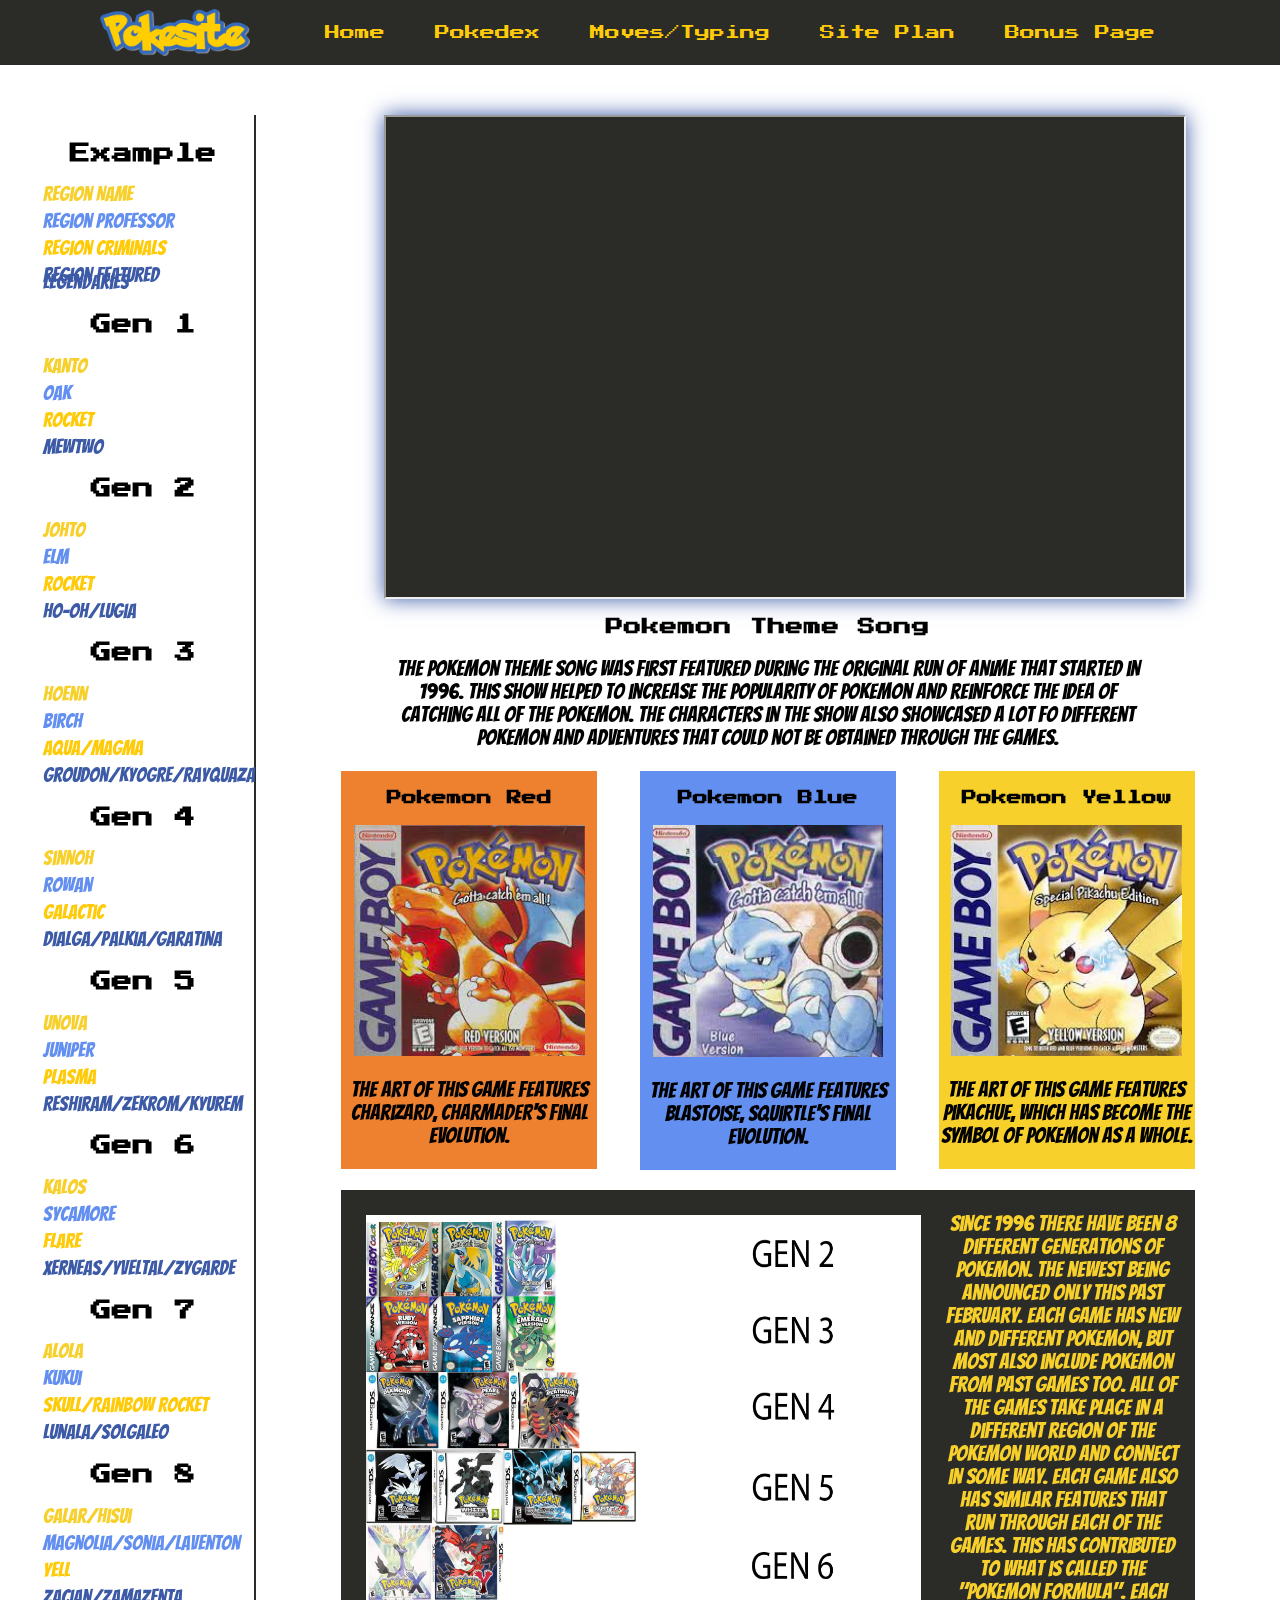
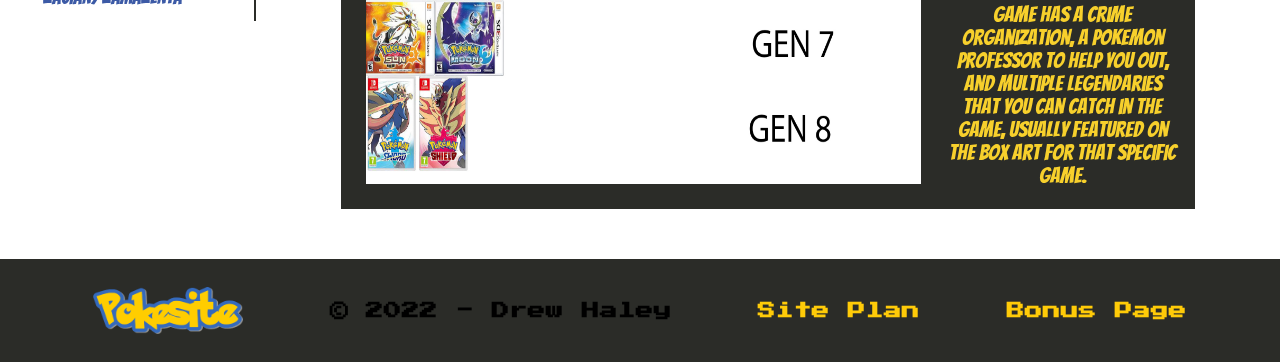
<file: personalSite/index.html>
<!DOCTYPE html>
<html lang="en">
<head>
    <meta charset="UTF-8">
    <meta http-equiv="X-UA-Compatible" content="IE=edge">
    <meta name="viewport" content="width=device-width, initial-scale=1.0">
    <title>POKESITE HOME PAGE</title>
    <link rel="stylesheet" href="styles/homepage.css">
    <link rel="icon" type="image/x-icon" href="images/favicon.png">
</head>
<body>
    <div id="content">
        <header>
            <a id="logoLink" href="index.html">
                <img class="logo" src="images/pokesitelogo.png" alt="Pokesite Logo">
            </a>
            <nav>
                <a href="index.html">Home</a>
                <a href="pokedex.html">Pokedex</a>
                <a href="movesandtyping.html">Moves/Typing</a>
                <a href="sitePlan.html">Site Plan</a>
                <a href="https://youtu.be/dQw4w9WgXcQ">Bonus Page</a>
            </nav>
        </header>
        <main class="homeGrid">
            <div id="spacer"></div>
            <iframe width="560" height="315" src="https://www.youtube-nocookie.com/embed/rg6CiPI6h2g" allowfullscreen></iframe>
            <section class="themeSong">
                <h3>Pokemon Theme Song</h3>
                <p>The pokemon theme song was first featured during the original run of anime that started in 1996. This show helped to increase the popularity of pokemon and reinforce the idea of catching all of the pokemon. The characters in the show also showcased a lot fo different pokemon and adventures that could not be obtained through the games.</p>
            </section>
            <section class="pokemonRed">
                <h4>Pokemon Red</h4>
                <img class="redImg" src="images/pokemonred.jfif" alt="Image of pokemon Red">
                <p>The art of this game features Charizard, Charmader's final evolution.</p>
            </section>
            <section class="pokemonBlue">
                <h4>Pokemon Blue</h4>
                <img class="blueImg" src="images/pokemonblue.jfif" alt="Image of pokemon Blue">
                <p>The art of this game features Blastoise, Squirtle's final evolution.</p>
            </section>
            <section class="pokemonYellow">
                <h4>Pokemon Yellow</h4>
                <img class="yellowImg" src="images/pokemonyellow.jfif" alt="Image of pokemon Yellow">
                <p>The art of this game features Pikachue, which has become the symbol of pokemon as a whole.</p>
            </section>
            <section class="pokemonGames">
                <!-- <h2 class="pokemonGamesTitle">Other pokemon game art</h2> -->
                <img class="pokemonImg" src="images/pokemongames.jpg" alt="Image of all the other pokemon games">
                <section class="msg">
                    <p>Since 1996 there have been 8 different generations of pokemon. The newest being announced only this past February. Each game has new and different pokemon, but most also include pokemon from past games too. All of the games take place in a different region of the pokemon world and connect in some way. Each game also has similar features that run through each of the games. This has contributed to what is called the "Pokemon Formula". Each game has a crime organization, a pokemon professor to help you out, and multiple legendaries that you can catch in the game, usually featured on the box art for that specific game.</p>
                </section>
            </section>  
            <section class="sidebar">
                <h5>Example</h5>
                <p class="region">Region Name<br></p>
                <p class="professor">Region Professor<br></p>
                <p class="criminal">Region Criminals<br></p>
                <p class="legendary">Region Featured Legendaries<br></p>
                <h5>Gen 1</h5>
                <p class="region">Kanto<br></p>
                <p class="professor">Oak<br></p>
                <p class="criminal">Rocket<br></p>
                <p class="legendary">MewTwo<br></p>
                <h5>Gen 2</h5>
                <p class="region">Johto<br></p>
                <p class="professor">Elm<br></p>
                <p class="criminal">Rocket<br></p>
                <p class="legendary">Ho-Oh/Lugia<br></p>
                <h5>Gen 3</h5>
                <p class="region">Hoenn<br></p>
                <p class="professor">Birch<br></p>
                <p class="criminal">Aqua/Magma<br></p>
                <p class="legendary">Groudon/Kyogre/Rayquaza<br></p>
                <h5>Gen 4</h5>
                <p class="region">Sinnoh<br></p>
                <p class="professor">Rowan<br></p>
                <p class="criminal">Galactic<br></p>
                <p class="legendary">Dialga/Palkia/Garatina<br></p>
                <h5>Gen 5</h5>
                <p class="region">Unova<br></p>
                <p class="professor">Juniper<br></p>
                <p class="criminal">Plasma<br></p>
                <p class="legendary">Reshiram/Zekrom/Kyurem<br></p>
                <h5>Gen 6</h5>
                <p class="region">Kalos<br></p>
                <p class="professor">Sycamore<br></p>
                <p class="criminal">Flare<br></p>
                <p class="legendary">Xerneas/Yveltal/Zygarde<br></p>
                <h5>Gen 7</h5>
                <p class="region">Alola<br></p>
                <p class="professor">Kukui<br></p>
                <p class="criminal">Skull/Rainbow Rocket<br></p>
                <p class="legendary">Lunala/Solgaleo<br></p>
                <h5>Gen 8</h5>
                <p class="region">Galar/Hisui<br></p>
                <p class="professor">Magnolia/Sonia/Laventon<br></p>
                <p class="criminal">Yell<br></p>
                <p class="legendary">Zacian/Zamazenta<br></p>
            </section>
        </main>
        <footer>
            <img class="logoFooter" src="images/pokesitelogo.png" alt="pokesite logo">
            <h3>  &copy; 2022 - Drew Haley</h3>
            <h3><a href="sitePlan.html">Site Plan</a></h3>
            <h3><a href="https://youtu.be/dQw4w9WgXcQ">Bonus Page</a></h3>
            <!-- <div class="social">
                <a href="https://www.twitch.tv/caesar_yeet">
                    <img src="images/twitch.png" alt="twitch icon" class = "socialIcon">
                </a>
                <a href="https://twitter.com/drewhaley01">
                    <img src="images/twitter.png" alt="twitter icon" class = "socialIcon">
                </a>
                <a href="https://www.instagram.com/drewhaley5136/?hl=en">
                    <img src="images/instagram.png" alt="instagram icon" class = "socialIcon">
                </a>
            </div> -->
        </footer>
    </div>
</body>
</html>
</file>
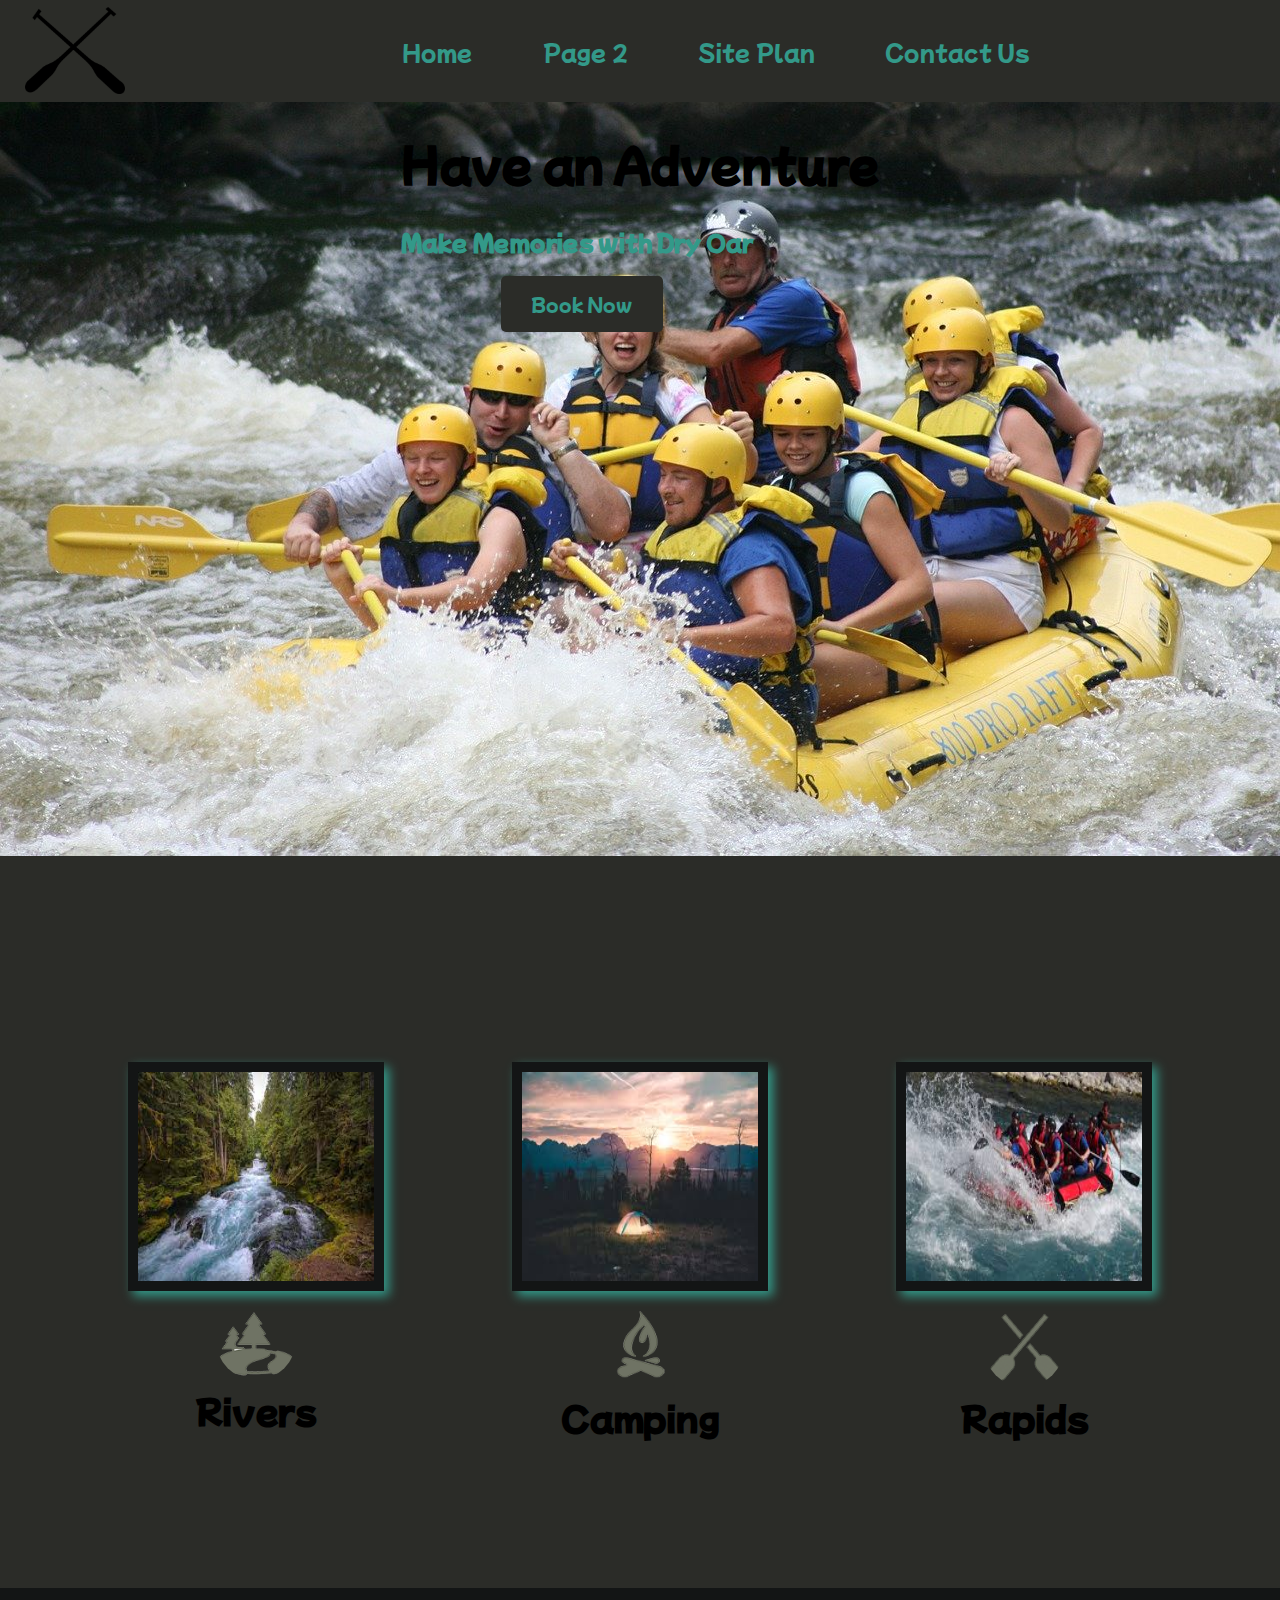
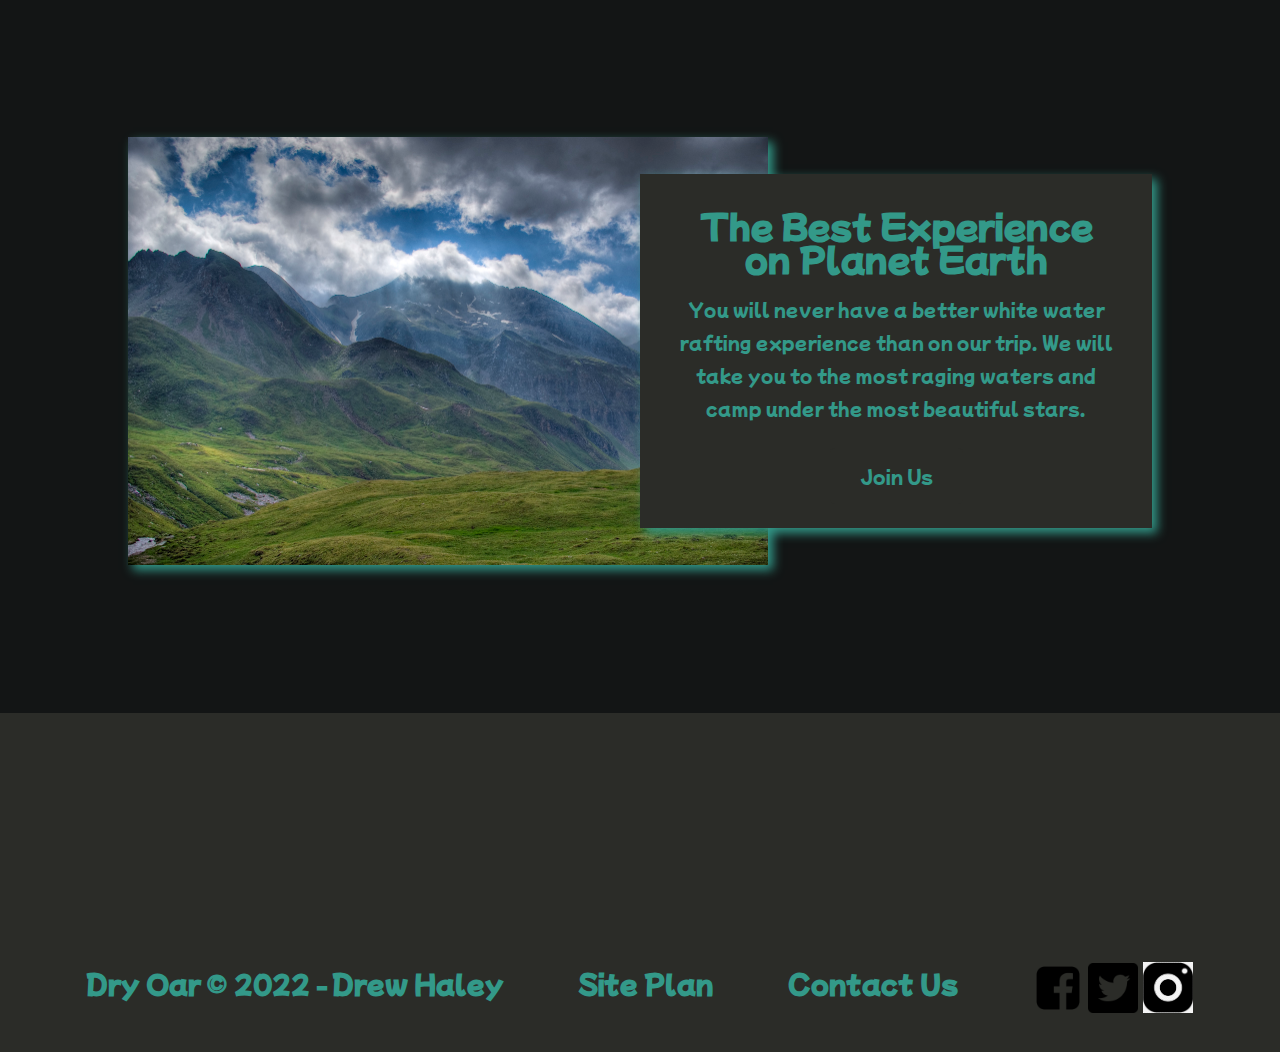
<file: WWR/index.html>
<!DOCTYPE html>
<html lang="en">
<head>
    <meta charset="UTF-8">
    <meta http-equiv="X-UA-Compatible" content="IE=edge">
    <meta name="viewport" content="width=device-width, initial-scale=1.0">
    <title>Hardcore Mega Cool Rafting Trips | Dry Oar Rafting | Home</title>
    <link rel="stylesheet" href="Styles/style.css">
</head>
<body>
    <div id="content">
        <header>
            <a id="logoLink" href="index.html">
                <img class="logo" src="images/logo.png" alt="Dry Oar Logo">
            </a>
            <nav>
                <a href="index.html">Home</a>
                <a href="page2.html">Page 2</a>
                <a href="sitePlanRafting.html">Site Plan</a>
                <a href="contactus.html">Contact Us</a>
            </nav>
        </header>
        <div id="hero">
            <div id="heroBox">
                <img id="heroImg" src="images/hero.jpg" alt="People enjoying white water rafting">
            </div>
            <section id="heroMsg">
                <h1 class="homeTitle">Have an Adventure</h1>
                <h4>Make Memories with Dry Oar</h4>
                <div class='buttonBox'>
                    <a class='book' href="rates.html">Book Now</a>
                </div>
            </section>
        </div>
        <main class="homeGrid">
            <section class="riversCard">
                <img class="cardImg" src="images/rivers.jpg" alt="river in forest">
                <img class="icon" src="images/riverIcon.png" alt="river icon">
                <h2>Rivers</h2>
            </section>
            <section class="campingCard">
                <img class="cardImg" src="images/camping.jpg" alt="tent in mountains">
                <img class="icon" src="images/fireIcon.png" alt="fire icon">
                <h2>Camping</h2>
            </section>
            <section class="rapidsCard">
                <img class="cardImg" src="images/rapids.jpg" alt="rafting boat">
                <img class="icon" src="images/oarsIcon.png" alt="oars icon">
                <h2>Rapids</h2>
            </section>
            <div id="background"></div>
            <img class="mountains" src="images/mountains.jpg" alt="Misty Mountains">
            <section class="msg">
                <h2>The Best Experience on Planet Earth</h2>
                <p>You will never have a better white water rafting experience than on our trip. We will take you to the most raging waters and camp under the most beautiful stars.</p>
                <a class='join' href="rivers.html">Join Us</a>
            </section>
        </main>
        <footer>
            <h3>Dry Oar &copy; 2022 - Drew Haley</h3>
            <h3><a href="sitePlanRafting.html">Site Plan</a></h3>
            <h3><a href="contactus.html">Contact Us</a></h3>
            <div class="social">
                <a href="https://facebook.com">
                    <img src="images/facebook.png" alt="fb icon" class = "socialIcon">
                </a>
                <a href="https://twitter.com">
                    <img src="images/twitter.png" alt="twitter icon" class = "socialIcon">
                </a>
                <a href="https://instagram.com">
                    <img src="images/instagram.png" alt="instagram icon" class = "socialIcon">
                </a>
            </div>
        </footer>
    </div>
</body>
</html>
</file>
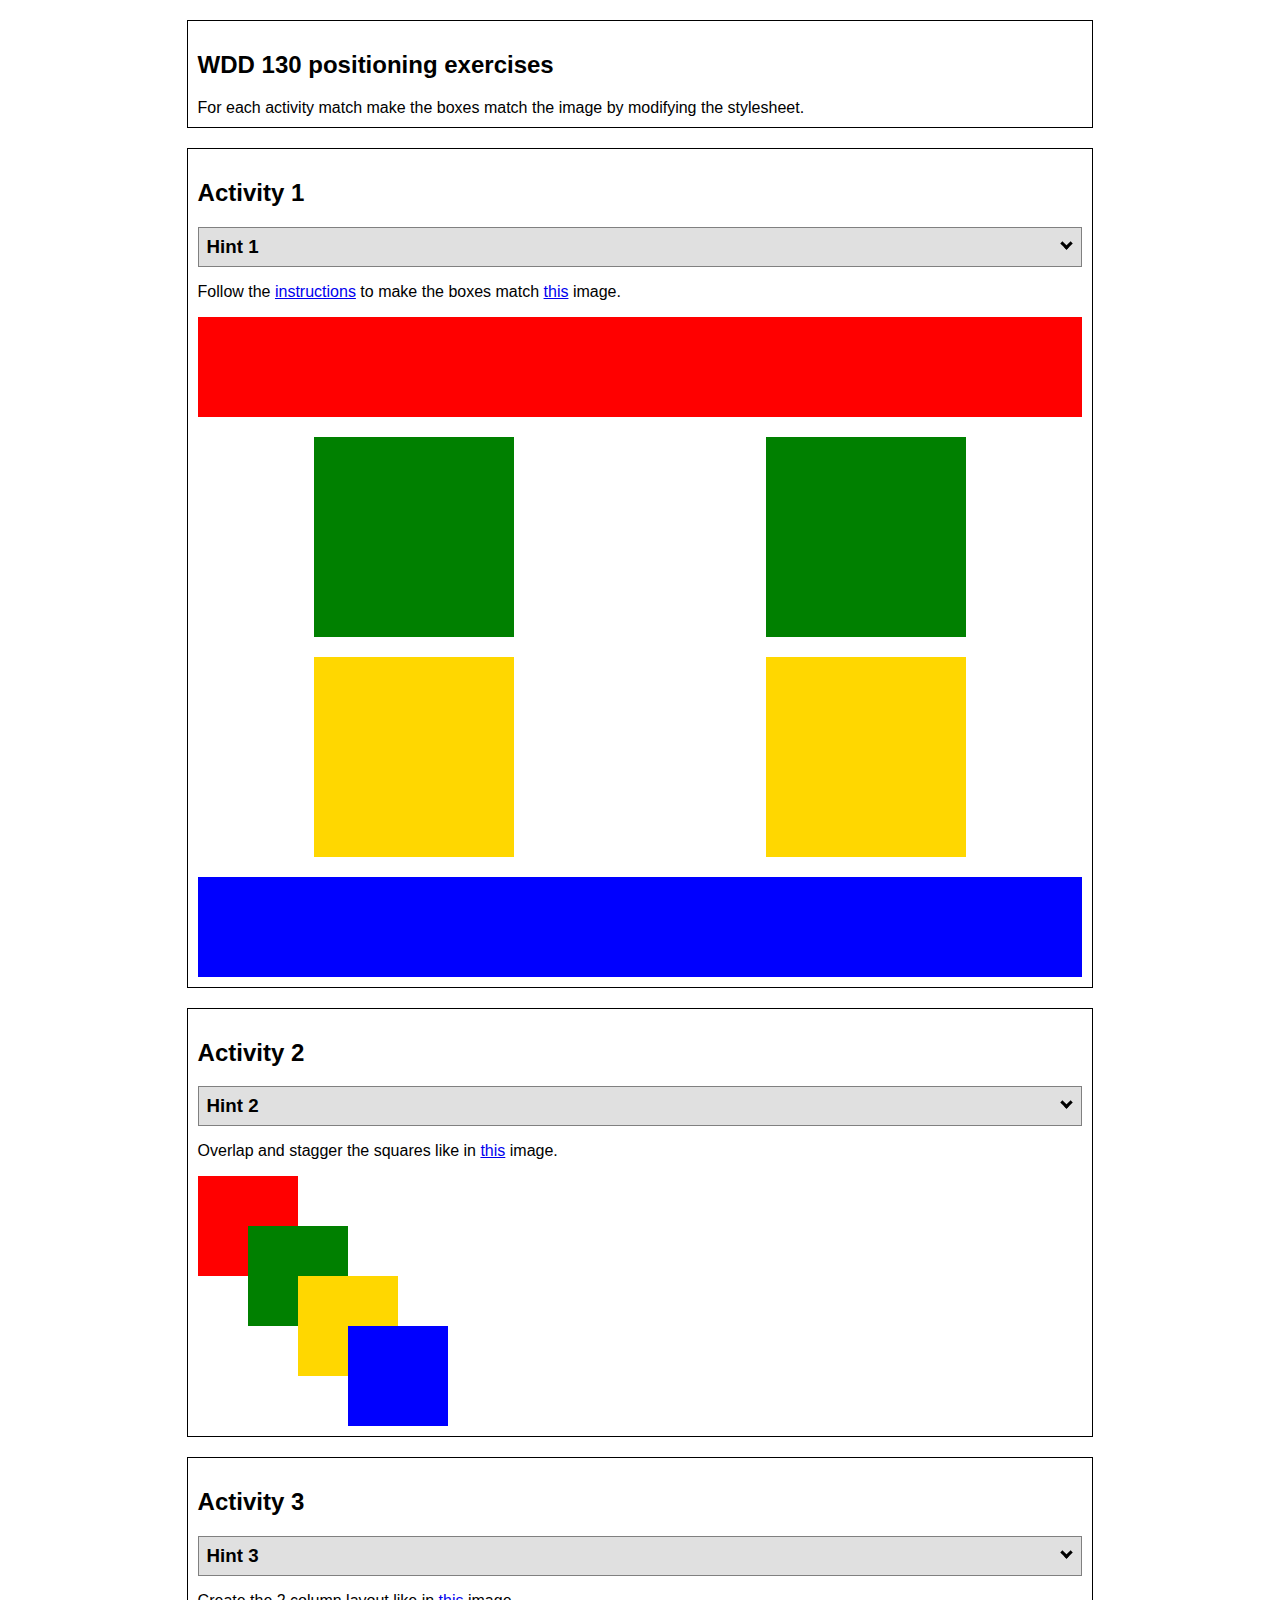
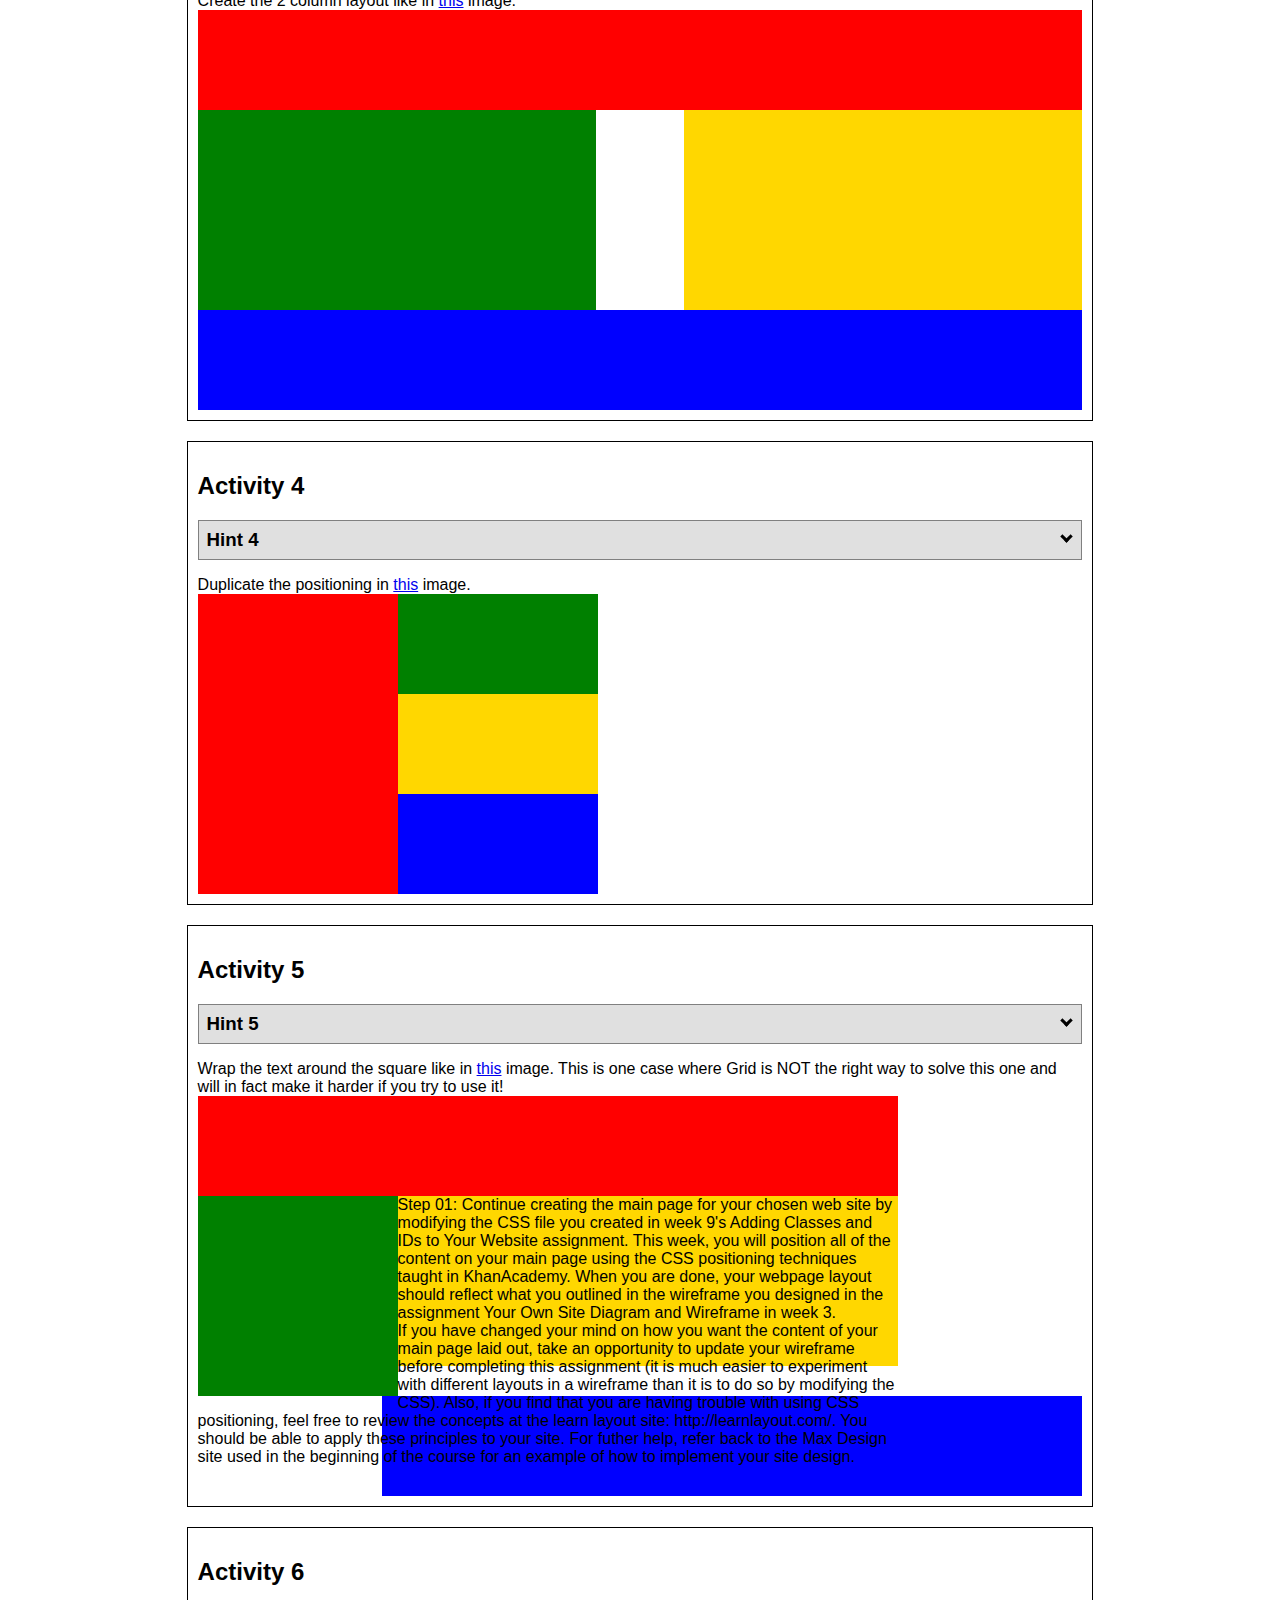
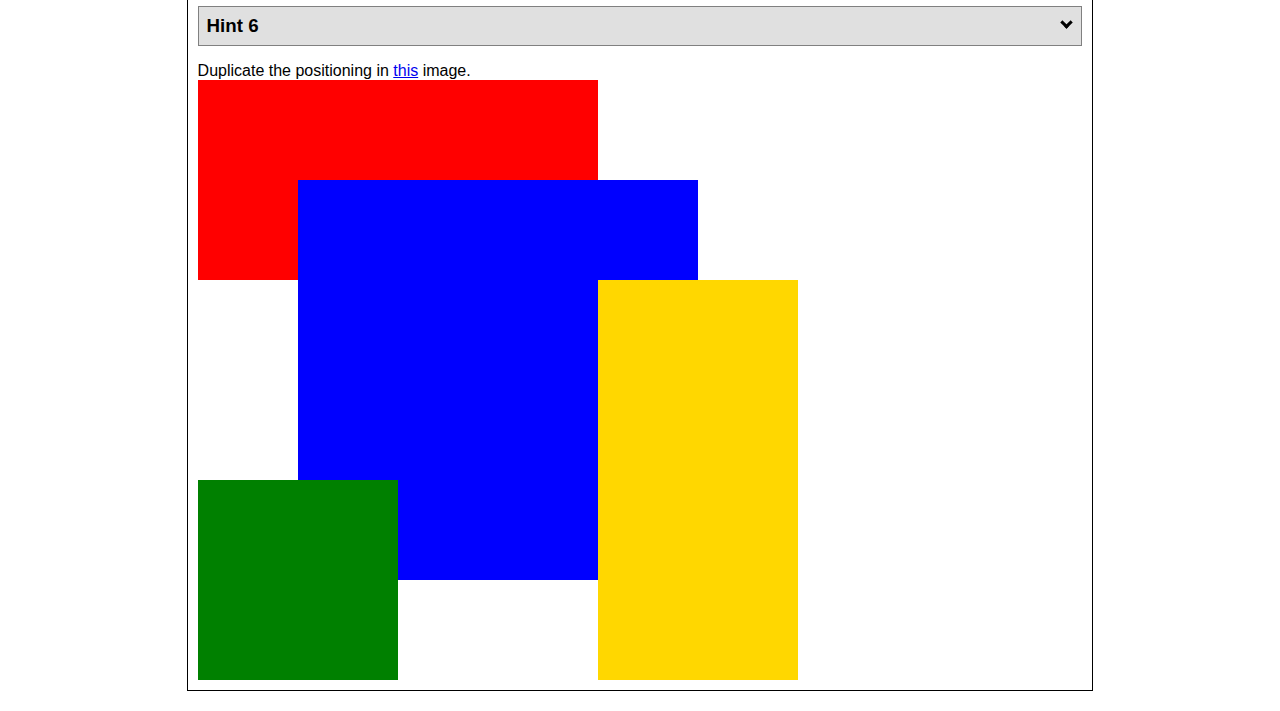
<file: positioning.html>
<!DOCTYPE html>
<html lang="en">
  <head>
    <!-- HTML - Name: positioning.html -->
    <title>Positioning Activity</title>
    <link rel="stylesheet" type="text/css" href="positionstyles.css" />
  </head>
  <body>
    <div class="activity">
      <h2>WDD 130 positioning exercises</h2>
      For each activity match make the boxes match the image by modifying the stylesheet.</div>
    <div class="activity">
      <h2>Activity 1</h2>
      <section class="hint"><input type="checkbox" ><i></i> <h3>Hint 1</h3><div><p>Check out the <a href="https://byui-wdd.github.io/wdd130/activities/w06-css-positioning.html" target="_blank">activity instructions</a> in Ilearn!</p></div></section>
      <p>Follow the <a href="https://byui-wdd.github.io/wdd130/activities/w06-css-positioning.html" target="_blank">instructions</a> to make the boxes match  <a href="https://byui-wdd.github.io/wdd130/images/example1.png" target="_blank">this</a> image.</p>
      <div class="content1" >
        <div class="red1" ></div>
        <div class="green1" ></div>
        <div class="green1" ></div>
        <div class="yellow1"></div>
        <div class="yellow1"></div>
        <div class="blue1"></div>
      </div>
    </div>
    <div class="activity">
      <h2>Activity 2</h2>
      <section class="hint"><input type="checkbox" > <h3>Hint 2</h3><i></i><div><p>Remember that the best way to shift elements around slightly on the page is with Margins.  You could also use Grid.  Either would work for this. If you choose margin, you can use a <em>negative</em> margin. (ie margin-top: -20px;)</p><h4>Properties used:</h4><ul><li>margin-top, margin-left</li><li>...or...</li><li>grid-template-columns: 50px 50px 50px 50px 50px </li></ul></div></section>
      <p>Overlap and stagger the squares like in <a href="https://byui-wdd.github.io/wdd130/images/example2.png" target="_blank">this</a> image.</p>
      <div class="content2" >
        <div class="red2" ></div>
        <div class="green2" ></div>
        <div class="yellow2"></div>
        <div class="blue2"></div>
      </div>
    </div>
    <div class="activity">
      <h2>Activity 3</h2>
      <section class="hint"><input type="checkbox" > <h3>Hint 3</h3><i></i><div><p>This one is going to be best solved with CSS Grid. Remember to make the boxes the right width first...then start moving them around. </p><h4>Properties used:</h4><ul><li>display:grid;</li><li>grid-template-columns:</li><li>grid-column-gap:</li>
        <li>grid-column:</li>  </ul></div></section>
      Create the 2 column layout like in <a href="https://byui-wdd.github.io/wdd130/images/example3.png" target="_blank">this</a>  image.
      <div class="content3" >
        <div class="red3" ></div>
        <div class="green3" ></div>
        <div class="yellow3"></div>
        <div class="blue3"></div>
      </div>
    </div>
    <div class="activity">
      <h2>Activity 4</h2>
      <section class="hint"><input type="checkbox" > <h3>Hint 4</h3><i></i><div><p>For the others we have been primarily concerned with width. For this one you will need to adjust height as well. </p><h4>Properties used:</h4><ul><li>display:grid;</li><li>grid-template-columns:</li><li>grid-row:</li></ul></div></section>
      Duplicate the positioning in <a href="https://byui-wdd.github.io/wdd130/images/example4.png" target="_blank">this</a> image. 
      <div class="content4" >
        <div class="red4" ></div>
        <div class="green4" ></div>
        <div class="yellow4"></div>
        <div class="blue4"></div>
      </div>
    </div>

    <div class="activity">
      <h2>Activity 5</h2>
      <section class="hint"><input type="checkbox" > <h3>Hint 5</h3><i></i><div><p>Grid is <strong>not</strong> the right way to do this.  In fact there is only one way to really do that...and that is with float. Remember that we float the thing we want the text to wrap around.  Also remember to start by making all the shapes the right size and shape.</p><h4>Properties used:</h4><ul><li>float: left;</li></ul></div></section>
      Wrap the text around the square like in <a href="https://byui-wdd.github.io/wdd130/images/example5.png" target="_blank">this</a> image. This is one case where Grid is NOT the right way to solve this one and will in fact make it harder if you try to use it!
      <div class="content5" >
        <div class="red5" ></div>
        <div class="green5" ></div>
        <div class="yellow5">Step 01: Continue creating the main page for your chosen web site by modifying the CSS file you created in week 9's Adding Classes and IDs to Your Website assignment. This week, you will position all of the content on your main page using the CSS positioning techniques taught in KhanAcademy. When you are done, your webpage layout should reflect what you outlined in the wireframe you designed in the assignment Your Own Site Diagram and Wireframe in week 3. <br />
          If you have changed your mind on how you want the content of your main page laid out, take an opportunity to update your wireframe before completing this assignment (it is much easier to experiment with different layouts in a wireframe than it is to do so by modifying the CSS). Also, if you find that you are having trouble with using CSS positioning, feel free to review the concepts at the learn layout site: http://learnlayout.com/. You should be able to apply these principles to your site. For futher help, refer back to the Max Design site used in the beginning of the course for an example of how to implement your site design.</div>
        <div class="blue5"></div>
      </div>
    </div>
    <div class="activity">
      <h2>Activity 6</h2>
      <section class="hint"><input type="checkbox" > <h3>Hint 6</h3><i></i><div><p>This one is all about visualizing the grid behind the layout. If you are having a hard time doing that first: all the sizes are even multiples of 100, and second here is another example with the lines drawn: <a href="https://byui-wdd.github.io/wdd130/images/example6-hint.png" target="_blank">example 6 with lines</a>. For this one you will find it easiest if you use px for the column width. You can also use <kbd>z-index</kbd> to control the element layering.    </p><h4>Properties used:</h4><ul><li>display:grid;</li><li>grid-template-columns:</li><li>grid-column:</li><li>grid-row:</li><li><a href="https://www.w3schools.com/cssref/pr_pos_z-index.asp" target="_blank">z-index:</a></li></ul></div></section>
      Duplicate the positioning in <a href="https://byui-wdd.github.io/wdd130/images/example6.png" target="_blank">this</a> image.
      <div class="content6" >
        <div class="red6" ></div>
        <div class="green6" ></div>
        <div class="yellow6"></div>
        <div class="blue6"></div>
      </div>
    </div>
  </body>
</html>
</file>
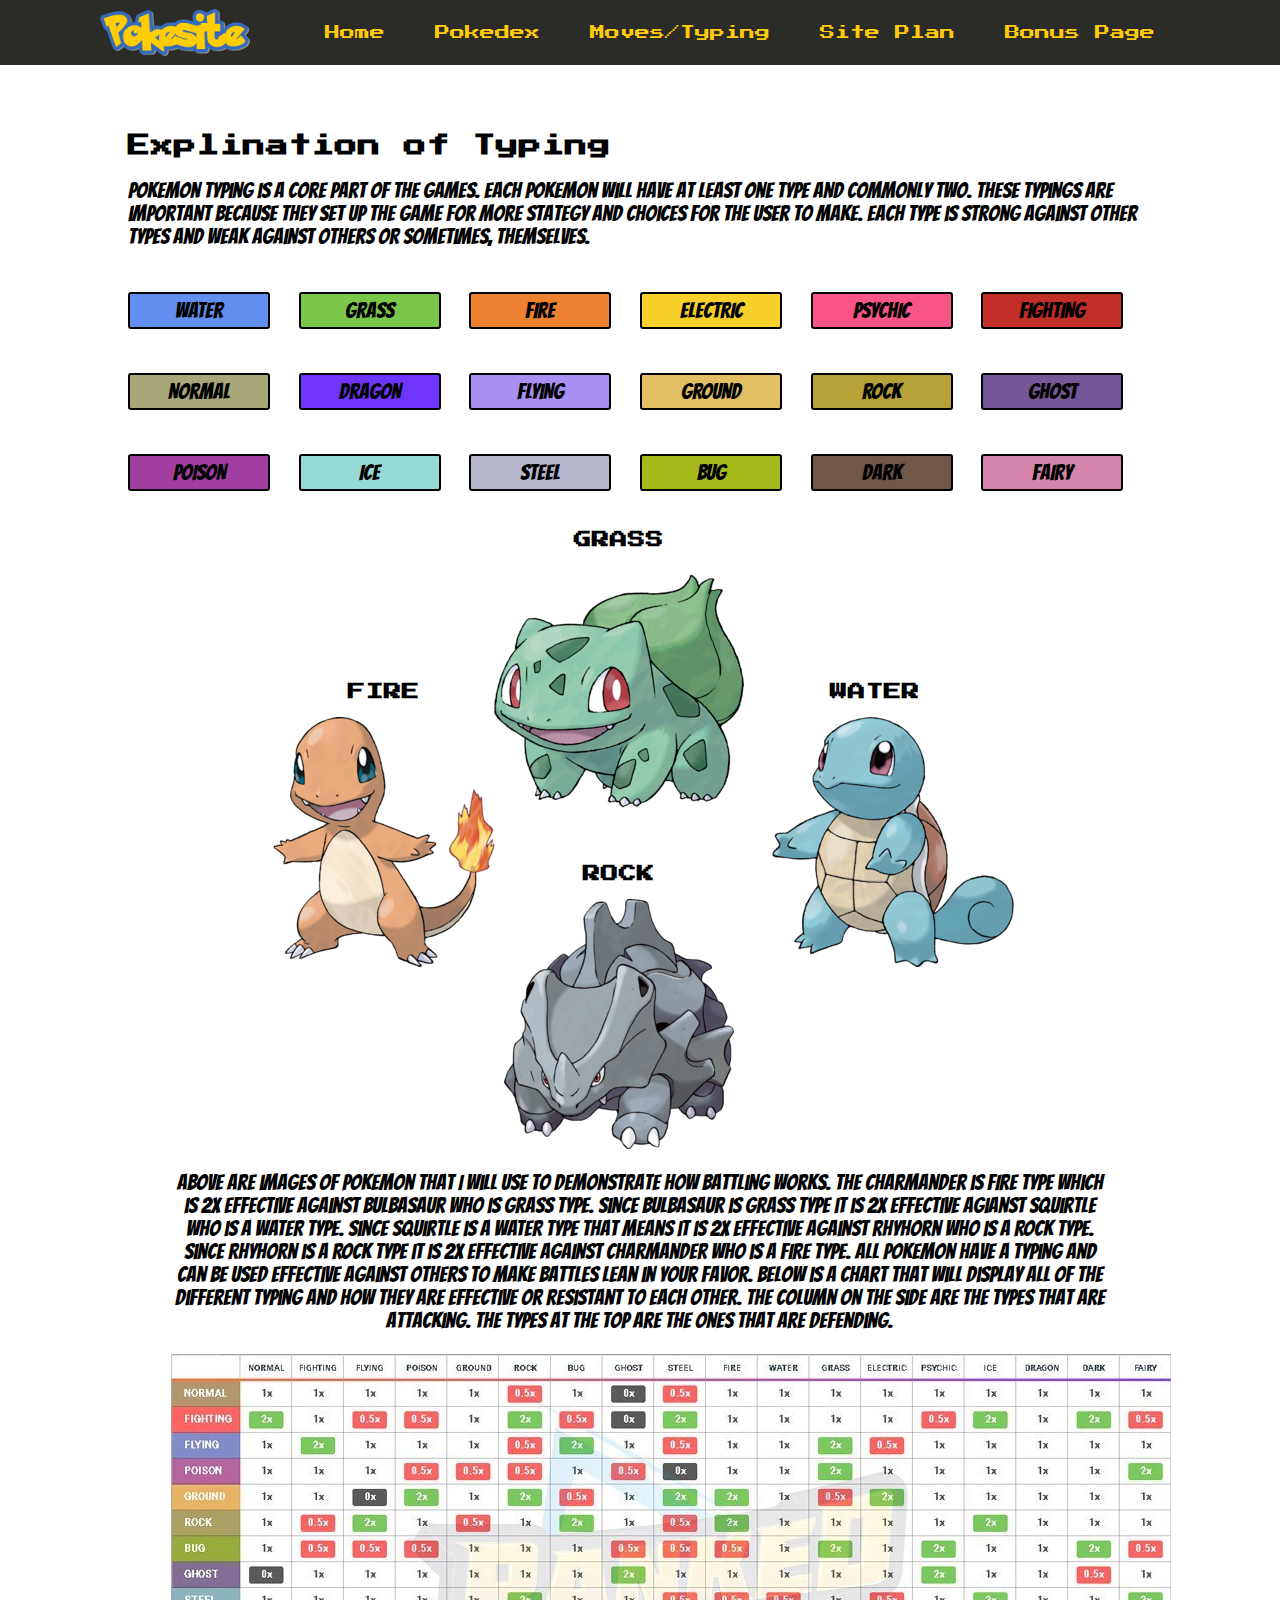
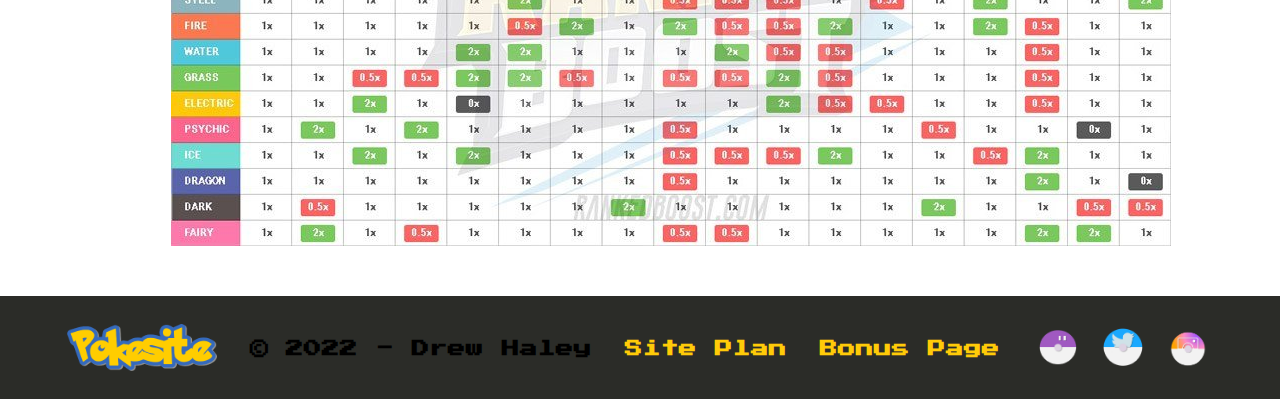
<file: personalSite/movesandtyping.html>
<!DOCTYPE html>
<html lang="en">
<head>
    <meta charset="UTF-8">
    <meta http-equiv="X-UA-Compatible" content="IE=edge">
    <meta name="viewport" content="width=device-width, initial-scale=1.0">
    <title>POKESITE Moves and Typing</title>
    <link rel="stylesheet" href="styles/movesandtyping.css">
</head>
<body>
    <div id="content">
        <header>
            <a id="logoLink" href="index.html">
                <img class="logo" src="images/pokesitelogo.png" alt="Pokesite Logo">
            </a>
            <nav>
                <a href="index.html">Home</a>
                <a href="pokedex.html">Pokedex</a>
                <a href="movesandtyping.html">Moves/Typing</a>
                <a href="sitePlan.html">Site Plan</a>
                <a href="https://youtu.be/dQw4w9WgXcQ">Bonus Page</a>
            </nav>
        </header>
        <main id="homeGrid">
            <div id="spacer"></div>
            <section class="typingMsg">
                <h2>Explination of Typing</h2>
                <p>Pokemon typing is a core part of the games. Each pokemon will have at least one type and commonly two. These typings are important because they set up the game for more stategy and choices for the user to make. Each type is strong against other types and weak against others or sometimes, themselves. </p>
            </section>
            <p class="water">WATER</p>
            <p class="grass">GRASS</p>
            <p class="fire">FIRE</p>
            <p class="electric">ELECTRIC</p>
            <p class="psychic">PSYCHIC</p>
            <p class="fighting">FIGHTING</p>
            <p class="normal">NORMAL</p>
            <p class="dragon">DRAGON</p>
            <p class="flying">FLYING</p>
            <p class="ghost">GHOST</p>
            <p class="rock">ROCK</p>
            <p class="ground">GROUND</p>
            <p class="ice">ICE</p>
            <p class="poison">POISON</p>
            <p class="steel">STEEL</p>
            <p class="bug">BUG</p>
            <p class="dark">DARK</p>
            <p class="fairy">FAIRY</p>
            <section class="charmander">
                <h3>FIRE</h3>
                <img src="images/charmander.webp" alt="image of charmander">
            </section>
            <section class="bulbasaur">
                <h3>GRASS</h3>
                <img src="images/bulbasaur.png" alt="image of bulbasaur">
            </section>
            <section class="squirtle">
                <h3>WATER</h3>
                <img src="images/squirtle.webp" alt="image of squirtle">
            </section>
            <section class="rhyhorn">
                <h3>ROCK</h3>
                <img src="images/rhyhorn.webp" alt="image of rhyhorn">
            </section>
            <div class="msg">
                <p>Above are images of pokemon that I will use to demonstrate how battling works. The Charmander is FIRE type which is 2x effective against Bulbasaur who is GRASS type. Since Bulbasaur is GRASS type it is 2x effective agianst Squirtle who is a WATER type. Since Squirtle is a WATER type that means it is 2x effective against Rhyhorn who is a ROCK type. Since Rhyhorn is a ROCK type it is 2x effective against Charmander who is a FIRE type. All pokemon have a typing and can be used effective against others to make battles lean in your favor. Below is a chart that will display all of the different typing and how they are effective or resistant to each other. The column on the side are the types that are attacking. The types at the top are the ones that are defending. </p>
            </div>
            <div class="typingchart">
                <img src="images/pokemontypingchart.jpg" alt="image of pokemon typing chart">
            </div>

        </main>    
        <footer>
            <img class="logoFooter" src="images/pokesitelogo.png" alt="pokesite logo">
            <h3>  &copy; 2022 - Drew Haley</h3>
            <h3><a href="sitePlan.html">Site Plan</a></h3>
            <h3><a href="https://youtu.be/dQw4w9WgXcQ">Bonus Page</a></h3>
            <div class="social">
                <a href="https://www.twitch.tv/caesar_yeet">
                    <img src="images/twitch.png" alt="twitch icon" class = "socialIcon">
                </a>
                <a href="https://twitter.com/drewhaley01">
                    <img src="images/twitter.png" alt="twitter icon" class = "socialIcon">
                </a>
                <a href="https://www.instagram.com/drewhaley5136/?hl=en">
                    <img src="images/instagram.png" alt="instagram icon" class = "socialIcon">
                </a>
            </div>
        </footer>
    </div>
</body>
</html>
</file>
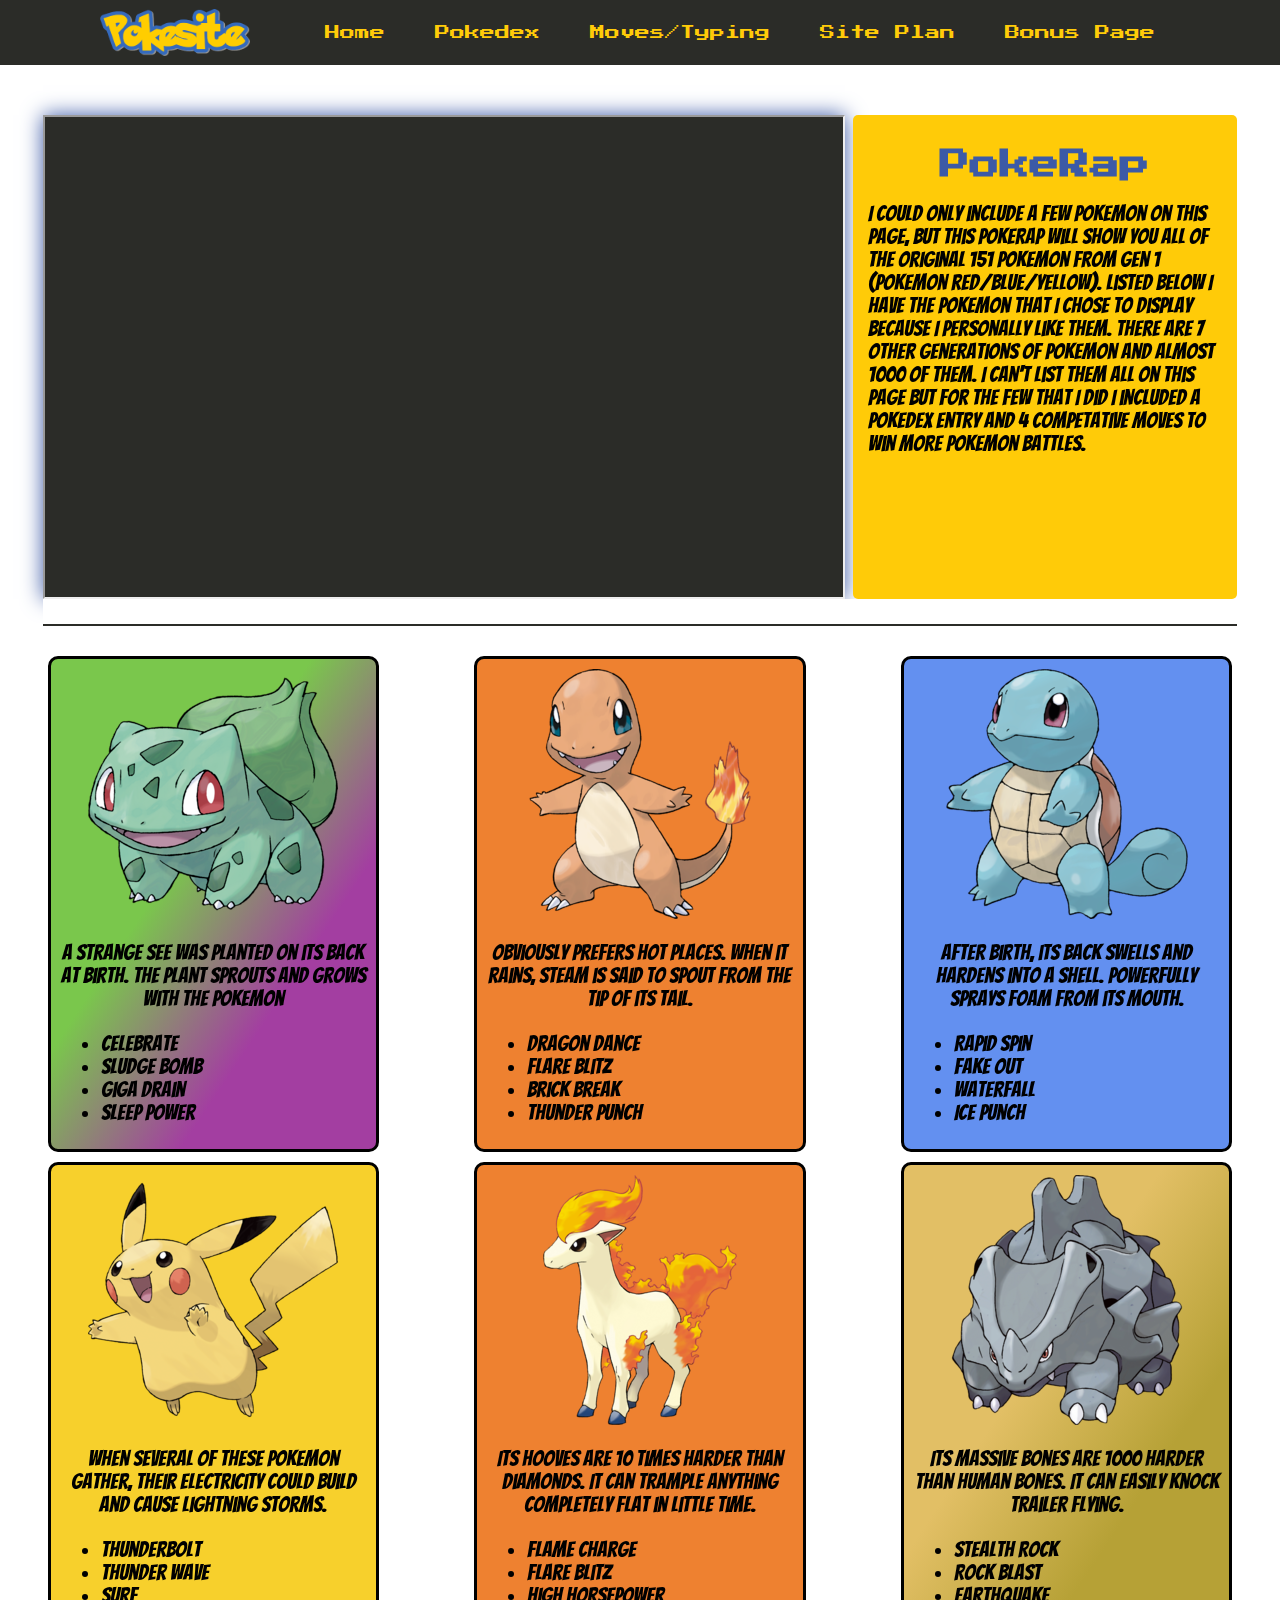
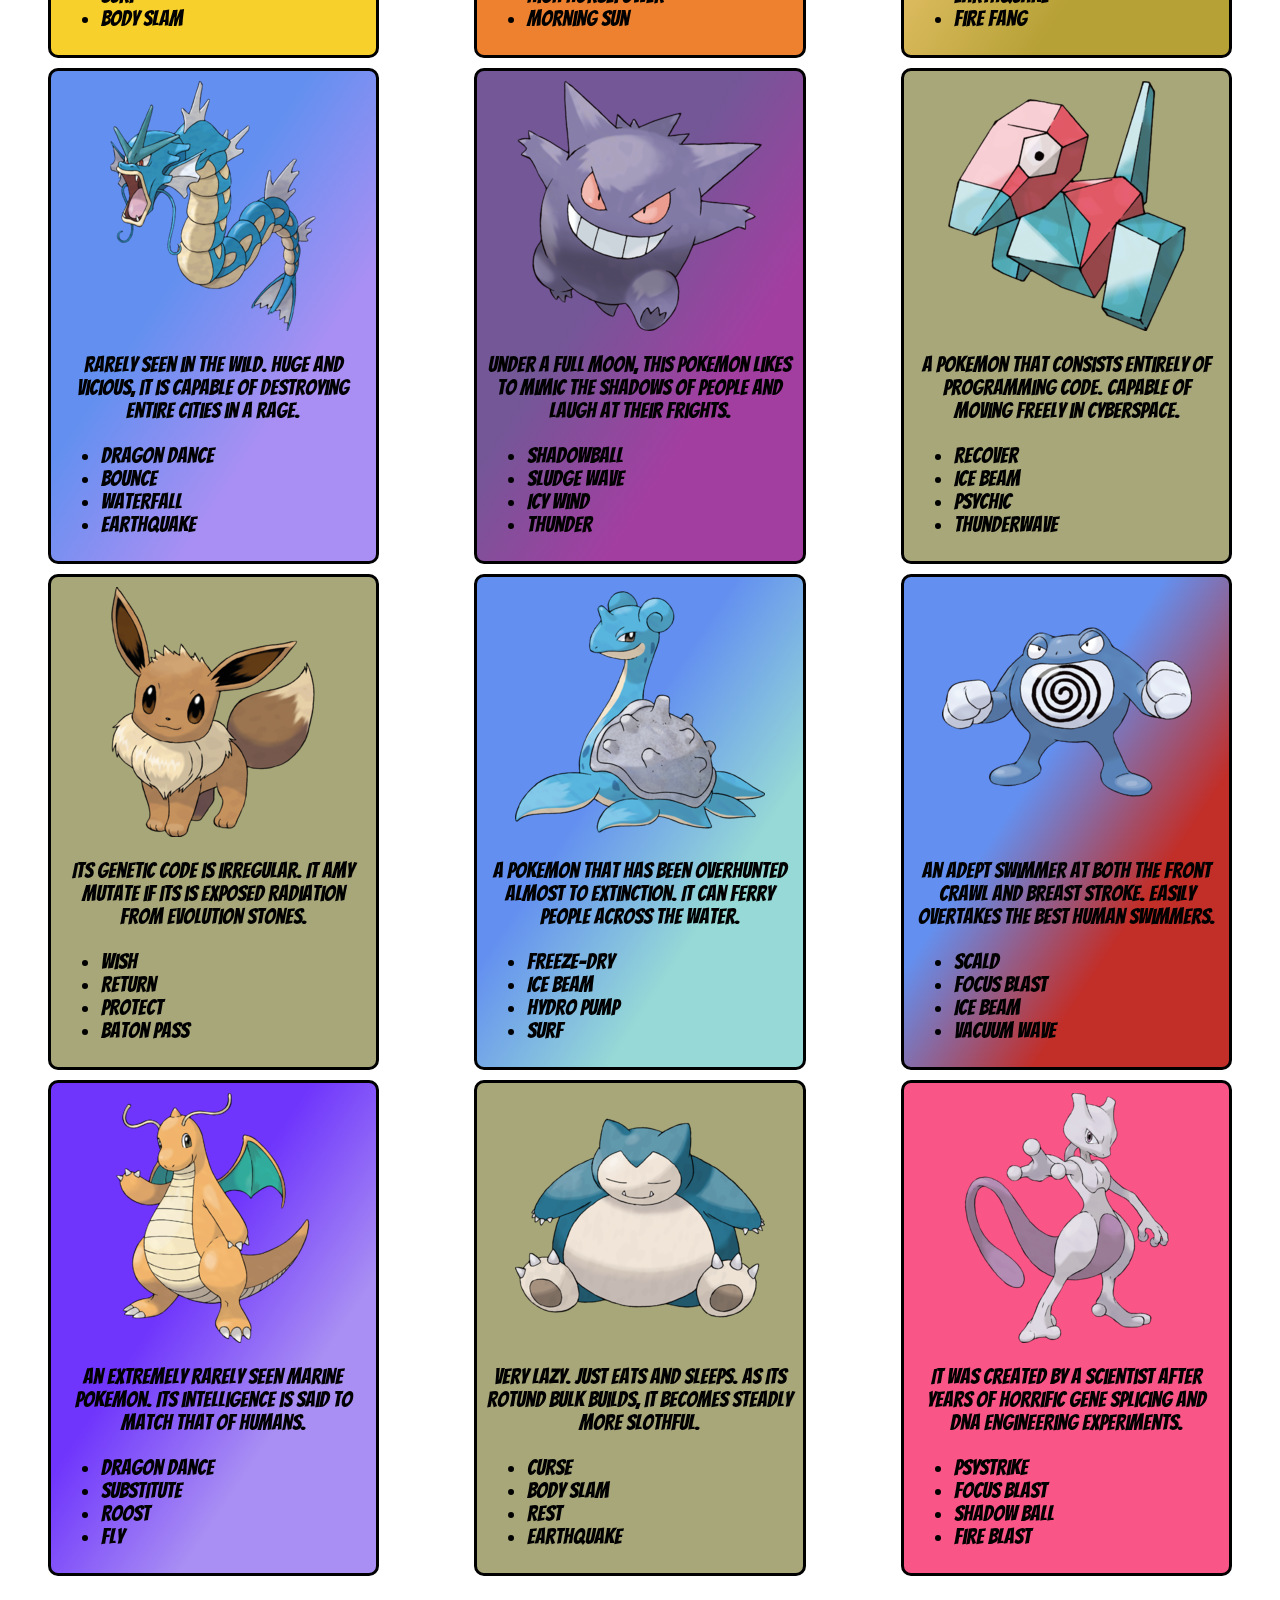
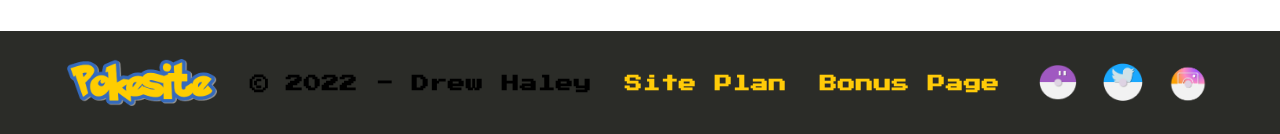
<file: personalSite/pokedex.html>
<!DOCTYPE html>
<html lang="en">
<head>
    <meta charset="UTF-8">
    <meta http-equiv="X-UA-Compatible" content="IE=edge">
    <meta name="viewport" content="width=device-width, initial-scale=1.0">
    <title>POKESITE Pokedex</title>
    <link rel="stylesheet" href="styles/pokedex.css">
</head>
<body>
    <div id="content">
        <header>
            <a id="logoLink" href="index.html">
                <img class="logo" src="images/pokesitelogo.png" alt="Pokesite Logo">
            </a>
            <nav>
                <a href="index.html">Home</a>
                <a href="pokedex.html">Pokedex</a>
                <a href="movesandtyping.html">Moves/Typing</a>
                <a href="sitePlan.html">Site Plan</a>
                <a href="https://youtu.be/dQw4w9WgXcQ">Bonus Page</a>
            </nav>
        </header>
        <main id="homeGrid">
            <div id="spacer"></div>
            <iframe width="560" height="315" src="https://www.youtube.com/embed/xMk8wuw7nek" allowfullscreen></iframe>
            <section class="pokeRap">
                <h1>PokeRap</h1>
                <div class="msg">
                    <p>I could only include a few pokemon on this page, but this PokeRap will show you all of the original 151 pokemon from Gen 1 (pokemon red/blue/yellow). Listed below I have the pokemon that I chose to display because I personally like them. There are 7 other generations of Pokemon and almost 1000 of them. I can't list them all on this page but for the few that I did I included a Pokedex entry and 4 competative moves to win more Pokemon battles.</p>
                </div>
            </section>
            <div id="spacer2"></div>
            <div id="spacer3"></div>
            <div class="bulbasaur">
                <div class="pokemonImg">
                    <img class="bulbasaurImg" src="images/bulbasaur.png" alt="image of bulbasaur">
                </div>                
                <div class="description">
                    <p>A strange see was planted on its back at birth. The plant sprouts and grows with the Pokemon</p>
                </div>
                <ul>
                    <li>Celebrate</li>
                    <li>Sludge Bomb</li>
                    <li>Giga Drain</li>
                    <li>Sleep Power</li>
                </ul>
                <div class="bulbasaurBackground"></div>
            </div>
            <div class="charmander">
                <div class="pokemonImg">
                    <img class="bulbasaurImg" src="images/charmander.webp" alt="image of charmander">
                </div>                
                <div class="description">
                    <p>Obviously prefers hot places. When it rains, steam is said to spout from the tip of its tail.</p>
                </div>
                <ul>
                    <li>Dragon Dance</li>
                    <li>Flare Blitz</li>
                    <li>Brick Break</li>
                    <li>Thunder Punch</li>
                </ul>
            </div>
            <div class="squirtle">
                <div class="pokemonImg">
                    <img class="bulbasaurImg" src="images/squirtle.webp" alt="image of squirtle">
                </div>                
                <div class="description">
                    <p>After birth, its back swells and hardens into a shell. Powerfully sprays foam from its mouth.</p>
                </div>
                <ul>
                    <li>Rapid Spin</li>
                    <li>Fake Out</li>
                    <li>Waterfall</li>
                    <li>Ice Punch</li>
                </ul>
            </div>
            <div class="pikachu">
                <div class="pokemonImg">
                    <img class="bulbasaurImg" src="images/pikachu.webp" alt="image of pickachu">
                </div>                
                <div class="description">
                    <p>When several of these pokemon gather, their electricity could build and cause lightning storms.</p>
                </div>
                <ul>
                    <li>Thunderbolt</li>
                    <li>Thunder Wave</li>
                    <li>Surf</li>
                    <li>Body Slam</li>
                </ul>
            </div>
            <div class="ponyta">
                <div class="pokemonImg">
                    <img class="bulbasaurImg" src="images/ponyta.webp" alt="image of ponyta">
                </div>                
                <div class="description">
                    <p>Its hooves are 10 times harder than diamonds. It can trample anything completely flat in little time.</p>
                </div>
                <ul>
                    <li>Flame Charge</li>
                    <li>Flare Blitz</li>
                    <li>High Horsepower</li>
                    <li>Morning Sun</li>
                </ul>
            </div>
            <div class="rhyhorn">
                <div class="pokemonImg">
                    <img class="bulbasaurImg" src="images/rhyhorn.webp" alt="image of rhyhorn">
                </div>                
                <div class="description">
                    <p>Its massive bones are 1000 harder than human bones. It can easily knock trailer flying.</p>
                </div>
                <ul>
                    <li>Stealth Rock</li>
                    <li>Rock Blast</li>
                    <li>Earthquake</li>
                    <li>Fire Fang</li>
                </ul>
            </div>
            <div class="gyarados">
                <div class="pokemonImg">
                    <img class="bulbasaurImg" src="images/gyarados.webp" alt="image of gyarados">
                </div>                
                <div class="description">
                    <p>Rarely seen in the wild. Huge and vicious, it is capable of destroying entire cities in a rage.</p>
                </div>
                <ul>
                    <li>Dragon Dance</li>
                    <li>Bounce</li>
                    <li>Waterfall</li>
                    <li>Earthquake</li>
                </ul>
            </div>
            <div class="gengar">
                <div class="pokemonImg">
                    <img class="bulbasaurImg" src="images/gengar.webp" alt="image of gengar">
                </div>                
                <div class="description">
                    <p>Under a full moon, this Pokemon likes to mimic the shadows of people and laugh at their frights.</p>
                </div>
                <ul>
                    <li>Shadowball</li>
                    <li>Sludge Wave</li>
                    <li>Icy Wind</li>
                    <li>Thunder</li>
                </ul>
            </div>
            <div class="porygon">
                <div class="pokemonImg">
                    <img class="bulbasaurImg" src="images/porygon.webp" alt="porygon">
                </div>                
                <div class="description">
                    <p>A Pokemon that consists entirely of programming code. Capable of moving freely in cyberspace.</p>
                </div>
                <ul>
                    <li>Recover</li>
                    <li>Ice Beam</li>
                    <li>Psychic</li>
                    <li>Thunderwave</li>
                </ul>
            </div>
            <div class="eevee">
                <div class="pokemonImg">
                    <img class="bulbasaurImg" src="images/eevee.webp" alt="image of eevee">
                </div>                
                <div class="description">
                    <p>Its genetic code is irregular. It amy mutate if its is exposed radiation from Evolution stones.</p>
                </div>
                <ul>
                    <li>Wish</li>
                    <li>Return</li>
                    <li>Protect</li>
                    <li>Baton Pass</li>
                </ul>
            </div>
            <div class="lapras">
                <div class="pokemonImg">
                    <img class="bulbasaurImg" src="images/lapras.webp" alt="image of lapras">
                </div>                
                <div class="description">
                    <p>A Pokemon that has been overhunted almost to extinction. It can ferry people across the water.</p>
                </div>
                <ul>
                    <li>Freeze-Dry</li>
                    <li>Ice Beam</li>
                    <li>Hydro Pump</li>
                    <li>Surf</li>
                </ul>
            </div>
            <div class="poliwrath">
                <div class="pokemonImg">
                    <img class="bulbasaurImg" src="images/poliwrath.webp" alt="image of poliwrath">
                </div>
                <div class="description">
                    <p>An adept swimmer at both the front crawl and breast stroke. Easily overtakes the best human swimmers.</p>
                </div>
                <ul>
                    <li>Scald</li>
                    <li>Focus Blast</li>
                    <li>Ice Beam</li>
                    <li>Vacuum Wave</li>
                </ul>
            </div>
            <div class="dragonite">
                <div class="pokemonImg">
                    <img class="bulbasaurImg" src="images/dragonite.webp" alt="image of dragonite">
                </div>
                <div class="description">
                    <p>An extremely rarely seen marine Pokemon. Its intelligence is said to match that of humans.</p>
                </div>
                <ul>
                    <li>Dragon Dance</li>
                    <li>Substitute</li>
                    <li>Roost</li>
                    <li>Fly</li>
                </ul>
            </div>
            <div class="snorlax">
                <div class="pokemonImg">
                    <img class="bulbasaurImg" src="images/snorlax.webp" alt="image of snorlax">
                </div>
                <div class="description">
                    <p>Very lazy. Just eats and sleeps. As its rotund bulk builds, it becomes steadly more slothful.</p>
                </div>
                <ul>
                    <li>Curse</li>
                    <li>Body Slam</li>
                    <li>Rest</li>
                    <li>Earthquake</li>
                </ul>
            </div>
            <div class="mewtwo">
                <div class="pokemonImg">
                    <img class="bulbasaurImg" src="images/mewtwo.webp" alt="image of mewtwo">
                </div>
                <div class="description">
                    <p>It was created by a scientist after years of horrific gene splicing and DNA engineering experiments.</p>
                </div>
                <ul>
                    <li>Psystrike</li>
                    <li>Focus Blast</li>
                    <li>Shadow Ball</li>
                    <li>Fire Blast</li>
                </ul>
            </div>
        </main>
        <footer>
            <img class="logo" src="images/pokesitelogo.png" alt="pokesite logo">
            <h3>  &copy; 2022 - Drew Haley</h3>
            <h3><a href="sitePlan.html">Site Plan</a></h3>
            <h3><a href="https://youtu.be/dQw4w9WgXcQ">Bonus Page</a></h3>
            <div class="social">
                <a href="https://www.twitch.tv/caesar_yeet">
                    <img src="images/twitch.png" alt="twitch icon" class = "socialIcon">
                </a>
                <a href="https://twitter.com/drewhaley01">
                    <img src="images/twitter.png" alt="twitter icon" class = "socialIcon">
                </a>
                <a href="https://www.instagram.com/drewhaley5136/?hl=en">
                    <img src="images/instagram.png" alt="instagram icon" class = "socialIcon">
                </a>
            </div>
        </footer>
    </div>
</body>
</html>
</file>
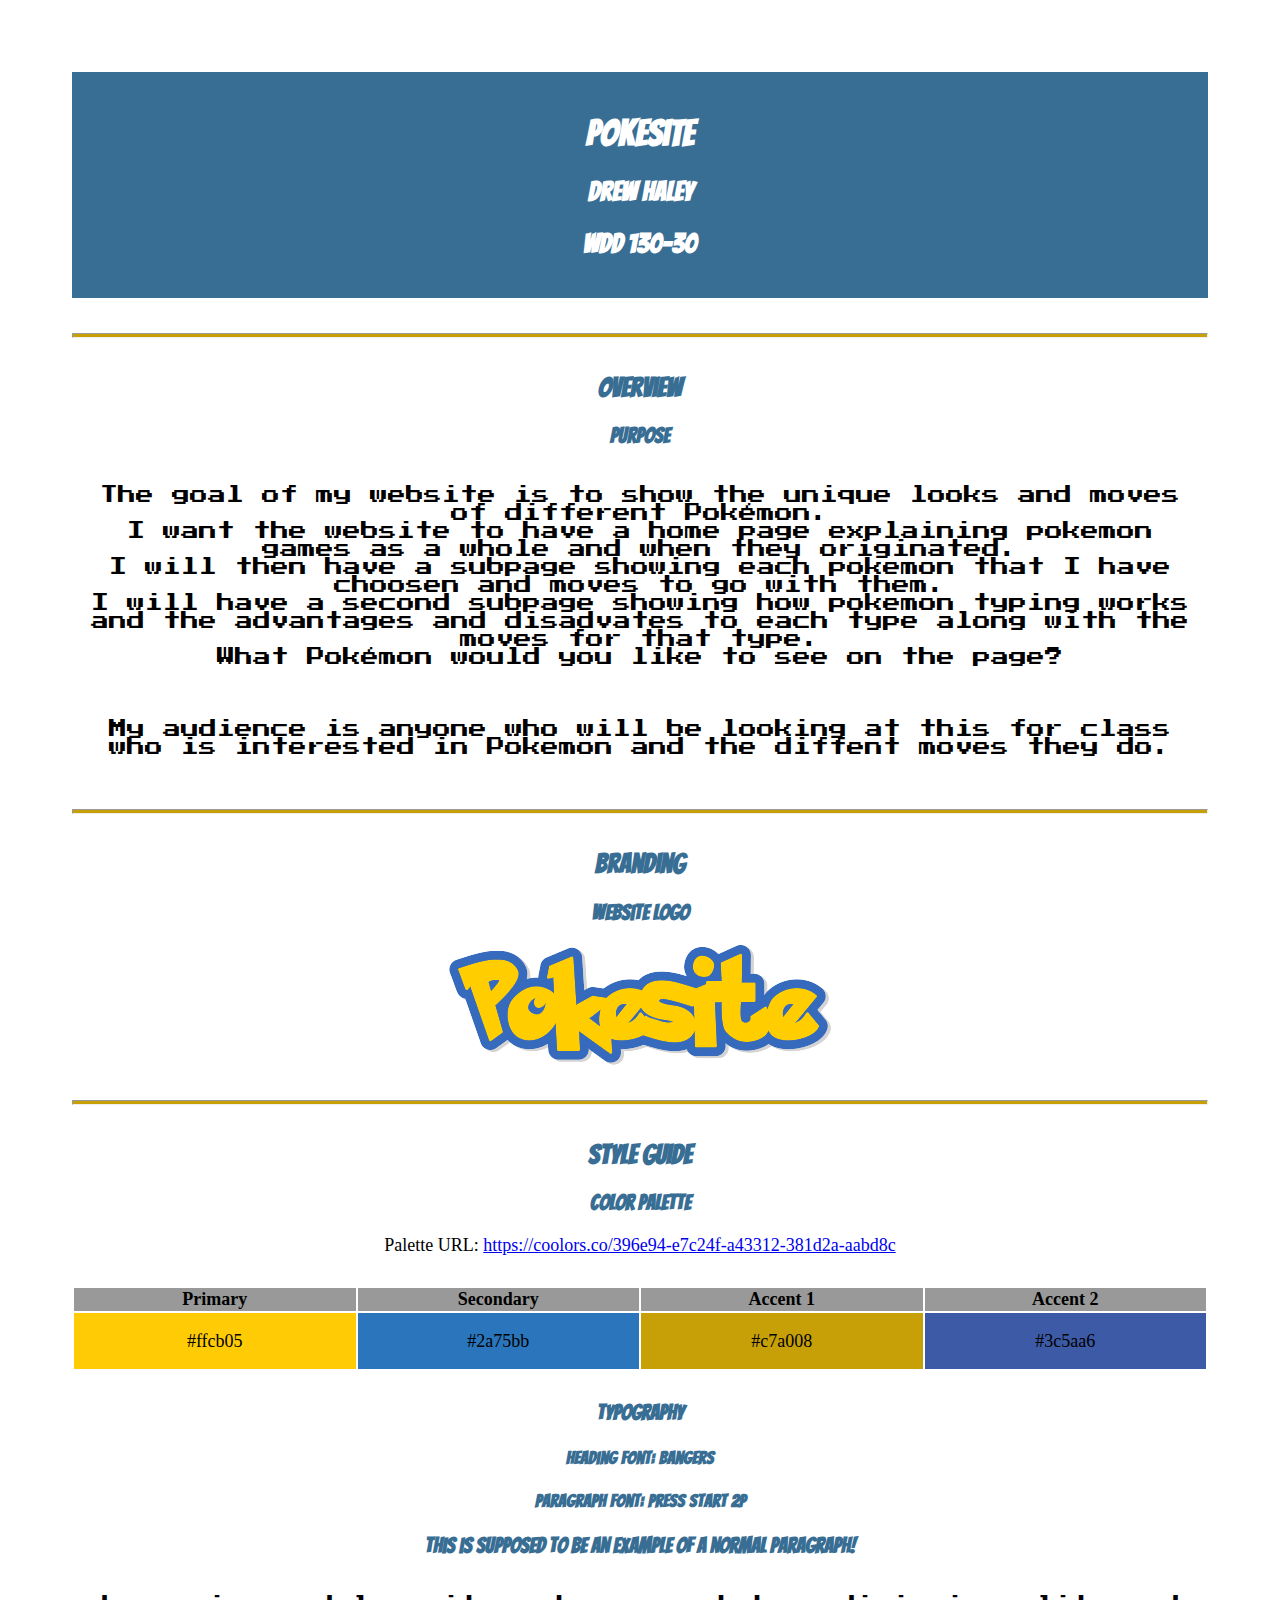
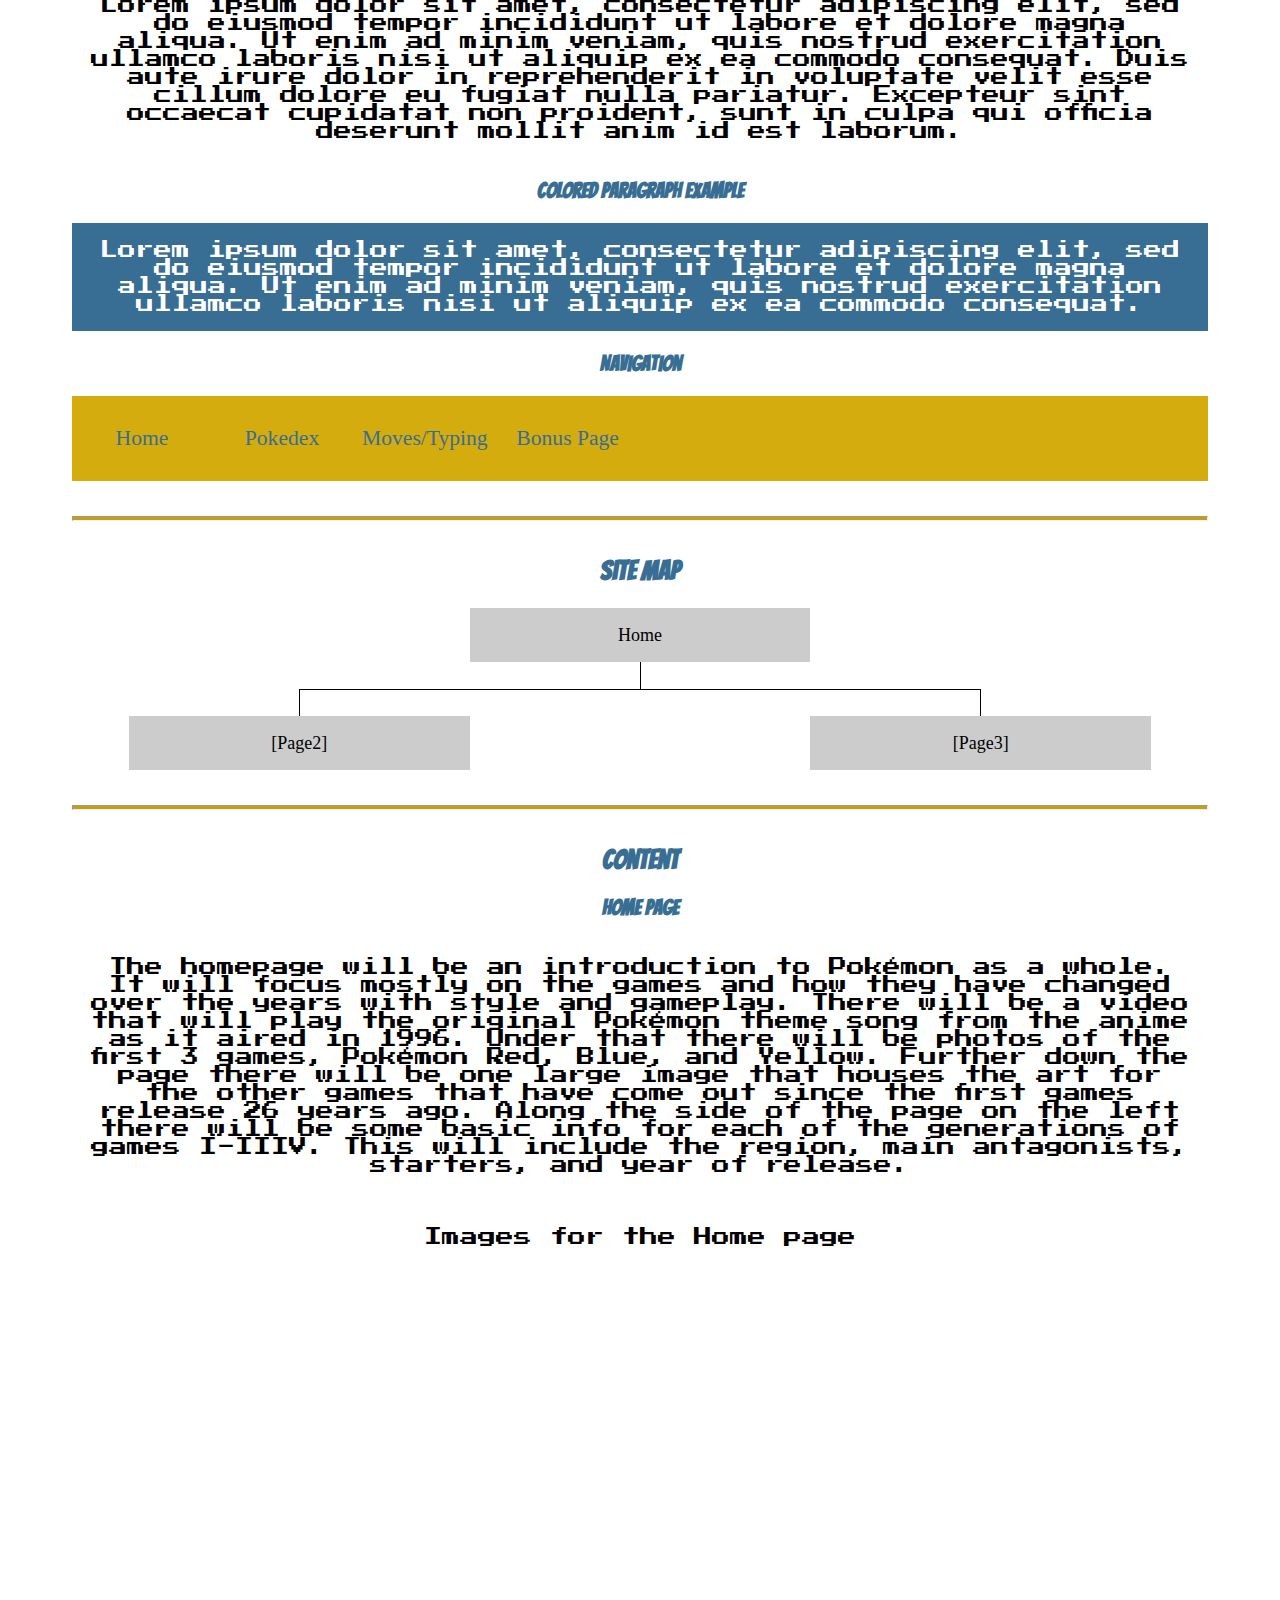
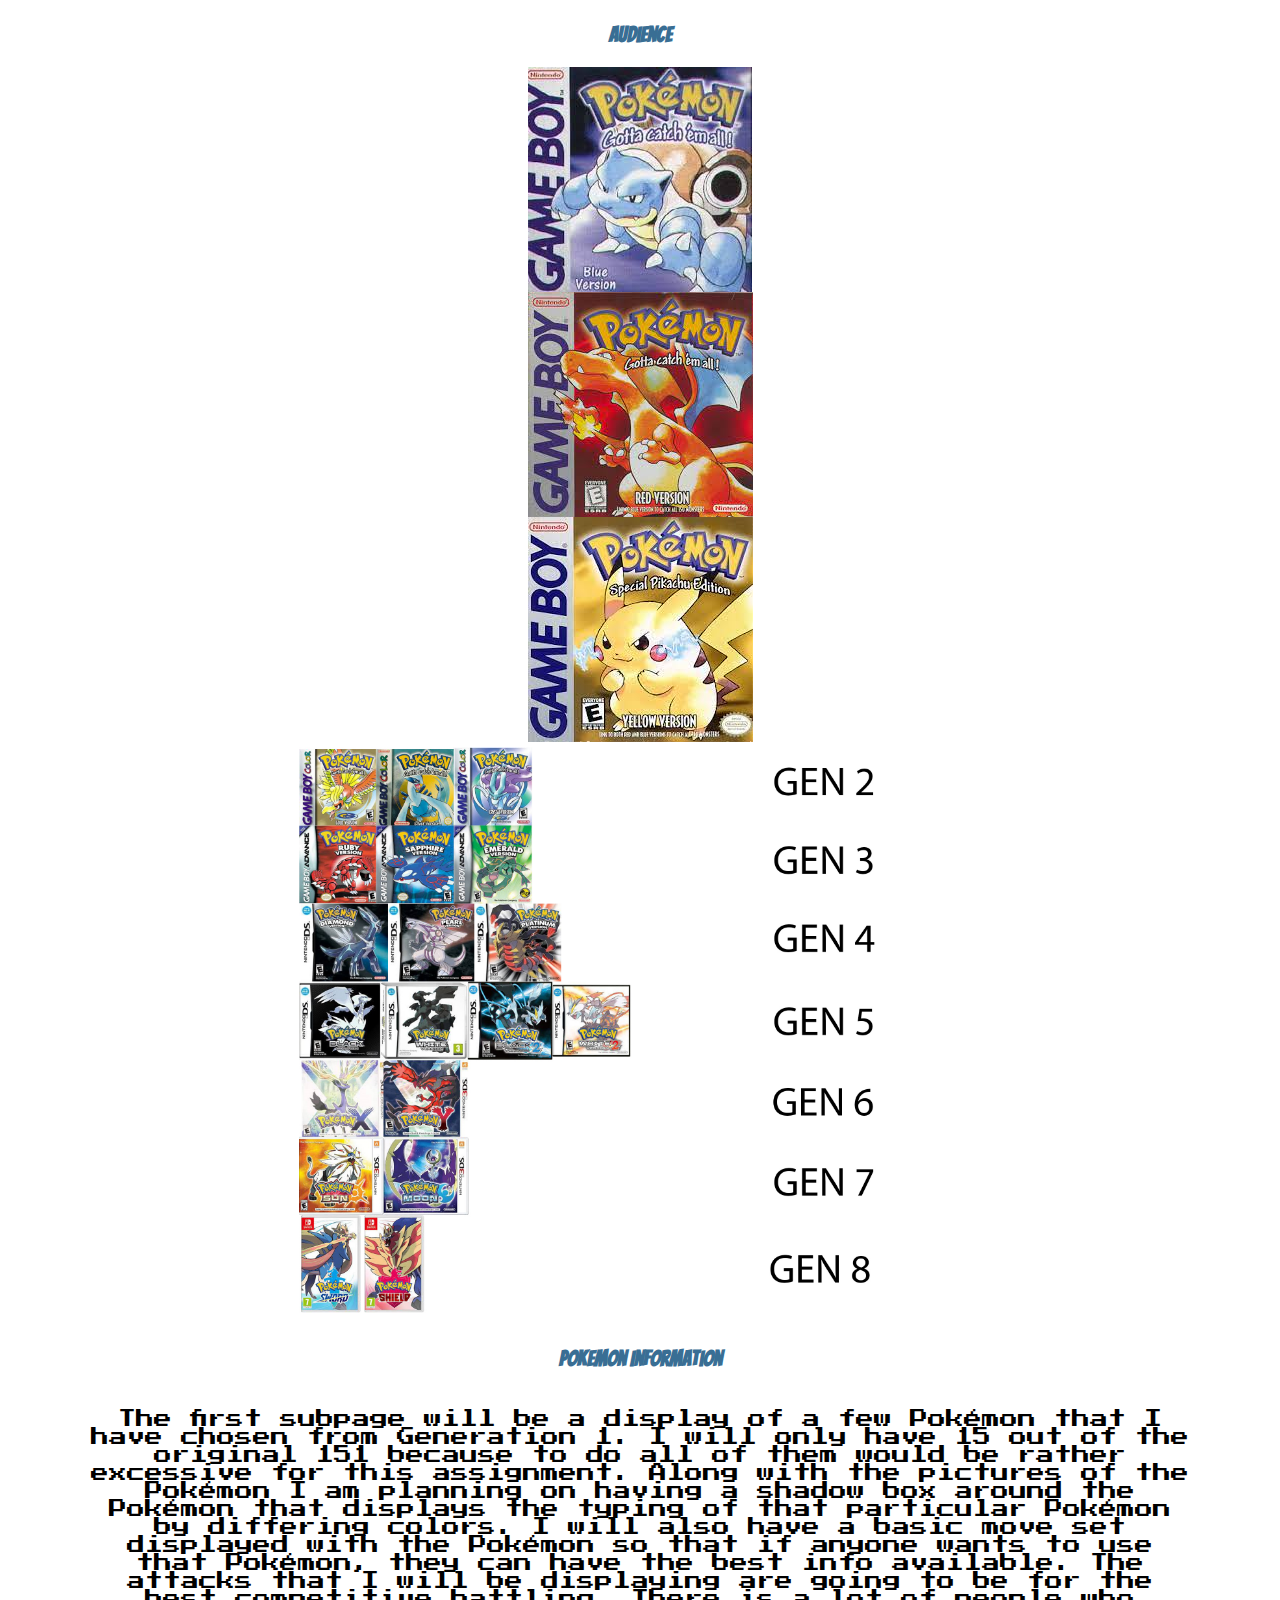
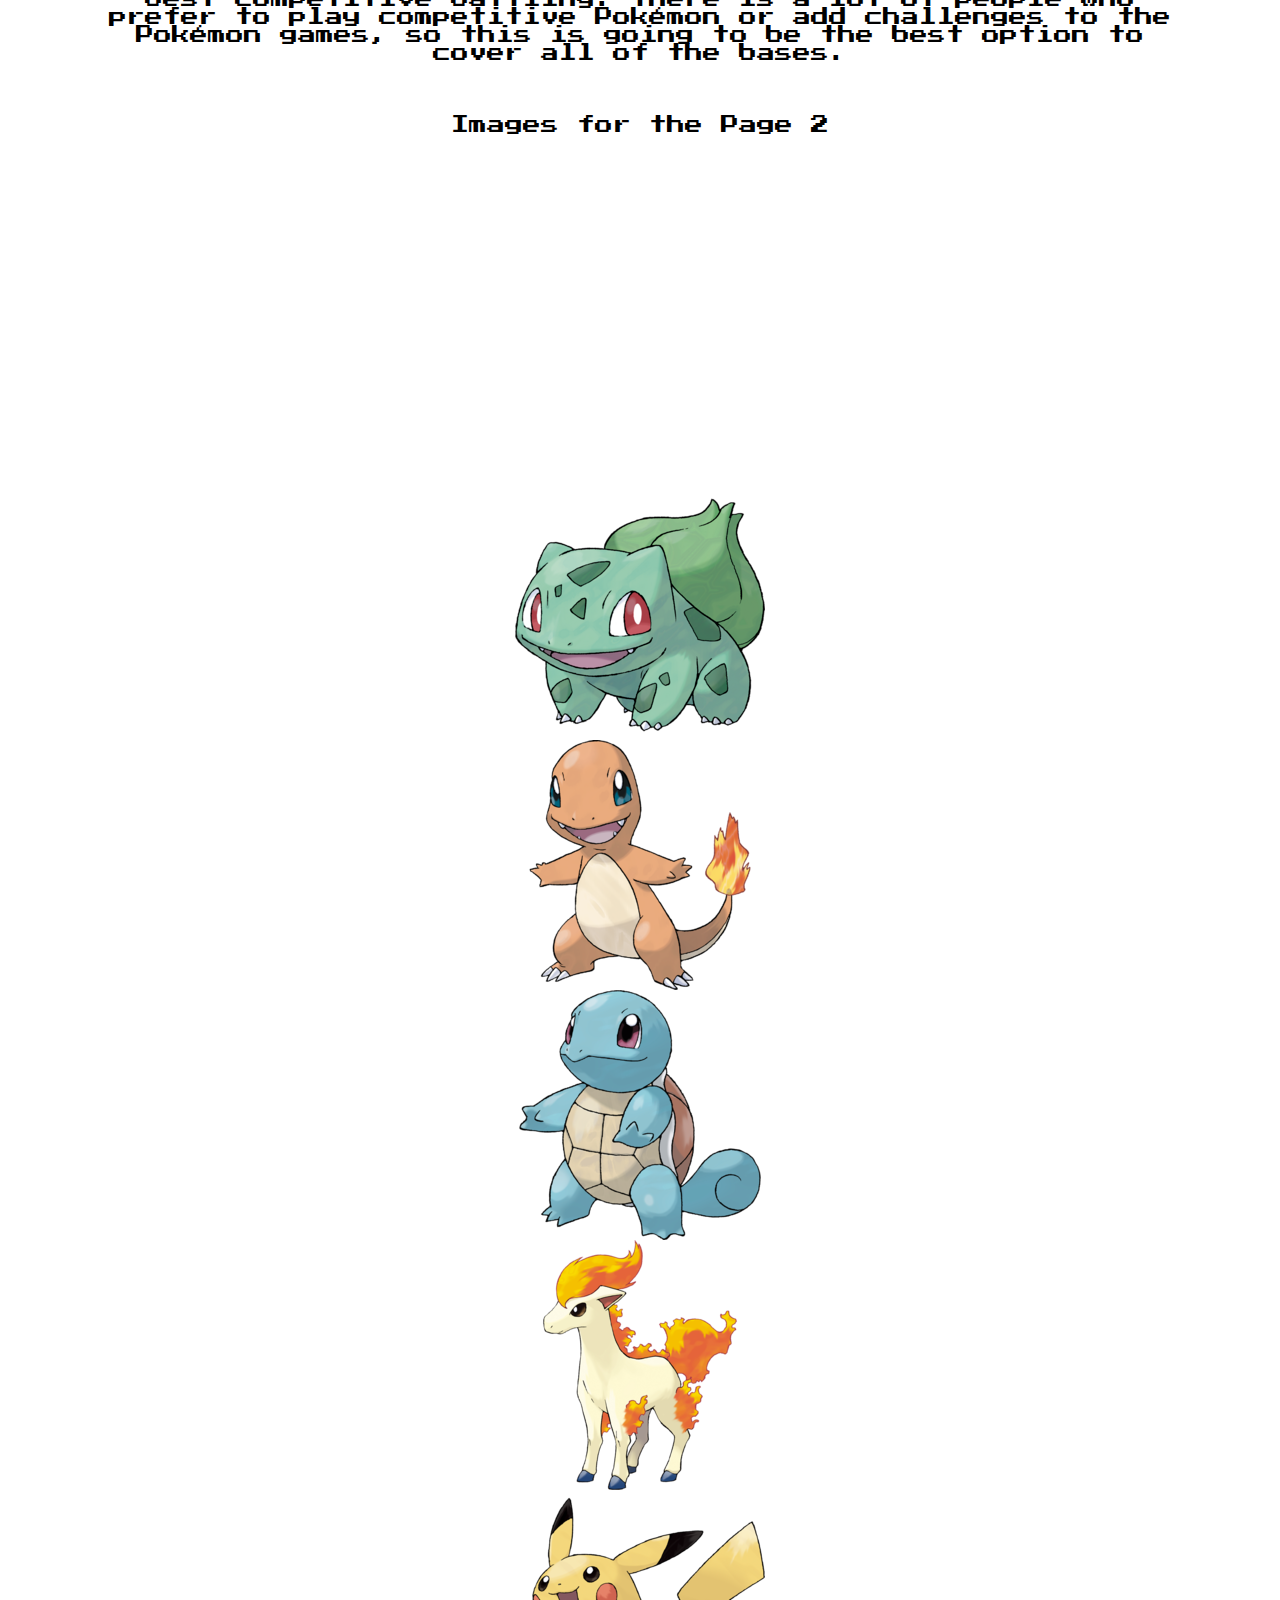
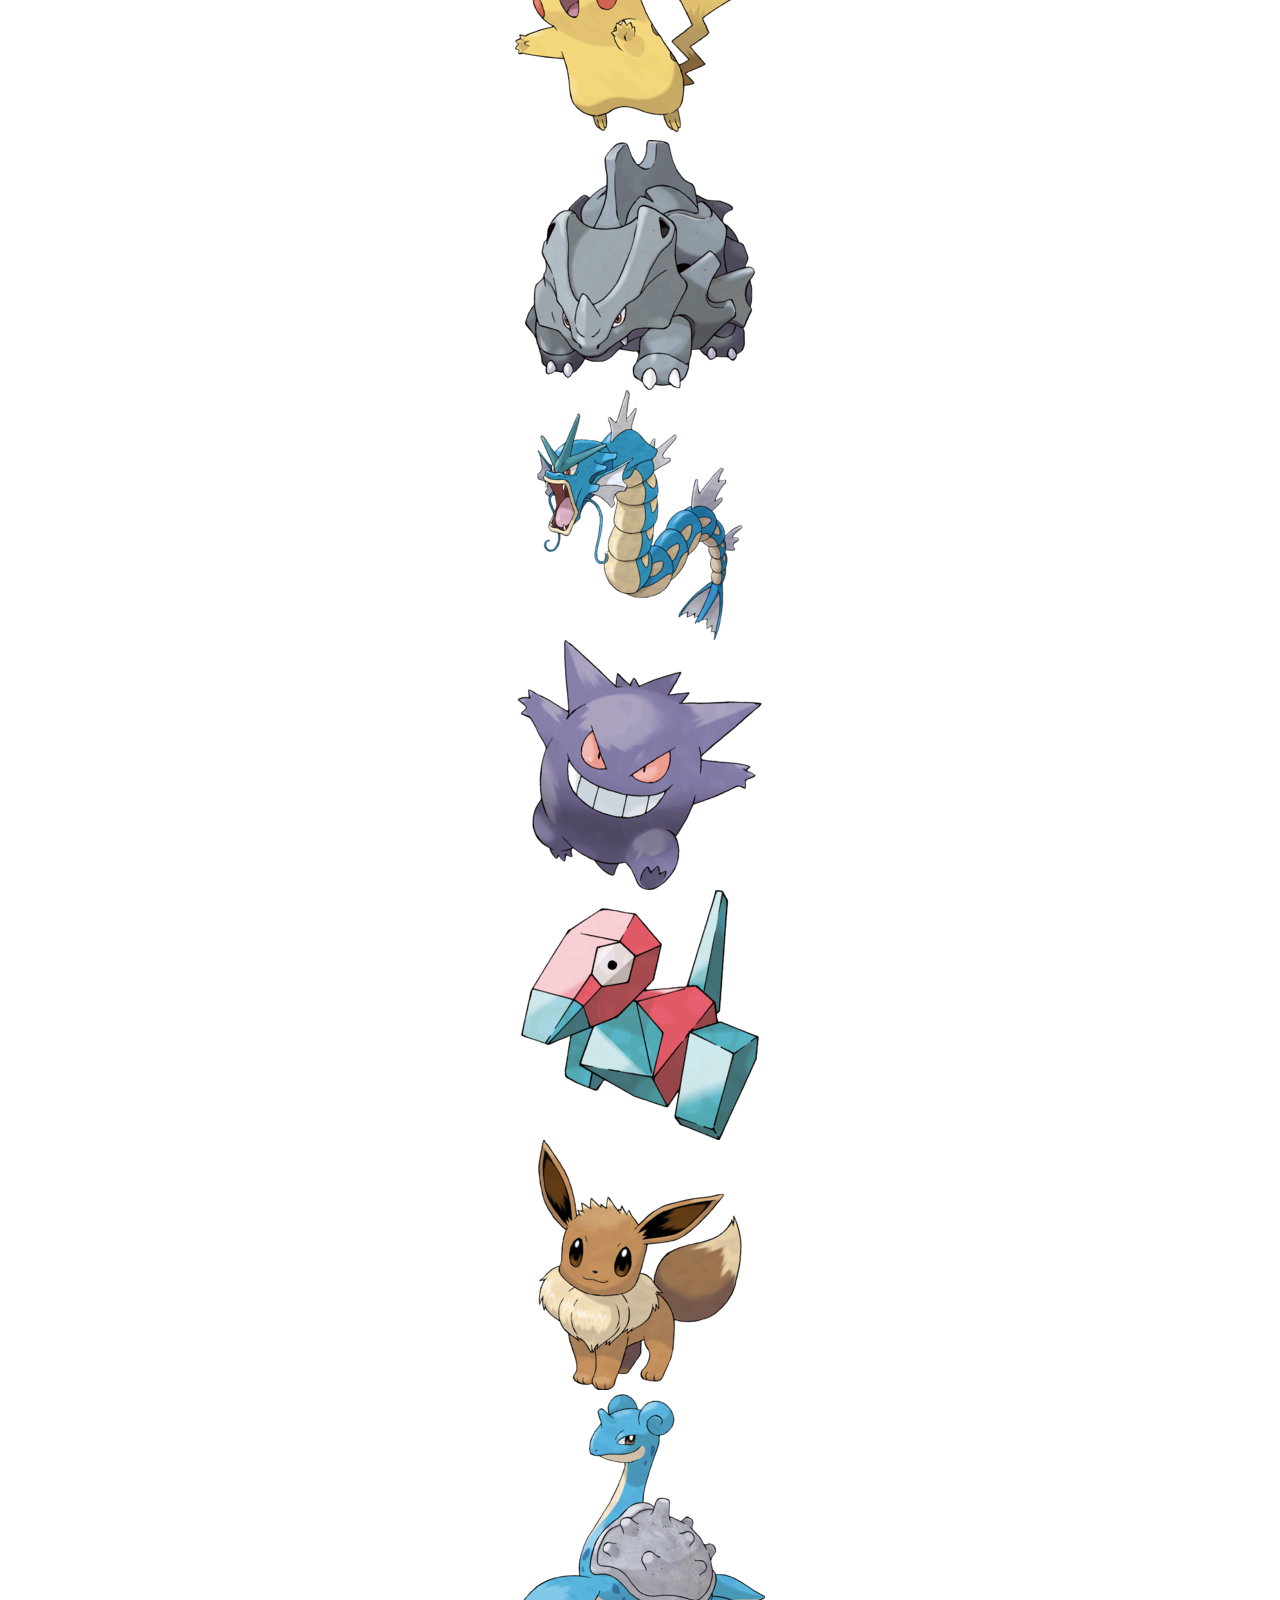
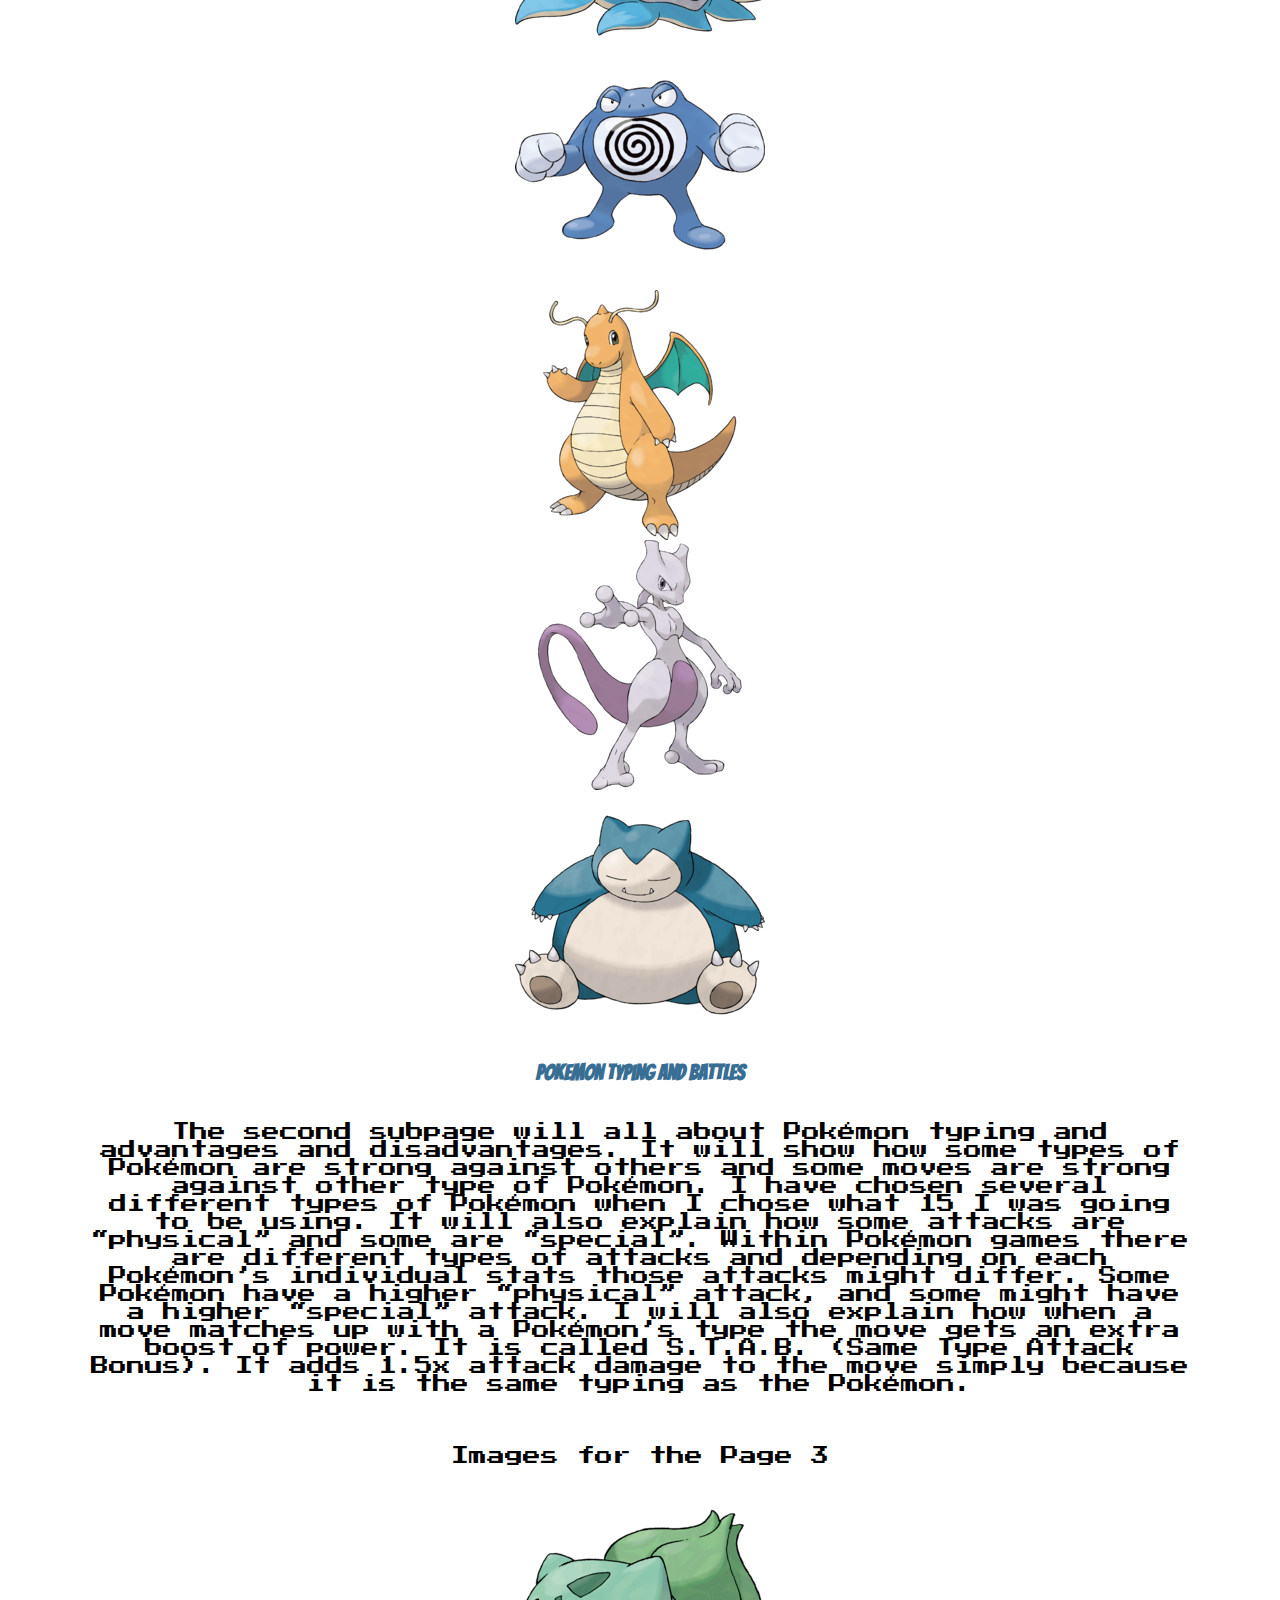
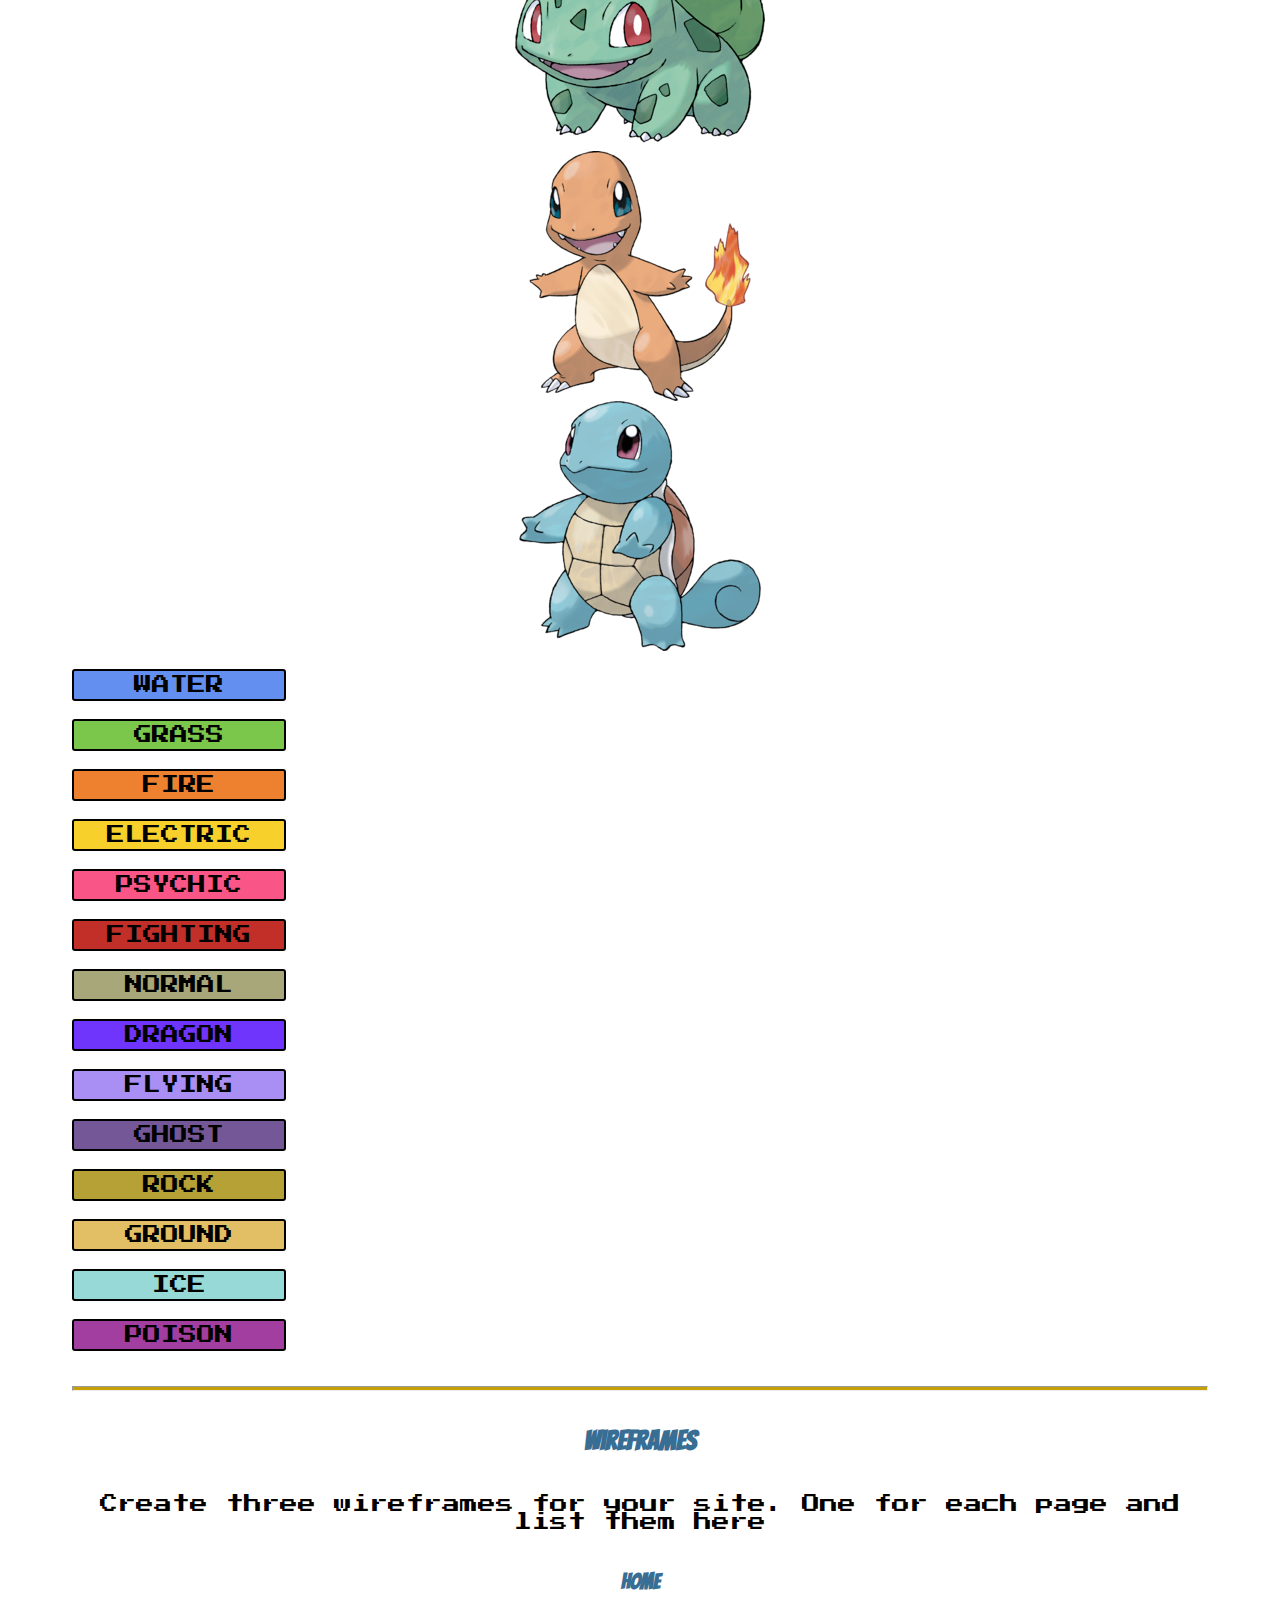
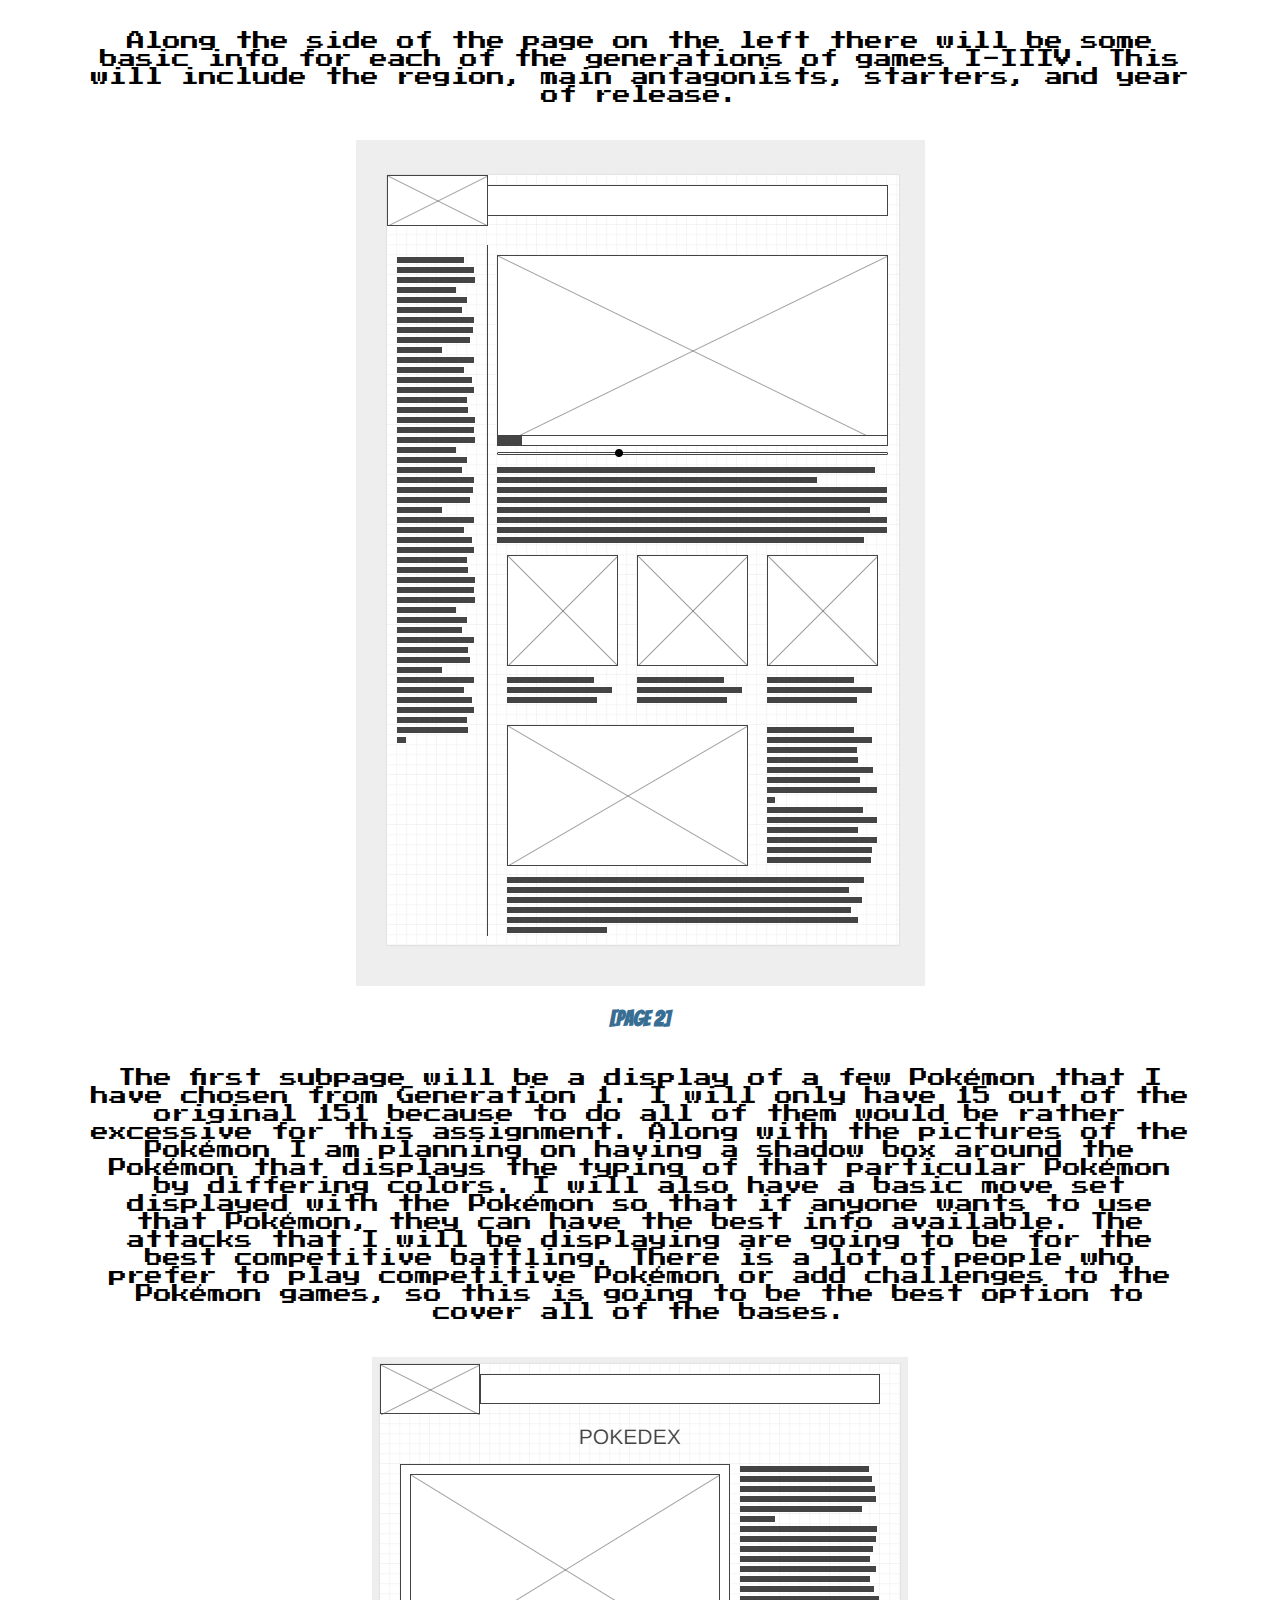
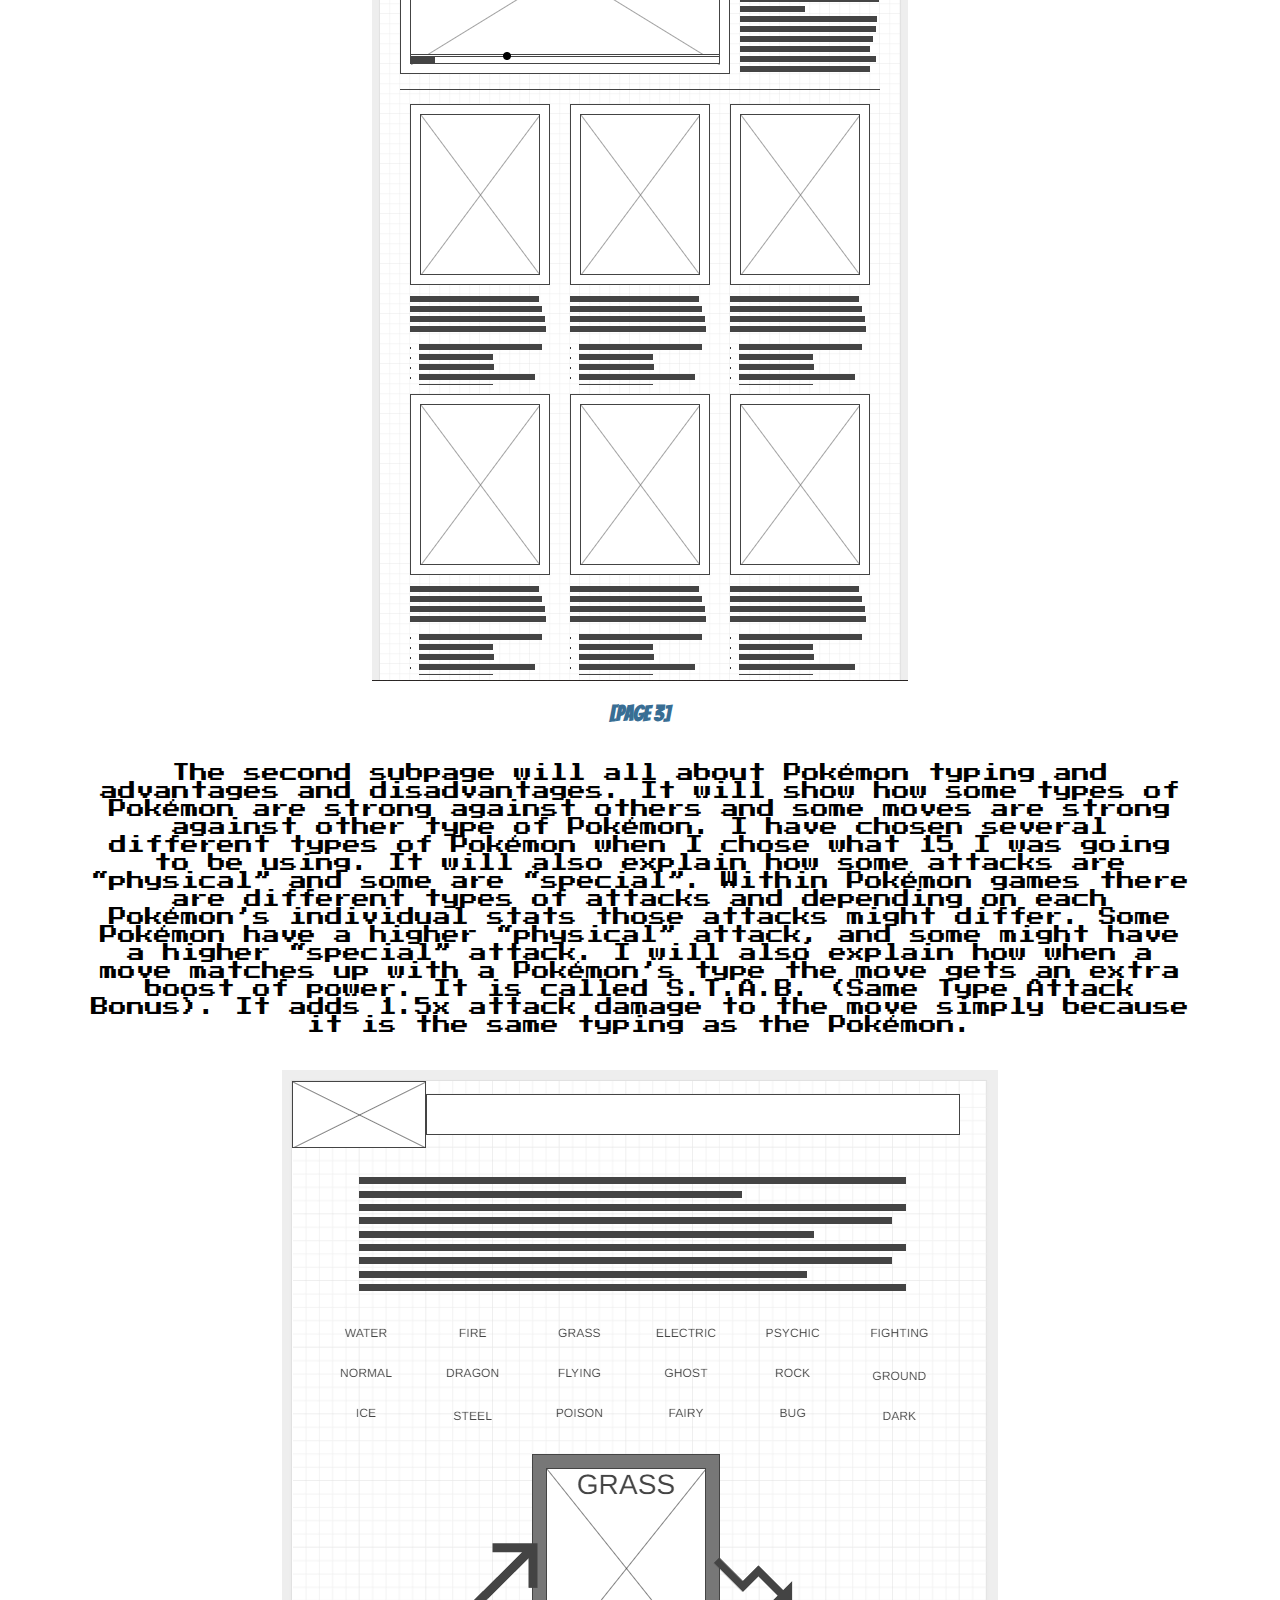
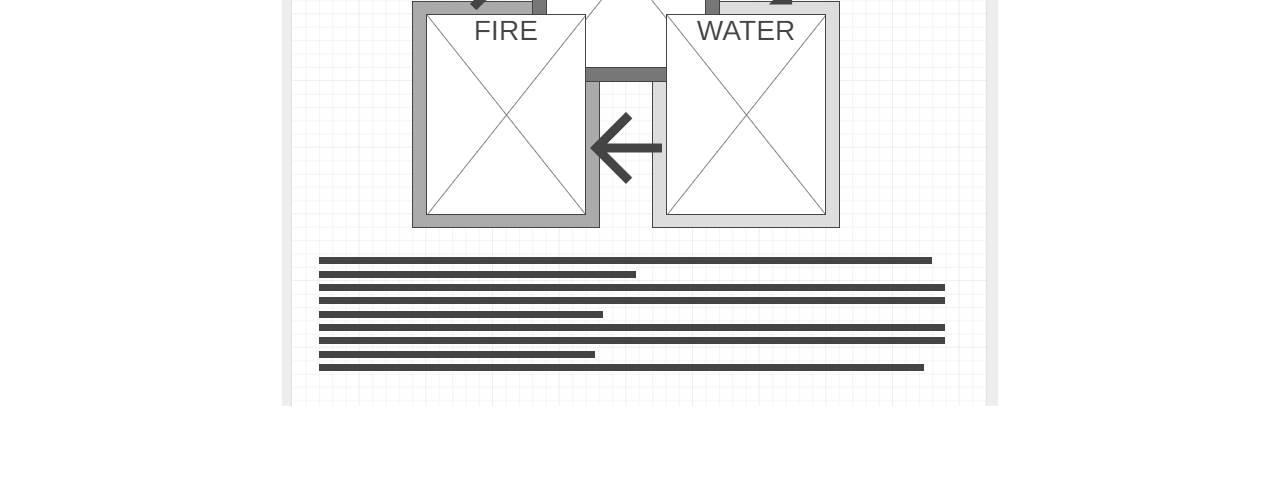
<file: personalSite/sitePlan.html>
<!DOCTYPE html>
<html lang="en-us">
    
  <head>
    <meta charset="utf-8">
    <title>Personal Site Plan</title>
    <link type="text/css" rel="stylesheet" href="styles/sitePlan.css">
  </head>

  <body>
    <header>
      <h1>PokeSite</h1>
      <h2>Drew Haley</h2>
      <h2>WDD 130-30</h2>
      <!-- In the header above, add the name or your site, your name and class number. For example if you are in section 3 you would put WDD 130.03 -->
    </header>
    <main>

      <!-- ------------------------Steps 2-3------------------------------ -->
      <hr>
      <h2>Overview</h2>
      <h3>Purpose</h3>
      <p>
        The goal of my website is to show the unique looks and moves of different Pokémon.</br>
        I want the website to have a home page explaining pokemon games as a whole and when they originated. </br>
        I will then have a subpage showing each pokemon that I have choosen and moves to go with them.</br>
        I will have a second subpage showing how pokemon typing works and the advantages and disadvates to each type along with the moves for that type.</br>
        What Pokémon would you like to see on the page?
      </p>  <!-- change this -->

      <p>My audience is anyone who will be looking at this for class who is interested in Pokemon and the diffent moves they do.</p>  <!-- change this -->

      <hr>
      <h2>Branding</h2>
      <h3>Website Logo</h3>
      <!-- Replace this with some sort of logo for your site.  A logo can be as simple as the name of your site in a nice font :) -->
      <img src="images/pokesitelogo.png" alt="Logo image">
      <hr>
      <h2>
        Style Guide
      </h2>

      <!-- ------------------------Steps 4-8------------------------------ -->

      <h3>
        Color Palette
      </h3>
      <!--  The colors you choose for a website are one of the most important decisions you will make. Follow the instructions on the activity in iLearn then return and replace the color codes below with the hex color codes (the 6 digit numbers that show at the bottom of each color) for the colors you have chosen below.  You should have at least 2 colors but do not have to fill in all 4 if you do not need them.  -->

      <!-- Copy and paste the URL to your finished palette below Make sure to paste it into both spots -->
      Palette URL: <a href="https://coolors.co/396e94-e7c24f-a43312-381d2a-aabd8c" target="_blank">https://coolors.co/396e94-e7c24f-a43312-381d2a-aabd8c</a>


      <table class="colors">
        <tr><th>Primary</th><th>Secondary</th><th>Accent 1</th><th>Accent 2</th></tr>
        <!-- Replace the numbers in the boxes below with your hex color codes. Then switch to the site-plan.css file and change your colors there as well. -->
        <tr><td class="primary">#ffcb05</td><td class="secondary">#2a75bb</td><td class="accent1">#c7a008</td><td class="accent2">#3c5aa6</td></tr>
      </table>

      <!-- ------------------------Step 9------------------------------ -->

      <h3>
        Typography
      </h3>
      <!-- Choose a font for your paragraphs (body copy) and headlines. What font(s) have you chosen? Why did you choose what you did?  Make sure to review the list of web safe fonts at W3Schools.org as a starting point.  Think also about which of your colors above you might use for background and font colors. -->

      <h4>
        Heading Font: Bangers  <!-- change this -->
      </h4>
      <h4>
        Paragraph Font: Press Start 2P  <!-- change this -->
      </h4>
      <h3>
        This is supposed to be an example of a normal paragraph!
      </h3>
      <p>
        Lorem ipsum dolor sit amet, consectetur adipiscing elit, sed do eiusmod tempor incididunt ut labore et dolore magna aliqua. Ut enim ad minim veniam, quis nostrud exercitation ullamco laboris nisi ut aliquip ex ea commodo consequat. Duis aute irure dolor in reprehenderit in voluptate velit esse cillum dolore eu fugiat nulla pariatur. Excepteur sint occaecat cupidatat non proident, sunt in culpa qui officia deserunt mollit anim id est laborum.
      </p>
      <h3>
        Colored paragraph example
      </h3>
      <p class="colored">
        Lorem ipsum dolor sit amet, consectetur adipiscing elit, sed do eiusmod tempor incididunt ut labore et dolore magna aliqua. Ut enim ad minim veniam, quis nostrud exercitation ullamco laboris nisi ut aliquip ex ea commodo consequat. 
      </p>

      <!-- ------------------------Step 10------------------------------ -->

      <h3>
        Navigation
      </h3>
      <!-- Think about how you want your navigation bar to look. In the site-plan.css file change the colors to your colors to get the look you desire. --> 
      <nav>
        <a href="index.html">Home</a>
        <a href="pokedex.html">Pokedex</a>
        <a href="movesandtyping.html">Moves/Typing</a>
        <a href="https://youtu.be/dQw4w9WgXcQ">Bonus Page</a>
      </nav>
      <hr>
      <h2>
        Site Map
      </h2>
      <div class="sitemap">
        <div class="sm-home">
          Home
        </div>
        <div class="sm-page2">
          [Page2] <!-- change this -->
        </div>
        <div class="sm-page3">
          [Page3]  <!-- change this -->
        </div>

        <div class="top">
          &nbsp;
        </div>
        <div class="left">
          &nbsp;
        </div>
        <div class="right">
          &nbsp;
        </div>

      </div>

      <!-- --------Content Section -------------- -->
      <hr>
      <h2>
        Content
      </h2>
      <h3>Home page</h3>
      <p>
        The homepage will be an introduction to Pokémon as a whole. It will focus mostly on the games and how they have changed over the years with style and gameplay. There will be a video that will play the original Pokémon theme song from the anime as it aired in 1996. Under that there will be photos of the first 3 games, Pokémon Red, Blue, and Yellow. Further down the page there will be one large image that houses the art for the other games that have come out since the first games release 26 years ago. Along the side of the page on the left there will be some basic info for each of the generations of games I-IIIV. This will include the region, main antagonists, starters, and year of release.      </p>
      <p>Images for the Home page</p>
      <iframe width="560" height="315" src="https://www.youtube-nocookie.com/embed/rg6CiPI6h2g" title="YouTube video player" frameborder="0" allow="accelerometer; autoplay; clipboard-write; encrypted-media; gyroscope; picture-in-picture" allowfullscreen></iframe>      <h3>Audience</h3>

        <img src="images/pokemonblue.jfif" alt="image for homepage">
        <img src="images/pokemonred.jfif" alt="image for homepage">
        <img src="images/pokemonyellow.jfif" alt="image for homepage">
        <img src="images/pokemongames.jpg" alt="image for homepage" width=60% height=30%>

      </ul>
      <h3>Pokemon Information</h3>
      <p>
        The first subpage will be a display of a few Pokémon that I have chosen from Generation 1. I will only have 15 out of the original 151 because to do all of them would be rather excessive for this assignment. Along with the pictures of the Pokémon I am planning on having a shadow box around the Pokémon that displays the typing of that particular Pokémon by differing colors. I will also have a basic move set displayed with the Pokémon so that if anyone wants to use that Pokémon, they can have the best info available. The attacks that I will be displaying are going to be for the best competitive battling. There is a lot of people who prefer to play competitive Pokémon or add challenges to the Pokémon games, so this is going to be the best option to cover all of the bases.       </p>
      <p>Images for the Page 2</p>
        <iframe width="560" height="315" src="https://www.youtube.com/embed/xMk8wuw7nek" title="YouTube video player" frameborder="0" allow="accelerometer; autoplay; clipboard-write; encrypted-media; gyroscope; picture-in-picture" allowfullscreen></iframe>
        <img src="images/bulbasaur.png" alt="image for page">
        <img src="images/charmander.webp" alt="image for page">
        <img src="images/squirtle.webp" alt="image for page">
        <img src="images/ponyta.webp" alt="image for page">
        <img src="images/pikachu.webp" alt="image for page">
        <img src="images/rhyhorn.webp" alt="image for page">
        <img src="images/gyarados.webp" alt="image for page">
        <img src="images/gengar.webp" alt="image for page">
        <img src="images/porygon.webp" alt="image for page">
        <img src="images/eevee.webp" alt="image for page">
        <img src="images/lapras.webp" alt="image for page">
        <img src="images/poliwrath.webp" alt="image for page">
        <img src="images/dragonite.webp" alt="image for page">
        <img src="images/mewtwo.webp" alt="image for page">
        <img src="images/snorlax.webp" alt="image for page">


      </ul>
      <h3>Pokemon Typing and Battles</h3>
      <p>
        The second subpage will all about Pokémon typing and advantages and disadvantages. It will show how some types of Pokémon are strong against others and some moves are strong against other type of Pokémon. I have chosen several different types of Pokémon when I chose what 15 I was going to be using. It will also explain how some attacks are “physical” and some are “special”. Within Pokémon games there are different types of attacks and depending on each Pokémon’s individual stats those attacks might differ. Some Pokémon have a higher “physical” attack, and some might have a higher “special” attack. I will also explain how when a move matches up with a Pokémon’s type the move gets an extra boost of power. It is called S.T.A.B. (Same Type Attack Bonus). It adds 1.5x attack damage to the move simply because it is the same typing as the Pokémon.       </p>
      <p>Images for the Page 3</p>
        <img src="images/bulbasaur.png" alt="image for page3">
        <img src="images/charmander.webp" alt="image for page3">
        <img src="images/squirtle.webp" alt="image for page3">
        <div id="types">
            <p class="water">WATER</p>
            <p class="grass">GRASS</p>
            <p class="fire">FIRE</p>
            <p class="electric">ELECTRIC</p>
            <p class="psychic">PSYCHIC</p>
            <p class="fighting">FIGHTING</p>
            <p class="normal">NORMAL</p>
            <p class="dragon">DRAGON</p>
            <p class="flying">FLYING</p>
            <p class="ghost">GHOST</p>
            <p class="rock">ROCK</p>
            <p class="ground">GROUND</p>
            <p class="ice">ICE</p>
            <p class="poison">POISON</p>
        </div>

      </ul>
      <hr>
      <h2>
        Wireframes
      </h2>
      <p>
        Create three wireframes for your site. One for each page and list them here</p>

      <h3>Home</h3>
      <p>         
        Along the side of the page on the left there will be some basic info for each of the generations of games I-IIIV. This will include the region, main antagonists, starters, and year of release.
      </p>
      <img src="images/homepagewireframe.PNG" alt="home page wireframe">

      <h3>[Page 2]</h3>
      <p>         
        The first subpage will be a display of a few Pokémon that I have chosen from Generation 1. I will only have 15 out of the original 151 because to do all of them would be rather excessive for this assignment. Along with the pictures of the Pokémon I am planning on having a shadow box around the Pokémon that displays the typing of that particular Pokémon by differing colors. I will also have a basic move set displayed with the Pokémon so that if anyone wants to use that Pokémon, they can have the best info available. The attacks that I will be displaying are going to be for the best competitive battling. There is a lot of people who prefer to play competitive Pokémon or add challenges to the Pokémon games, so this is going to be the best option to cover all of the bases. 
      </p>
      <img src="images/page2wireframe2.PNG" alt="page 2 wireframe">

      <h3>[Page 3]</h3>
      <p>         
        The second subpage will all about Pokémon typing and advantages and disadvantages. It will show how some types of Pokémon are strong against others and some moves are strong against other type of Pokémon. I have chosen several different types of Pokémon when I chose what 15 I was going to be using. It will also explain how some attacks are “physical” and some are “special”. Within Pokémon games there are different types of attacks and depending on each Pokémon’s individual stats those attacks might differ. Some Pokémon have a higher “physical” attack, and some might have a higher “special” attack. I will also explain how when a move matches up with a Pokémon’s type the move gets an extra boost of power. It is called S.T.A.B. (Same Type Attack Bonus). It adds 1.5x attack damage to the move simply because it is the same typing as the Pokémon. 
      </p>
      <img src="images/page3.PNG" alt="page 3 wireframe">
    </main>
  </body>

</html>
</file>
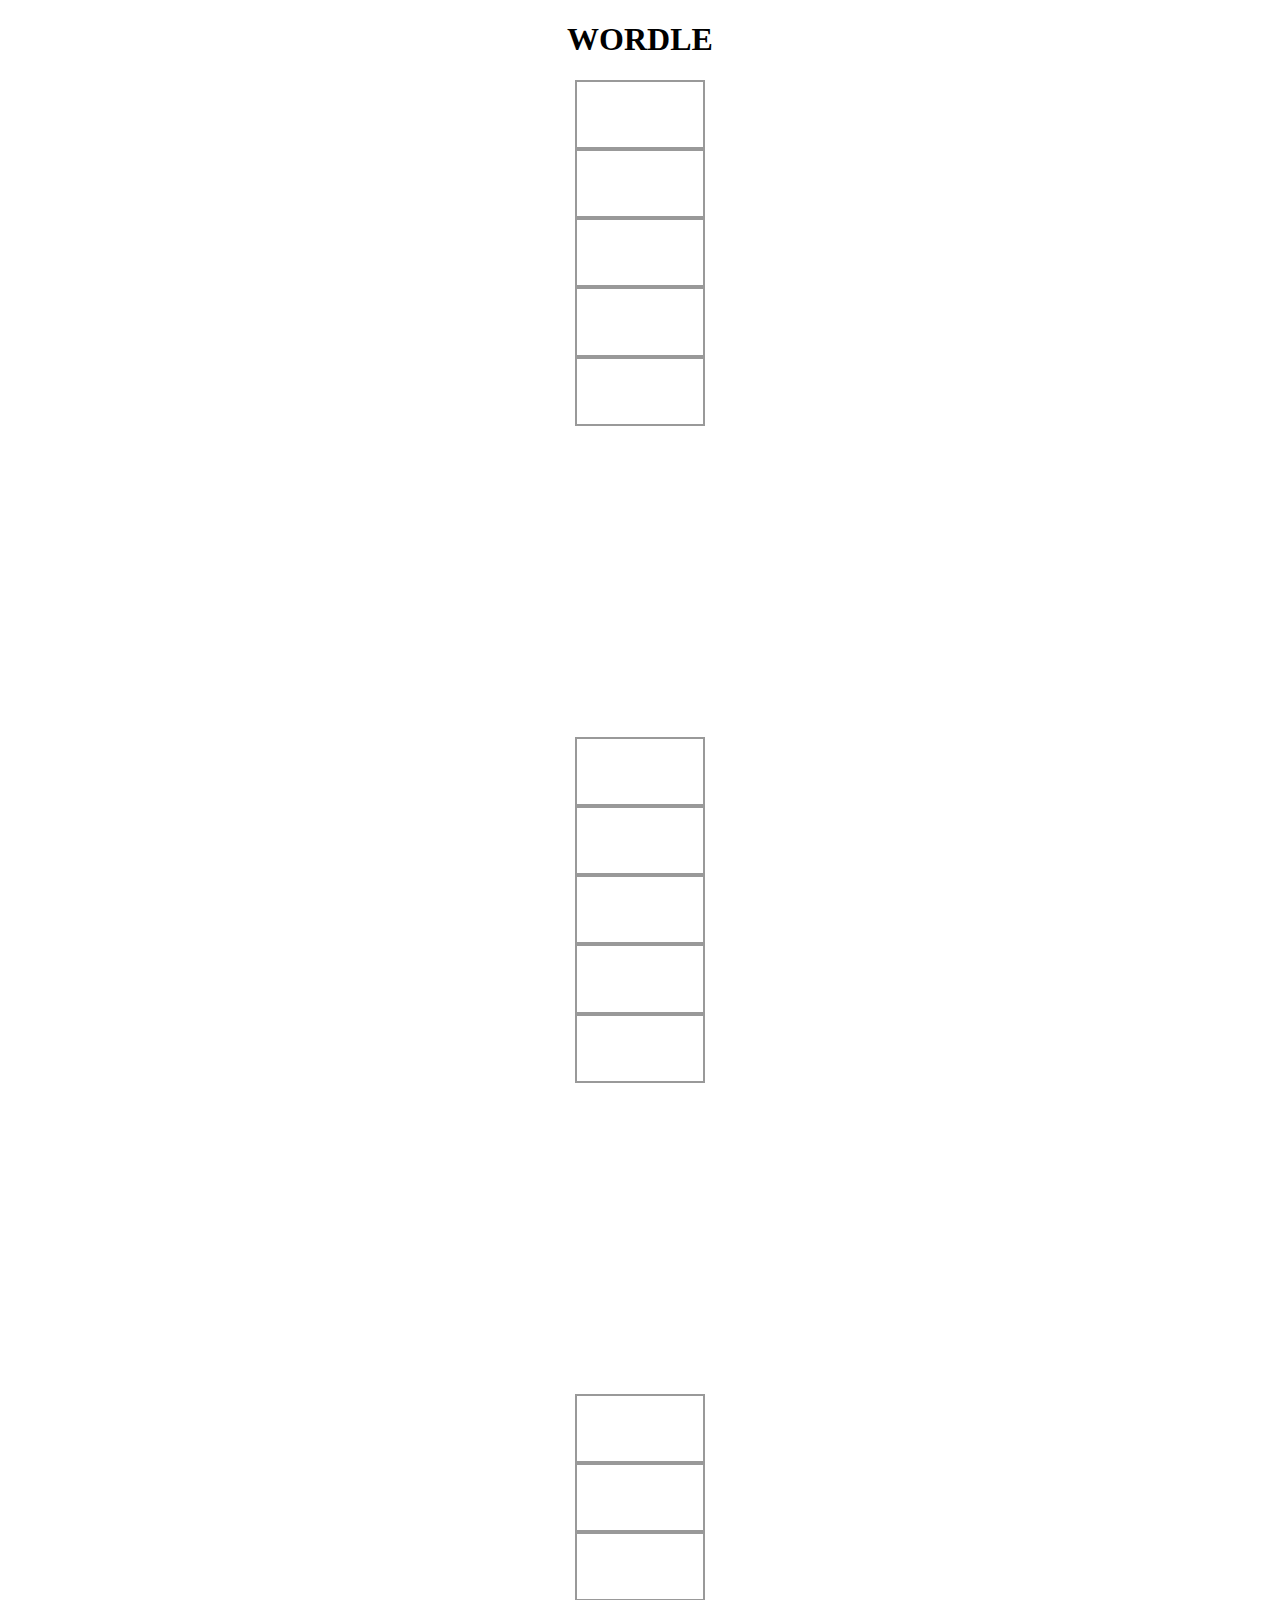
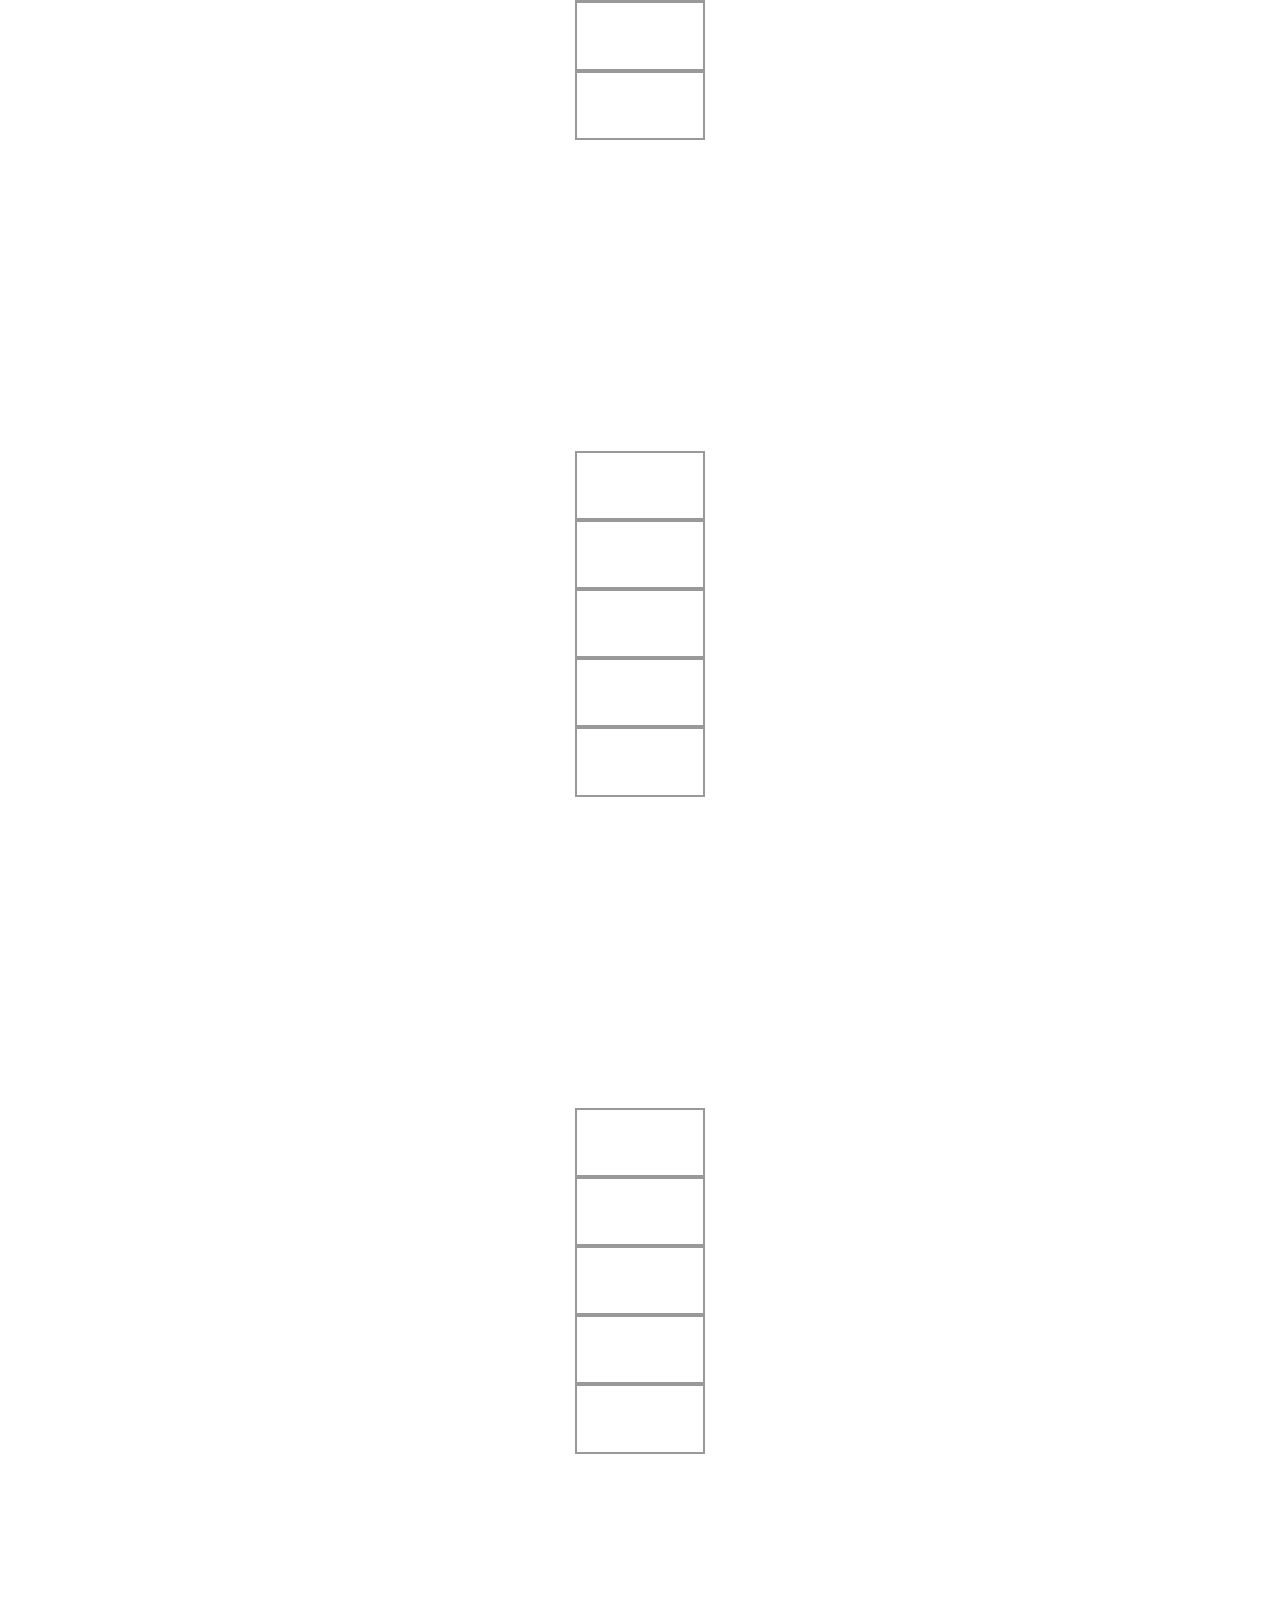
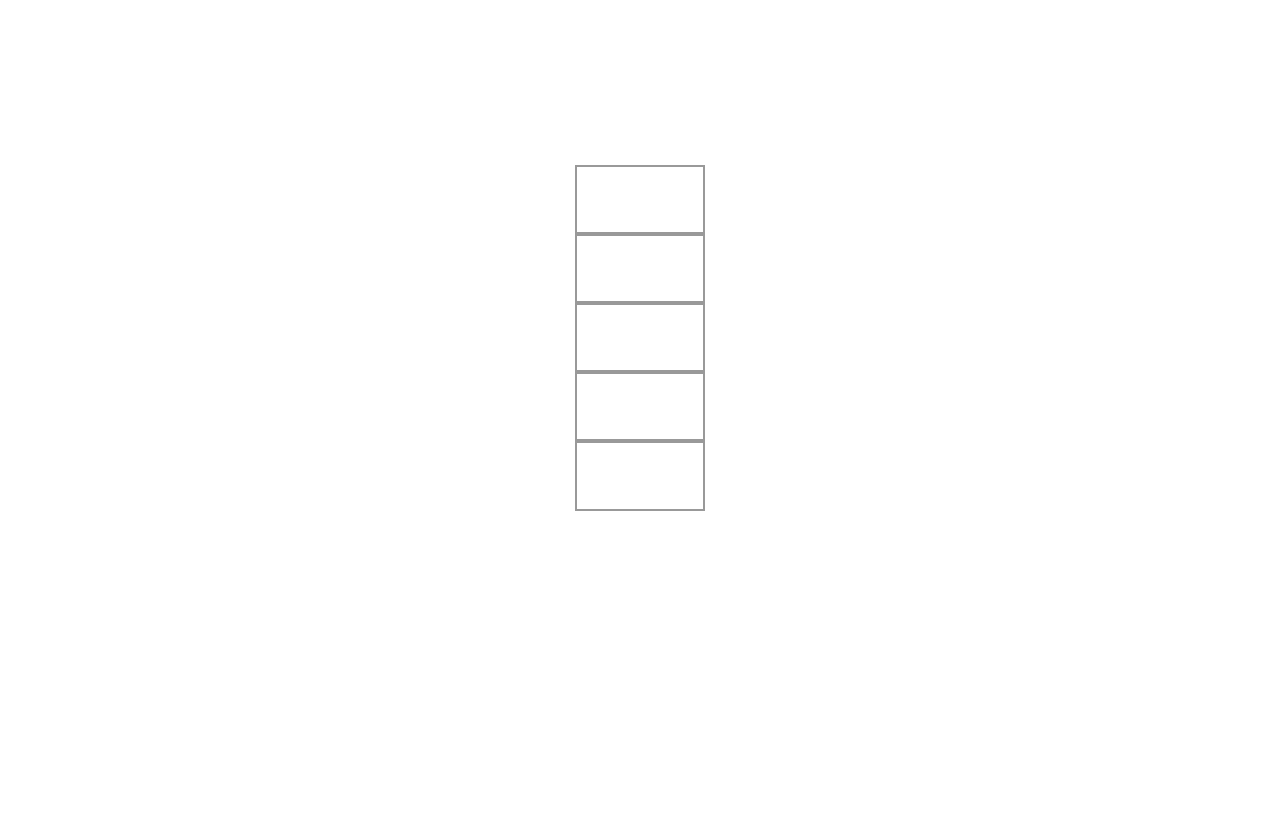
<file: WordleChallenge/wordle.html>
<!DOCTYPE html>
<html lang="en">
<head>
    <meta charset="UTF-8">
    <meta http-equiv="X-UA-Compatible" content="IE=edge">
    <meta name="viewport" content="width=device-width, initial-scale=1.0">
    <title>Wordle Extra Credit</title>
    <link rel="stylesheet" href="styles/wordle.css">
</head>
<body>
    <div id="content">
        <header>
            <h1>WORDLE</h1>
        </header>
        <div id="board">
            <div class="firstRow">
                <img class="whiteBox" src="pictures/whiteSquare.jpg">
                <img class="whiteBox" src="pictures/whiteSquare.jpg">
                <img class="whiteBox" src="pictures/whiteSquare.jpg">
                <img class="whiteBox" src="pictures/whiteSquare.jpg">
                <img class="whiteBox" src="pictures/whiteSquare.jpg">
            </div>
            <div class="secondRow">
                <img class="whiteBox" src="pictures/whiteSquare.jpg">
                <img class="whiteBox" src="pictures/whiteSquare.jpg">
                <img class="whiteBox" src="pictures/whiteSquare.jpg">
                <img class="whiteBox" src="pictures/whiteSquare.jpg">
                <img class="whiteBox" src="pictures/whiteSquare.jpg">
            </div>
            <div class="thirdRow">
                <img class="whiteBox" src="pictures/whiteSquare.jpg">
                <img class="whiteBox" src="pictures/whiteSquare.jpg">
                <img class="whiteBox" src="pictures/whiteSquare.jpg">
                <img class="whiteBox" src="pictures/whiteSquare.jpg">
                <img class="whiteBox" src="pictures/whiteSquare.jpg">
            </div>
            <div class="fourthRow">
                <img class="whiteBox" src="pictures/whiteSquare.jpg">
                <img class="whiteBox" src="pictures/whiteSquare.jpg">
                <img class="whiteBox" src="pictures/whiteSquare.jpg">
                <img class="whiteBox" src="pictures/whiteSquare.jpg">
                <img class="whiteBox" src="pictures/whiteSquare.jpg">
            </div>
            <div class="fifthRow">
                <img class="whiteBox" src="pictures/whiteSquare.jpg">
                <img class="whiteBox" src="pictures/whiteSquare.jpg">
                <img class="whiteBox" src="pictures/whiteSquare.jpg">
                <img class="whiteBox" src="pictures/whiteSquare.jpg">
                <img class="whiteBox" src="pictures/whiteSquare.jpg">
            </div>
            <div class="sixthRow">
                <img class="whiteBox" src="pictures/whiteSquare.jpg">
                <img class="whiteBox" src="pictures/whiteSquare.jpg">
                <img class="whiteBox" src="pictures/whiteSquare.jpg">
                <img class="whiteBox" src="pictures/whiteSquare.jpg">
                <img class="whiteBox" src="pictures/whiteSquare.jpg">
            </div>
        </div>
        <div id="keyboard">

        </div>
    </div>
</body>
</html>
</file>
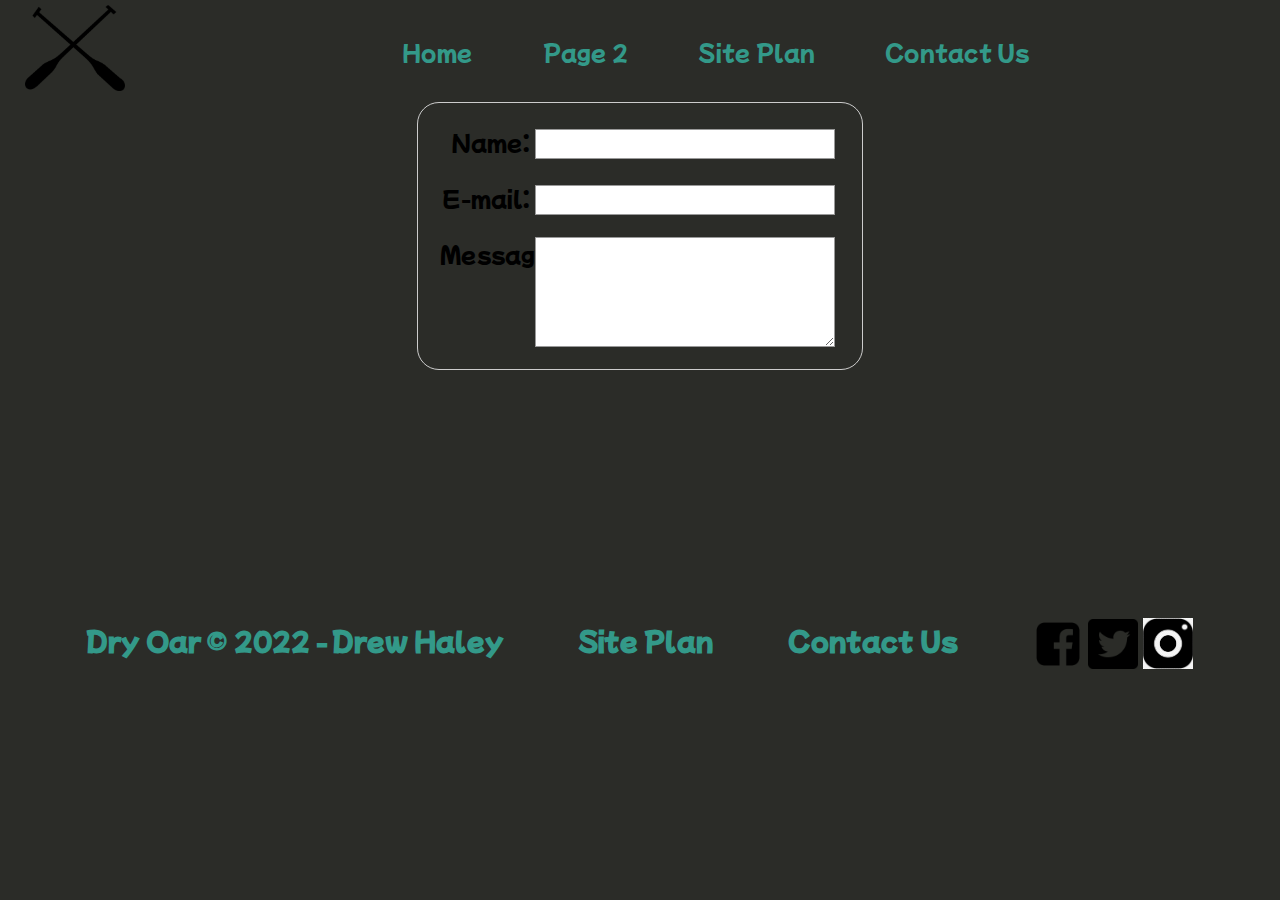
<file: WWR/contactus.html>
<!DOCTYPE html>
<html lang="en">
<head>
    <meta charset="UTF-8">
    <meta http-equiv="X-UA-Compatible" content="IE=edge">
    <meta name="viewport" content="width=device-width, initial-scale=1.0">
    <title>Contact Us</title>
    <link rel="stylesheet" href="Styles/contactus.css">

</head>
<body>
    <header>
        <a id="logoLink" href="index.html">
            <img class="logo" src="images/logo.png" alt="Dry Oar Logo">
        </a>
        <nav>
            <a href="index.html">Home</a>
            <a href="page2.html">Page 2</a>
            <a href="sitePlanRafting.html">Site Plan</a>
            <a href="contactus.html">Contact Us</a>
        </nav>
    </header>
    <main>
        <form action="/my-handling-form-page" method="post">
            <ul>
             <li>
               <label for="name">Name:</label>
               <input type="text" id="name" name="user_name">
             </li>
             <li>
               <label for="mail">E-mail:</label>
               <input type="email" id="mail" name="user_email">
             </li>
             <li>
               <label for="msg">Message:</label>
               <textarea id="msg" name="user_message"></textarea>
             </li>
            </ul>
           </form>
    </main>
    <footer>
        <h3>Dry Oar &copy; 2022 - Drew Haley</h3>
        <h3><a href="sitePlanRafting.html">Site Plan</a></h3>
        <h3><a href="contactus.html">Contact Us</a></h3>
        <div class="social">
            <a href="https://facebook.com">
                <img src="images/facebook.png" alt="fb icon" class = "socialIcon">
            </a>
            <a href="https://twitter.com">
                <img src="images/twitter.png" alt="twitter icon" class = "socialIcon">
            </a>
            <a href="https://instagram.com">
                <img src="images/instagram.png" alt="instagram icon" class = "socialIcon">
            </a>
        </div>
    </footer>
</body>
</html>
</file>
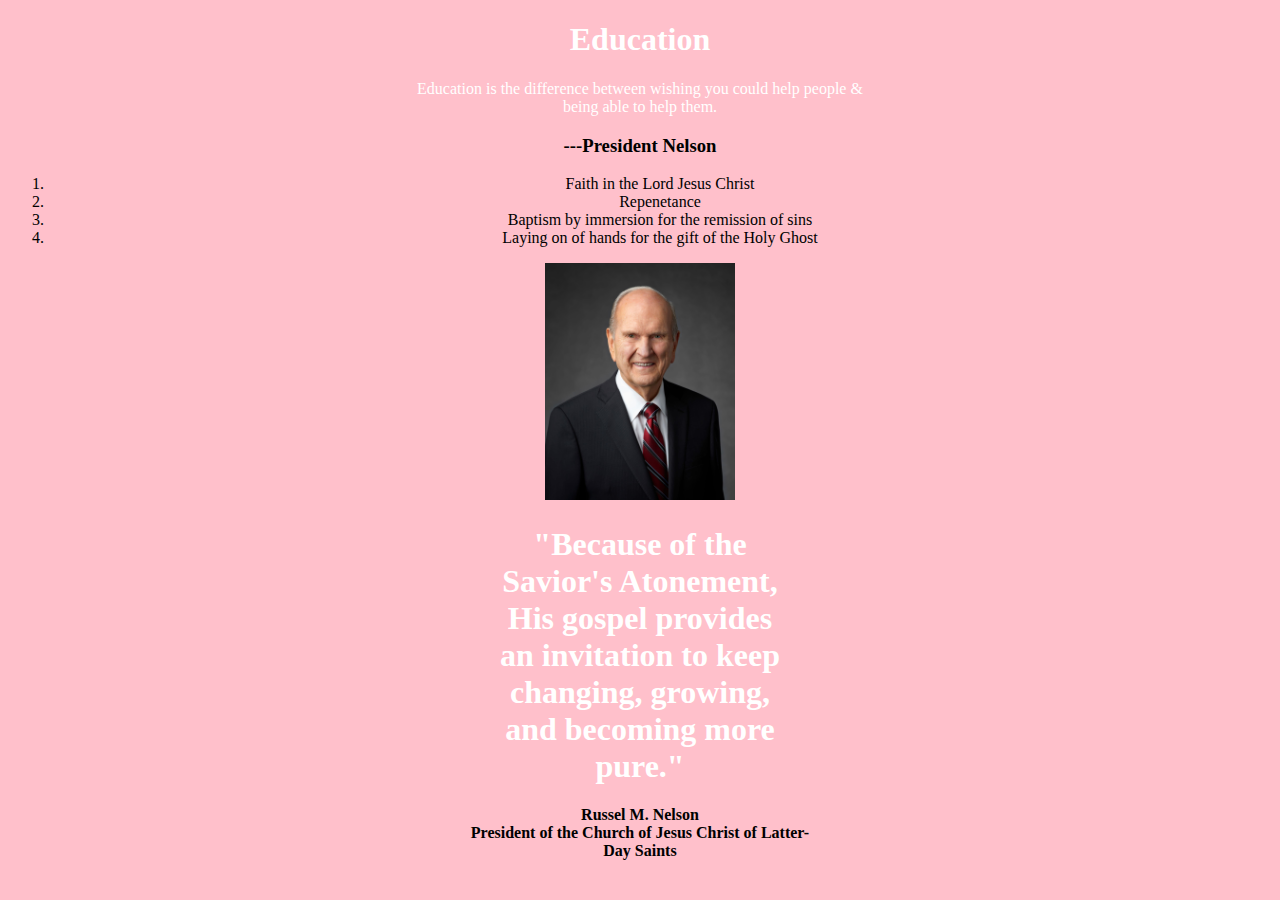
<file: WWR/icechallenge.html>
<!DOCTYPE html>
<html lang="en">
<head>
    <meta charset="UTF-8">
    <meta http-equiv="X-UA-Compatible" content="IE=edge">
    <meta name="viewport" content="width=device-width, initial-scale=1.0">
    <title>Ice Challenge</title>
    <link rel="stylesheet" href="Styles/icechallenge.css">
</head>
<body>
    <h1>Education</h1>
    <p1>Education is the difference between wishing you could help people &<br> being able to help them.</p1>
    <h3>---President Nelson</h3>
    
        <ol>
             <li>Faith in the Lord Jesus Christ</li>
             <li>Repenetance</li>
             <li>Baptism by immersion for the remission of sins</li>
             <li>Laying on of hands for the gift of the Holy Ghost</li>
         </ol>
    
    <img src="images/presidentnelson.jpeg" alt="picture of President Nelson">
    <h1>
        "Because of the<br> Savior's Atonement,<br> His gospel provides<br> an invitation to keep<br> changing, growing,<br> and becoming more<br> pure."
    </h1>
    <h4>
        Russel M. Nelson<br>President of the Church of Jesus Christ of Latter-<br>Day Saints
    </h4>
</body>
</html>
</file>
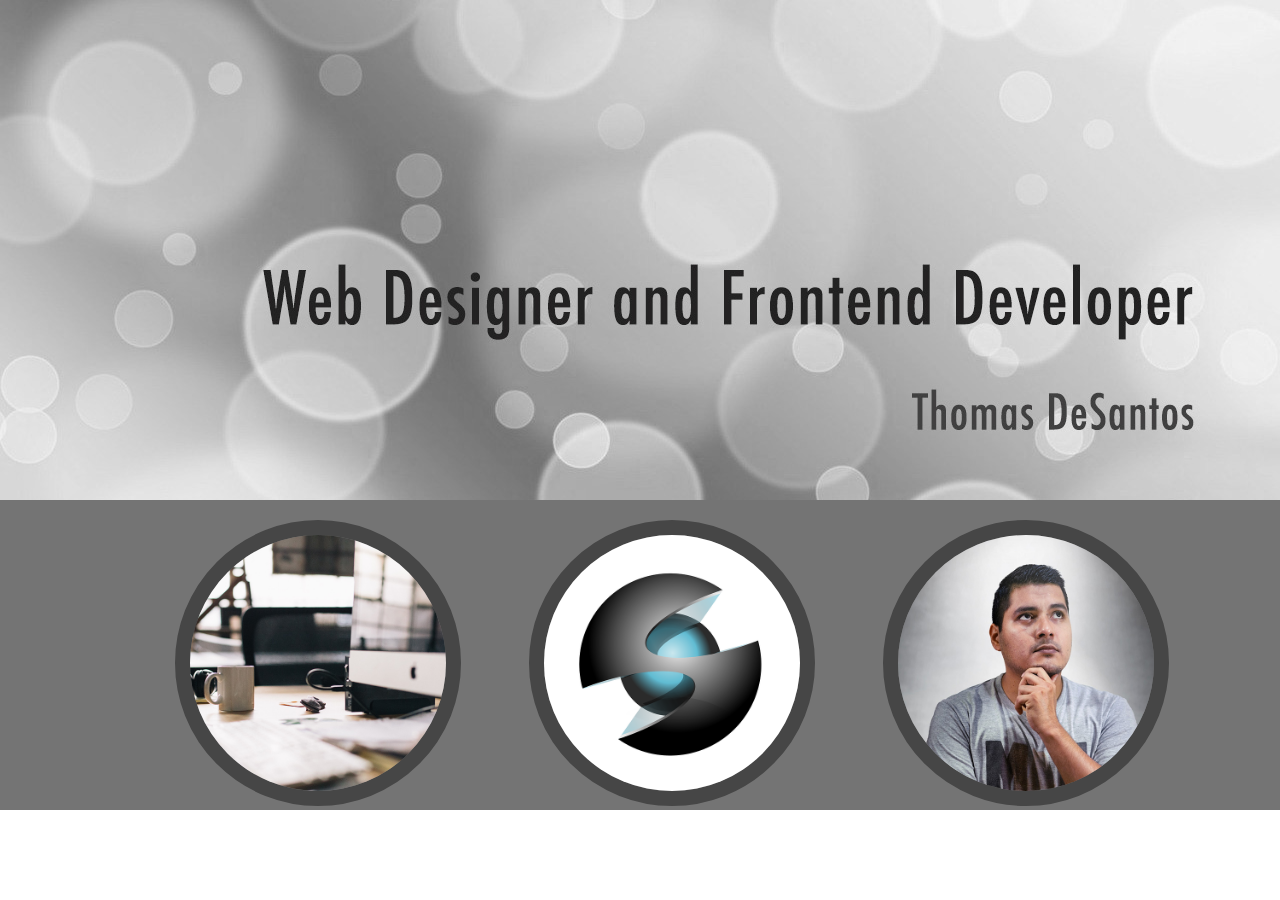
<file: WWR/iceChallenge2.html>
<!DOCTYPE html>
<html lang="en">
<head>
    <meta charset="UTF-8">
    <meta http-equiv="X-UA-Compatible" content="IE=edge">
    <meta name="viewport" content="width=device-width, initial-scale=1.0">
    <title>ICE Challenge 2</title>
    <link rel="stylesheet" href="Styles/iceChallenge2.css">
</head>
<body>
    <div id="challenge">
        <img src="images/titleImage.jpg" alt="title card image">
        <img src="images/desk.jpg" alt="desk image" class="circleImages">
        <img src="images/graphic.png" alt="graphic image" class="circleImages">
        <img src="images/person.jpg" alt="image of person" class="circleImages">
    </div>
</body>
</html>
</file>
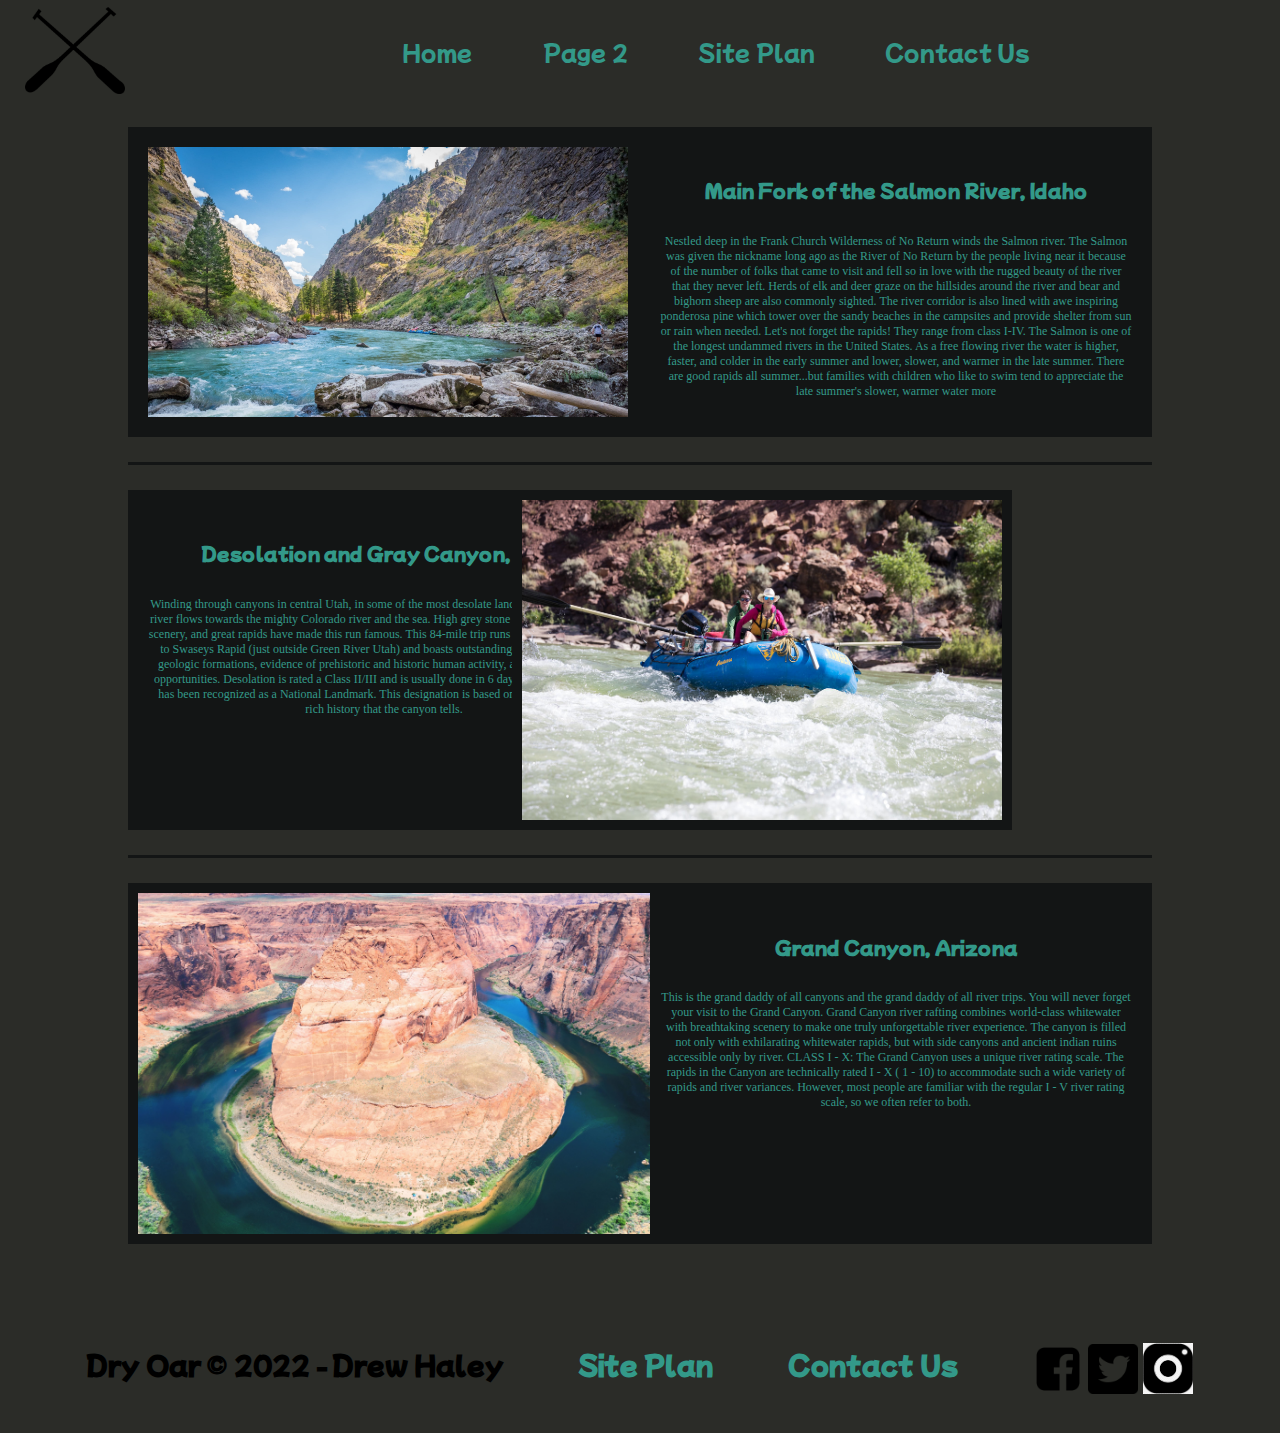
<file: WWR/page2.html>
<!DOCTYPE html>
<html lang="en">
<head>
    <meta charset="UTF-8">
    <meta http-equiv="X-UA-Compatible" content="IE=edge">
    <meta name="viewport" content="width=device-width, initial-scale=1.0">
    <title>Page 2</title>
    <link rel="stylesheet" href="Styles/page2.css">
</head>
<body>
    <div id="content">
        <header>
            <a id="logoLink" href="index.html">
                <img class="logo" src="images/logo.png" alt="Dry Oar Logo">
            </a>
            <nav>
                <a href="index.html">Home</a>
                <a href="page2.html">Page 2</a>
                <a href="sitePlanRafting.html">Site Plan</a>
                <a href="contactus.html">Contact Us</a>
            </nav>
        </header>
        <main class="pageGrid">
            <div id="spacer1"></div>
            <div id="spacer2"></div>
            <div id="spacer3"></div>
            <div id="spacer4"></div>
            <div id="spacer5"></div>
            <section class="salmonRiver">
                <h5>Main Fork of the Salmon River, Idaho</h5>
                <p> Nestled deep in the Frank Church Wilderness of No Return winds the Salmon river. The Salmon was given the nickname long ago as the River of No Return by the people living near it because of the number of folks that came to visit and fell so in love with the rugged beauty of the river that they never left.

                    Herds of elk and deer graze on the hillsides around the river and bear and bighorn sheep are also commonly sighted. The river corridor is also lined with awe inspiring ponderosa pine which tower over the sandy beaches in the campsites and provide shelter from sun or rain when needed.
                    
                    Let's not forget the rapids! They range from class I-IV. The Salmon is one of the longest undammed rivers in the United States. As a free flowing river the water is higher, faster, and colder in the early summer and lower, slower, and warmer in the late summer. There are good rapids all summer...but families with children who like to swim tend to appreciate the late summer's slower, warmer water more</p>
            </section>    
            <img class="salmonImg" src="images/salmonriver.jpg" alt="Picture of Salmon River">
            <section class="grayCanyon">
                <h5>Desolation and Gray Canyon, Utah</h5>
                <p>Winding through canyons in central Utah, in some of the most desolate land anywhere, the Green river flows towards the mighty Colorado river and the sea. High grey stone cliffs, beautiful desert scenery, and great rapids have made this run famous. This 84-mile trip runs from from Sand Wash to Swaseys Rapid (just outside Green River Utah) and boasts outstanding scenery, interesting geologic formations, evidence of prehistoric and historic human activity, and great whitewater opportunities.

                    Desolation is rated a Class II/III and is usually done in 6 days
                    
                    Desolation Canyon has been recognized as a National Landmark.  This designation is based on the uniqueness and rich history that the canyon tells.</p>
            </section>
            <img class="grayImg" src="images/graycanyon.jpg" alt="Picture of Gray Canyon">
            <section class="grandCanyon">
                <h5>Grand Canyon, Arizona</h5>
                <p>This is the grand daddy of all canyons and the grand daddy of all river trips. You will never forget your visit to the Grand Canyon.

                    Grand Canyon river rafting combines world-class whitewater with breathtaking scenery to make one truly unforgettable river experience. The canyon is filled not only with exhilarating whitewater rapids, but with side canyons and ancient indian ruins accessible only by river.
                    
                    CLASS I - X: The Grand Canyon uses a unique river rating scale. The rapids in the Canyon are technically rated I - X ( 1 - 10) to accommodate such a wide variety of rapids and river variances. However, most people are familiar with the regular I - V river rating scale, so we often refer to both.</p>
            </section>
            <img class="grandImg" src="images/grandcanyon.jpg" alt="Picture of Grand Canyon">

        </main>
        <footer>
            <h3>Dry Oar &copy; 2022 - Drew Haley</h3>
            <h3><a href="sitePlanRafting.html">Site Plan</a></h3>
            <h3><a href="contactus.html">Contact Us</a></h3>
            <div class="social">
                <a href="https://facebook.com">
                    <img src="images/facebook.png" alt="fb icon" class = "socialIcon">
                </a>
                <a href="https://twitter.com">
                    <img src="images/twitter.png" alt="twitter icon" class = "socialIcon">
                </a>
                <a href="https://instagram.com">
                    <img src="images/instagram.png" alt="instagram icon" class = "socialIcon">
                </a>
            </div>
        </footer>
    </div>
</body>
</html>
</file>
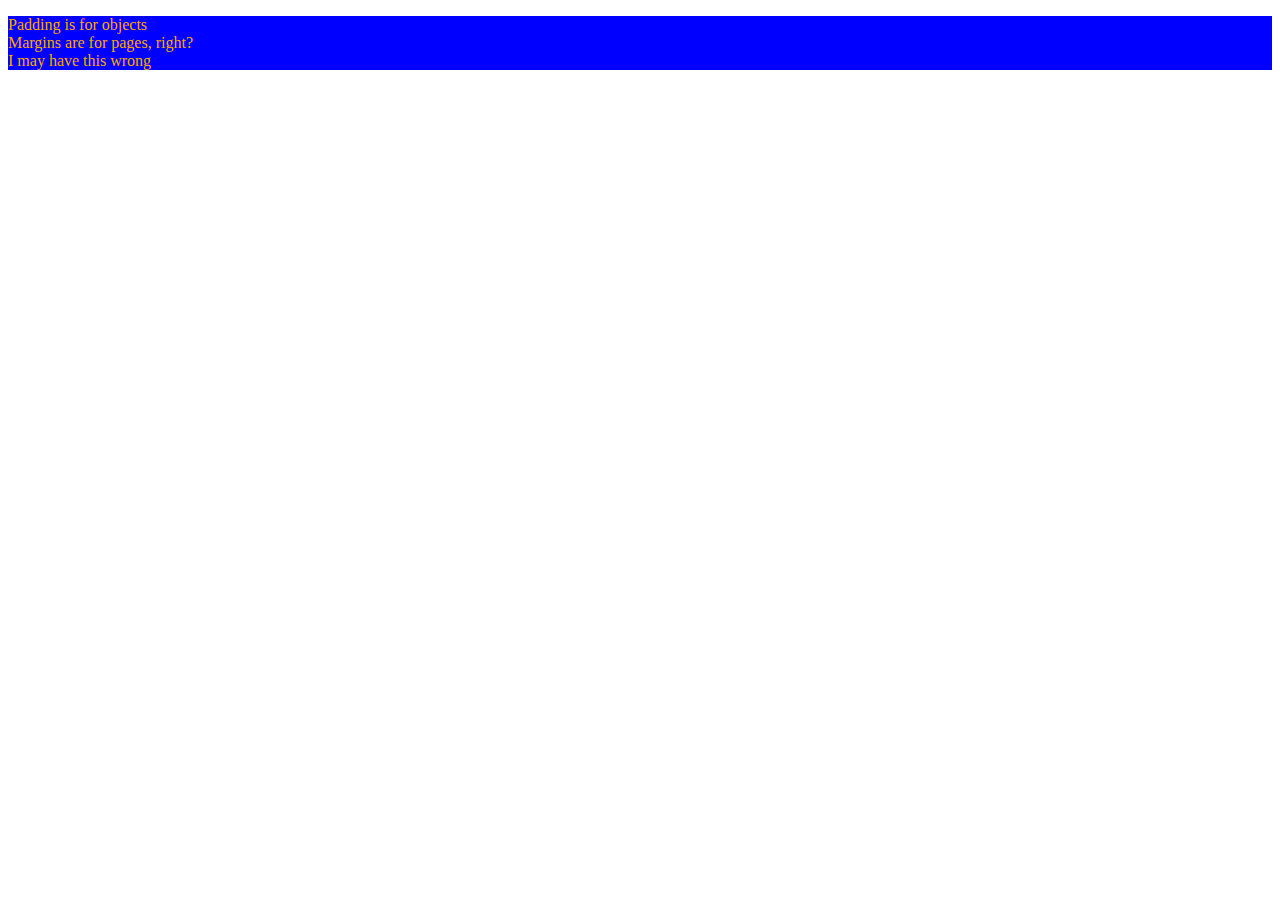
<file: WWR/poem.html>
<!DOCTYPE html>
<html lang="en">
<head>
    <meta charset="UTF-8">
    <meta http-equiv="X-UA-Compatible" content="IE=edge">
    <meta name="viewport" content="width=device-width, initial-scale=1.0">
    <title>Padding v. Margin Poem</title>
    <link rel="stylesheet" href="Styles/poemStyles.css">
</head>
<body>
    <p>Padding is for objects<br>Margins are for pages, right?<br>I may have this wrong</p>
</body>
</html>
</file>
<file: personalSite/styles/homepage.css>
@import url('https://fonts.googleapis.com/css2?family=Press+Start+2P&display=swap');
@import url('https://fonts.googleapis.com/css2?family=Bangers&display=swap');

::content{width:1600px; margin: 0 auto;}
header{
    background-color: #2b2c28;
    display: grid;
    grid-template-columns: 200px auto;
    justify-content: center;
    align-items: center;
}
nav a{
    text-align: center;
    color: #ffcb08;
    text-decoration: none;
    padding: 25px;
    font-style: bold;
}
nav a:hover{
    background-color: #3c5aa6;
    color: #c7a008;
}
nav{
    display: flex;
    justify-content: space-around;
}
.logo{
    width: 150px;
}
.icon{
    width: 80px;
    padding-bottom: 10px;
    grid-template-columns: 1/2;
    justify-content: left;
    border-radius: 100px;
}
#logolink{
    padding-top: 5px;
    justify-self: center;
    align-self: center;
}
body{
    font-family: "Press Start 2p";
    background-color: white;
    font-size: 15px;
    margin: 0;
    padding: 0;
}
p{
    font-family: "Bangers", "Rock Salt", "sans-serif";
    font-size: 22px;
}
.region{
    font-family: "Bangers", "Rock Salt", "sans-serif";
    font-size: 20px;
    color: #f7d02c;
}
.professor{
    font-family: "Bangers", "Rock Salt", "sans-serif";
    font-size: 20px;
    color: #6390f0;
}
.criminal{
    font-family: "Bangers", "Rock Salt", "sans-serif";
    font-size: 20px;
    color: #ffcb08;
}
.legendary{
    font-family: "Bangers", "Rock Salt", "sans-serif";
    font-size: 20px;
    color: #3c5aa6;
}
.homeGrid{
    display: grid;
    grid-template-columns: repeat(30,1fr);
}
#spacer{
    grid-row: 1/2;
    background-color: white;
    height: 50px;
}
iframe{
    grid-column: 10/28;
    grid-row: 2/5;
    width: 100%;
    height: 450px;
    text-align: right;
    box-shadow: 0px 0px 20px #3c5aa6;
    padding: 15px;
    background-color: #2b2c28;
    justify-content: center;
}
.themeSong{
    grid-column: 10/28;
    grid-row: 5/7;
    text-align: center;
}
.pokemonRed{
    grid-column: 9/15;
    grid-row: 7/8;
    text-align: center;
    background-color: #ee8130;
    height: max-content;
}
.redImg{
    height: 50%;
    width: 90%;
}
.redImg:hover{
    transform: scale(1.05);
    transition: 200ms;
}
.pokemonBlue{
    grid-column: 16/22;
    grid-row: 7/8;
    text-align: center;
    background-color: #6390f0;
    height: max-content;
}
.blueImg{
    height: 50%;
    width: 90%;
}
.blueImg:hover{
    transform: scale(1.05);
    transition: 200ms;
}
.pokemonYellow{
    grid-column: 23/29;
    grid-row: 7/8;
    text-align: center;
    background-color: #f7d02c;
    height: max-content;
}
.yellowImg{
    height: 50%;
    width: 90%;
}
.yellowImg:hover{
    transform: scale(1.05);
    transition: 200ms;
}
.pokemonGames{
    grid-column: 9/29;
    grid-row: 8/12;
    justify-content: center;
    text-align: center;
    background-color: #2b2c28;
    margin-top: 20px;
    color: #f7d02c;
    height: max-content;
    display: flex;
}
.pokemonGamesTitle{
    flex: auto;
}
.pokemonImg{
    width: 65%;
    padding: 25px;
    flex-wrap: left;
}
.msg{
    grid-column: 24/29;
    grid-row: 9/13;
    color: #f7d02c;
    flex-wrap: right;
    padding-right: 15px;    
    align-self: center;
}
.sidebar{
    grid-column: 2/7;
    grid-row: 2/11;
    font-size: 25px;
    border-right: 2px solid #2b2c28;
    display: block;
    height: max-content;
    padding-right: 10px;
    text-align: left;
    line-height: 7px;
}
h5{
    text-align: center;
}
footer a{
    color: #ffcb08;
    text-decoration: none;
}
footer a:hover{
    color: #c7a008;
}
footer{
    background-color: #2b2c28;
    padding: 25px 50px;
    margin-top: 50px;
    display: flex;
    justify-content: space-around;
    align-items: center;
}
footer .social img{
    width: 50px;
}
.logoFooter{
    align-self: center;
    width: 150px;
}
</file>
<file: WWR/Styles/style.css>
@import url('https://fonts.googleapis.com/css2?family=Mochiy+Pop+P+One&family=Permanent+Marker&display=swap');

::content{width:1600px; margin: 0 auto;}
header{
    background-color: #2b2c28;
    display: grid;
    grid-template-columns: 150px auto;
    justify-items: center;
    align-items: center;
}
.socialIcon{
    size: 50px;
}
#hero{
    display: grid;
    grid-template-columns: 1fr 3fr 1fr;
    margin-top: -100px;
    justify-items: center;
}
#heroBox{
    grid-column: 1/4;
    grid-row: 1/3;
    z-index: -1;
    justify-items: center;
}
#heroMsg{
    grid-column: 2/3;
    grid-row: 1/2;
    margin-top: 100px;
}
.buttonBox{
    align-items: center;
}
.homeGrid{
    display: grid;
    grid-template-columns: repeat(10, 1fr);
}
.riversCard{
    grid-column: 2/4;
    grid-row: 2/3;
    width: 100%;
}
.campingCard{
    grid-column: 5/7;
    grid-row: 2/3;
    width: 100%;
}
.rapidsCard{
    grid-column: 8/10;
    grid-row: 2/3;
    width: 100%;
}
.cardImg{
    width: 100%;
    height: 70%;
    border: 10px solid #131515;
    transition: transform .5s;
    box-shadow: 5px 5px 10px #339989;
}
.cardImg:hover{
    opacity: .6;
    transform: scale(1.1);
}
.mountains{
    width: 100%;
    grid-column: 2/7;
    grid-row: 5/8;
    box-shadow: 5px 5px 10px #339989;
}
.msg{
    grid-column: 6/10;
    grid-row: 6/7;
    padding: 6/10;
    box-shadow: 5px 5px 10px #339989;
}

body{
    font-family: "Mochiy Pop P One";
    background-color: #2b2c28;
    font-size: 22px;
    margin: 0;
    padding: 0;
}
.home-title{
    font-family: "Permanent Marker","Rock Salt", sans-serif;
    font-size: 2em;
    color: #339989;
    margin-top: 10px;
}
.book{
    font-size: 18px;
    background-color: #2b2c28;
    color: #339989;
    text-decoration: none;
    padding: 15px 30px;
    margin-top: 50px;
    border-radius: 5px;
    margin-left: 100px;
}
.book:hover{
    background-color: #131515;
    color: #79d2e1;
}
.join{
    font-size: 18px;
    background-color: #2b2c28;
    color: #339989;
    text-decoration: none;
    padding: 15px 30px;
    margin-top: 50px;
    border-radius: 5px;
}
.join:hover{
    background-color: #131515;
    color: #79d2e1;
}
nav a{
    text-align: center;
    color: #339989;
    text-decoration: none;
    padding: 35px;
}
nav a:hover{
    background-color: #131515;
    color: #79d2e1;

}
nav {
    display: flex;
    justify-content: space-around;
}
footer a{
    color: #339989;
    text-decoration: none;
}
footer a:hover{
    color: #79d2e1;
}

footer{
    background-color: #2b2c28;
    padding: 25px 50px;
    margin-top: 200px;
    display: flex;
    justify-content: space-around;
    align-items: center;
}
#hero-msg h1{
    text-align: center;
}
#hero-msg h4{
    text-align: center;
    color: white;
}
.button-box{
    text-align: center;
}
main section{
    text-align: center;
}
#background{
    height: 725px;
    background-color: #131515;
    grid-column: 1/11;
    grid-row: 4/9;
}
.msg{
    background-color: #2b2c28;
    line-height: 1.5em;
    padding: 35px;
}
h4{
    color: #339989;
}
.msg h2{
    color: #339989;
}
.msg p{
    color: #339989;
    font-size: .8em;
    padding-bottom: 15px;
}
footer h3{
    color: #339989;
}
.logo{
    width: 100px;
}
.icon{
    width: 80px;
    padding-top: 10px;
    grid-template-columns: 1/2;
    justify-items: center;
    border-radius: 100px;
}
#heroImg{
    width: 100%;
}
h2 {
    margin: 0;
}
footer .social img{
    padding-top: 15px;
    width: 50px;
}
.riversCard{
    margin: 200px 0;
}
.campingCard{
    margin: 200px 0;
}
.rapidsCard{
    margin: 200px 0;
}
.cardImg{
    border: 10px solid;
    border-color: #131515;
}
main section img{
    box-sizing: border-box;
}
#logoLink{
    padding-top: 5px;
    justify-self: center;
    align-self: center;
}
</file>
<file: positionstyles.css>
/* CSS - Name: "positionstyles.css" */
/* Activity 1 styles */
.content1 {
  /* This is the parent of the activity 1 boxes. */
  display: grid;
  grid-template-columns: 1fr 1fr;
  justify-items: center;
  grid-gap: 20px;
}
.red1 { 
  width: 100%; 
  height: 100px; 
  background-color: red;
  grid-column: 1/3;
} 
.green1 {
  width: 200px; 
  height: 200px; 
  background-color: green; 

} 
.yellow1 {
  width: 200px; 
  height: 200px; 
  background-color: gold; 
} 
.blue1 {
  width: 100%; 
  height: 100px; 
  background-color: blue;
  grid-column: 1/3; 
} 
/* Activity 2 styles */ 
.content2 {
  /* This is the parent of the activity 2 boxes. */
  display: grid;
  grid-template-columns: repeat(5,50px);
  grid-template-rows: repeat(5,50px);
}
.red2 {
  width: 100%; 
  height: 100%; 
  background-color: red; 
  grid-column: 1/3;
  grid-row: 1/3;
} 
.green2 { 
  width: 100%; 
  height: 100%; 
  background-color: green; 
  grid-column: 2/4;
  grid-row: 2/4;
} 
.yellow2 {
  width: 100%; 
  height: 100%; 
  background-color: gold; 
  grid-column: 3/5;
  grid-row: 3/5;
} 
.blue2 {
  width: 100%; 
  height: 100%; 
  background-color: blue; 
  grid-column: 4/6;
  grid-row: 4/6;
} 
/* Activity 3 styles */ 
.content3 {
  /* This is the parent of the activity 3 boxes. */
  display: grid;
  grid-template-columns: 1fr 1fr 1fr 1fr;
}
.red3 {
  width: 100%; 
  height: 100px; 
  background-color: red; 
  grid-column: 1/5;
} 
.green3 {
  width: 90%; 
  height: 200px; 
  background-color: green;
  grid-column: 1/3;
  margin-right: 10%;
} 
.yellow3 {
  width: 90%; 
  height: 200px; 
  background-color: gold; 
  grid-column: 3/5;
  margin-left: 10%;
} 
.blue3 {
  width: 100%;
  height: 100px; 
  background-color: blue; 
  grid-column: 1/5;
} 
/* Activity 4 styles */ 
.content4 {
  /* This is the parent of the activity 4 boxes. */
  display: grid;
  grid-template-columns: 200px 200px 200px 200px;
  grid-template-rows: 100px 100px 100px;
}
.red4 {
  width: 100%; 
  height: 100%; 
  background-color: red; 
  grid-row: 1/4;
} 
.green4 {
  width: 100%; 
  height: 100px; 
  background-color: green; 
  grid-column: 2/3;
  grid-row: 1/2;
} 
.yellow4 {
  width: 100%; 
  height: 100px; 
  background-color: gold; 
  grid-template-columns: 2/3;
  grid-row: 2/3;
} 
.blue4 {
  width: 100%; 
  height: 100px; 
  background-color: blue; 
  grid-column: 2/3;
  grid-row: 3/4;
} 
/* Activity 5 styles */ 
.content5 {
  /* This is the parent of the activity 5 boxes. */
}
.red5 { 
  width: 700px; 
  height: 100px; 
  background-color: red; 
  float: inline-start;
} 
.green5 { 
  width: 200px; 
  height: 200px; 
  background-color: green; 
  z-index: 1;
  float: left;
} 
.yellow5 {
  width: 700px; 
  height: 270px; 
  background-color: gold; 
} 
.blue5 {
  width: 700px; 
  height: 100px; 
  background-color: blue; 
  float: inline-end;
} 
/* Activity 6 styles */ 
.content6 {
  /* This is the parent of the activity 6 boxes. */
  display: grid;
  grid-template-columns: 100px 100px 100px 100px 100px 100px;
  grid-template-rows: 100px 100px 100px 100px 100px 100px;
}
.red6 {
  width: 100%; 
  height: 100%; 
  background-color: red; 
  grid-column: 1/5;
  grid-row: 1/3;
} 
.green6 {
  width: 100%; 
  height: 100%; 
  background-color: green; 
  grid-column: 1/3;
  grid-row: 5/7;
  z-index: 2;
} 
.yellow6 {
  width: 100%; 
  height: 100%; 
  background-color: gold; 
  grid-column: 5/7;
  grid-row: 3/7;
  z-index: 2;
} 
.blue6 {
  width: 100%; 
  height: 100%; 
  background-color: blue; 
  grid-column: 2/6;
  grid-row: 2/6;
  z-index: 1;
} 


/* Do not make any changes below here */
.activity {
  width: 70%; 
  margin: 20px auto; 
  font-family: Arial, sans-serif; 
  border: 1px solid black; 
  padding: 10px; 
  clear:both; 
  overflow: auto;
} 

.hint {
  border: 1px solid grey;
  background: #e0e0e0;
  padding: .5em;
  position: relative;
  margin: 1em 0;
}
.hint h3 {
  margin: 0;
}
.hint:hover {
  background: #d0d0d0;
}
.hint > div {
  display: none;
}

.hint input[type=checkbox] {
  position: absolute;
  width: 100%;
  height: 100%;
  opacity: 0;
  z-index: 1;
  cursor: pointer;
}

.hint input[type=checkbox]:checked ~ div {
  display: block;
}

.hint i {
  position: absolute;
  transform: translate(-6px, 0);
  margin-top: 16px;
  right: 10px;
  top: -3px;
}
.hint i:before, .hint i:after {
  content: "";
  position: absolute;
  background-color: black;
  width: 3px;
  height: 9px;
}
.hint i:before {
  transform: translate(2px, 0) rotate(45deg);
}
.hint i:after {
  transform: translate(-2px, 0) rotate(-45deg);
}

.hint input[type=checkbox]:checked ~ i:before {
  transform: translate(-2px, 0) rotate(45deg);
}
.hint input[type=checkbox]:checked ~ i:after {
  transform: translate(2px, 0) rotate(-45deg);
}
.hint a {
  position: relative;
  z-index: 1;
}
</file>
<file: personalSite/styles/movesandtyping.css>
@import url('https://fonts.googleapis.com/css2?family=Press+Start+2P&display=swap');
@import url('https://fonts.googleapis.com/css2?family=Bangers&display=swap');

::content{width:1600px; margin: 0 auto;}
header{
    background-color: #2b2c28;
    display: grid;
    grid-template-columns: 200px auto;
    justify-content: center;
    align-items: center;
}
nav a{
    text-align: center;
    color: #ffcb08;
    text-decoration: none;
    padding: 25px;
    font-style: bold;
}
nav a:hover{
    background-color: #3c5aa6;
    color: #c7a008;
}
nav{
    display: flex;
    justify-content: space-around;
}
.logo{
    width: 150px;
}
.icon{
    width: 80px;
    padding-bottom: 10px;
    grid-template-columns: 1/2;
    justify-content: left;
    border-radius: 100px;
}
#logolink{
    padding-top: 5px;
    justify-self: center;
    align-self: center;
}
body{
    font-family: "Press Start 2p";
    background-color: white;
    font-size: 15px;
    margin: 0;
    padding: 0;
}
p{
    font-family: "Bangers", "Rock Salt", "sans-serif";
    font-size: 22px;
}
#homeGrid{
    display: grid;
    grid-template-columns: repeat(30,1fr);
}
#spacer{
    grid-row: 1/2;
    background-color: white;
    height: 50px;
}
.typingMsg{
    grid-column: 4/28;
    grid-row: 2/3;
}
.water{
    border-radius: 3px;
    border-width: 2px;
    border-style: solid;
    border-color: black;
    padding: 5px;
    width: 100%;
    background-color: #6390f0;
    text-align: center;
    grid-column: 4/7;
    grid-row: 3/4;
}
.grass{
    border-radius: 3px;
    border-width: 2px;
    border-style: solid;
    border-color: black;
    padding: 5px;
    width: 100%;
    background-color: #7ac74c;
    text-align: center;
    grid-column: 8/11;
    grid-row: 3/4;
}
.fire{
    border-radius: 3px;
    border-width: 2px;
    border-style: solid;
    border-color: black;
    padding: 5px;
    width: 100%;
    background-color: #ee8130;
    text-align: center;
    grid-column: 12/15;
    grid-row: 3/4;
}
.electric{
    border-radius: 3px;
    border-width: 2px;
    border-style: solid;
    border-color: black;
    padding: 5px;
    width: 100%;
    background-color: #f7d02c;
    text-align: center;
    grid-column: 16/19;
    grid-row: 3/4;
}
.psychic{
    border-radius: 3px;
    border-width: 2px;
    border-style: solid;
    border-color: black;
    padding: 5px;
    width: 100%;
    background-color: #f95587;
    text-align: center;
    grid-column: 20/23;
    grid-row: 3/4;
}
.fighting{
    border-radius: 3px;
    border-width: 2px;
    border-style: solid;
    border-color: black;
    padding: 5px;
    width: 100%;
    background-color: #c22e28;
    text-align: center;
    grid-column: 24/27;
    grid-row: 3/4;
}
.normal{
    border-radius: 3px;
    border-width: 2px;
    border-style: solid;
    border-color: black;
    padding: 5px;
    width: 100%;
    background-color: #a8a77a;
    text-align: center;
    grid-column: 4/7;
    grid-row: 4/5;
}
.dragon{
    border-radius: 3px;
    border-width: 2px;
    border-style: solid;
    border-color: black;
    padding: 5px;
    width: 100%;
    background-color: #6f35fc;
    text-align: center;
    grid-column: 8/11;
    grid-row: 4/5;
}
.flying{
    border-radius: 3px;
    border-width: 2px;
    border-style: solid;
    border-color: black;
    padding: 5px;
    width: 100%;
    background-color: #a98ff3;
    text-align: center;
    grid-column: 12/15;
    grid-row: 4/5;
}
.ground{
    border-radius: 3px;
    border-width: 2px;
    border-style: solid;
    border-color: black;
    padding: 5px;
    width: 100%;
    background-color: #e2bf65;
    text-align: center;
    grid-column: 16/19;
    grid-row: 4/5;
}
.rock{
    border-radius: 3px;
    border-width: 2px;
    border-style: solid;
    border-color: black;
    padding: 5px;
    width: 100%;
    background-color: #b6a136;
    text-align: center;
    grid-column: 20/23;
    grid-row: 4/5;
}
.ghost{
    border-radius: 3px;
    border-width: 2px;
    border-style: solid;
    border-color: black;
    padding: 5px;
    width: 100%;
    background-color: #735797;
    text-align: center;
    grid-column: 24/27;
    grid-row: 4/5;
}
.poison{
    border-radius: 3px;
    border-width: 2px;
    border-style: solid;
    border-color: black;
    padding: 5px;
    width: 100%;
    background-color: #a33ea1;
    text-align: center;
    grid-column: 4/7;
    grid-row: 5/6;
}
.ice{
    border-radius: 3px;
    border-width: 2px;
    border-style: solid;
    border-color: black;
    padding: 5px;
    width: 100%;
    background-color: #96d9d6;
    text-align: center;
    grid-column: 8/11;
    grid-row: 5/6;
}
.steel{
    border-radius: 3px;
    border-width: 2px;
    border-style: solid;
    border-color: black;
    padding: 5px;
    width: 100%;
    background-color: #b7b7ce;
    text-align: center;
    grid-column: 12/15;
    grid-row: 5/6;
}
.bug{
    border-radius: 3px;
    border-width: 2px;
    border-style: solid;
    border-color: black;
    padding: 5px;
    width: 100%;
    background-color: #a6b91a;
    text-align: center;
    grid-column: 16/19;
    grid-row: 5/6;
}
.dark{
    border-radius: 3px;
    border-width: 2px;
    border-style: solid;
    border-color: black;
    padding: 5px;
    width: 100%;
    background-color: #705746;
    text-align: center;
    grid-column: 20/23;
    grid-row: 5/6;
}
.fairy{
    border-radius: 3px;
    border-width: 2px;
    border-style: solid;
    border-color: black;
    padding: 5px;
    width: 100%;
    background-color: #d685ad;
    text-align: center;
    grid-column: 24/27;
    grid-row: 5/6;
}
.charmander{
    grid-column: 7/13;
    grid-row: 8/14;
    text-align: center;
    width: 100%;
}
.bulbasaur{
    grid-column: 12/19;
    grid-row: 6/10;
    text-align: center;
    width: 100%;
}
.squirtle{
    grid-column: 19/24;
    grid-row: 8/14;
    text-align: center;
    width: 100%;
}
.rhyhorn{
    grid-column: 12/19;
    grid-row: 12/17;
    text-align: center;
    width: 100%;
}
.msg{
    grid-column: 5/27;
    grid-row: 17/18;
    text-align: center;
}
.typingchart{
    grid-column: 5/27;
    grid-row: 18/19;
    width: 60%;
    justify-items: center;
    text-align: center;
}
footer a{
    color: #ffcb08;
    text-decoration: none;
}
footer a:hover{
    color: #c7a008;
}
footer{
    background-color: #2b2c28;
    padding: 25px 50px;
    margin-top: 50px;
    display: flex;
    justify-content: space-around;
    align-items: center;
}
footer .social img{
    width: 50px;
}
.logoFooter{
    align-self: center;
    width: 150px;
}
</file>
<file: personalSite/styles/pokedex.css>
@import url('https://fonts.googleapis.com/css2?family=Press+Start+2P&display=swap');
@import url('https://fonts.googleapis.com/css2?family=Bangers&display=swap');

::content{width:1600px; margin: 0 auto;}
header{
    background-color: #2b2c28;
    display: grid;
    grid-template-columns: 200px auto;
    justify-content: center;
    align-items: center;
}
nav a{
    text-align: center;
    color: #ffcb08;
    text-decoration: none;
    padding: 25px;
    font-style: bold;
}
nav a:hover{
    background-color: #3c5aa6;
    color: #c7a008;
}
nav{
    display: flex;
    justify-content: space-around;
}
.logo{
    width: 150px;
}
.icon{
    width: 80px;
    padding-bottom: 10px;
    grid-template-columns: 1/2;
    justify-content: left;
    border-radius: 100px;
}
#logolink{
    padding-top: 5px;
    justify-self: center;
    align-self: center;
}
body{
    font-family: "Press Start 2p";
    background-color: white;
    font-size: 15px;
    margin: 0;
    padding: 0;
}
p{
    font-family: "Bangers", "Rock Salt", "sans-serif";
    font-size: 22px;
}
li{
    font-family: "Bangers", "Rock Salt", "sans-serif";
    font-size: 22px;
}
#homeGrid{
    display: grid;
    grid-template-columns: repeat(30,1fr);
}
#spacer{
    grid-row: 1/2;
    background-color: white;
    height: 50px;
}
#spacer2{
    grid-column: 2/30;
    grid-row: 3/4;
    background-color: white;
    height: 25px;
    border-bottom: 2px solid #2b2c28;
    width: 100%;
}
#spacer3{
    grid-row: 4/5;
    background-color: white;
    height: 25px;
}
.pokeRap{
    grid-column: 21/30;
    grid-row: 2/3;
    background-color: #ffcb08;
    padding: 15px;
    border-radius: 5px;
}
iframe{
    grid-column: 2/20;
    grid-row: 2/3;
    width: 100%;
    height: 450px;
    box-shadow: 0px 0px 20px #3c5aa6;
    padding: 15px;
    background-color: #2b2c28;
    justify-content: center;
}
h1{
    text-align: center;
    color: #3c5aa6;
}
.description{
    text-align: center;
}
.pokemonImg{
    text-align: center;
}
.bulbasaur{
    grid-column: 2/10;
    grid-row: 5/6;
    background: linear-gradient(to bottom right, #7ac74c 0%, #7ac74c 40%, #a33ea1, #a33ea1 100%);
    border-style: solid;
    border-width: 3px;
    border-radius: 10px;
    padding: 10px;
    margin: 5px;
}
.charmander{
    grid-column: 12/20;
    grid-row: 5/6;
    background-color: #ee8130;
    border-style: solid;
    border-width: 3px;
    border-radius: 10px;
    padding: 10px;
    margin: 5px;
}
.squirtle{
    grid-column: 22/30;
    grid-row: 5/6;
    background-color: #6390f0;
    border-style: solid;
    border-width: 3px;
    border-radius: 10px;
    padding: 10px;
    margin: 5px;
}
.pikachu{
    grid-column: 2/10;
    grid-row: 6/7;
    background-color: #f7d02c;
    border-style: solid;
    border-width: 3px;
    border-radius: 10px;
    padding: 10px;
    margin: 5px;
}
.ponyta{
    grid-column: 12/20;
    grid-row: 6/7;
    background-color: #ee8130;
    border-style: solid;
    border-width: 3px;
    border-radius: 10px;
    padding: 10px;
    margin: 5px;
}
.rhyhorn{
    grid-column: 22/30;
    grid-row: 6/7;
    background: linear-gradient(to bottom right, #e2bf65 0%, #e2bf65 40%, #b6a136, #b6a136 100%);
    border-style: solid;
    border-width: 3px;
    border-radius: 10px;
    padding: 10px;
    margin: 5px;
}
.gyarados{
    grid-column: 2/10;
    grid-row: 7/8;
    background: linear-gradient(to bottom right, #6390f0 0%, #6390f0 40%, #a98ff3, #a98ff3 100%);
    border-style: solid;
    border-width: 3px;
    border-radius: 10px;
    padding: 10px;
    margin: 5px;
}
.gengar{
    grid-column: 12/20;
    grid-row: 7/8;
    background: linear-gradient(to bottom right, #735797 0%, #735797 40%, #a33ea1, #a33ea1 100%);
    border-style: solid;
    border-width: 3px;
    border-radius: 10px;
    padding: 10px;
    margin: 5px;
}
.porygon{
    grid-column: 22/30;
    grid-row: 7/8;
    background-color: #a8a77a;
    border-style: solid;
    border-width: 3px;
    border-radius: 10px;
    padding: 10px;
    margin: 5px;
}
.eevee{
    grid-column: 2/10;
    grid-row: 8/9;
    background-color: #a8a77a;
    border-style: solid;
    border-width: 3px;
    border-radius: 10px;
    padding: 10px;
    margin: 5px;
}
.lapras{
    grid-column: 12/20;
    grid-row: 8/9;
    background: linear-gradient(to bottom right, #6390f0 0%, #6390f0 40%, #96d9d6, #96d9d6 100%);
    border-style: solid;
    border-width: 3px;
    border-radius: 10px;
    padding: 10px;
    margin: 5px;
}
.poliwrath{
    grid-column: 22/30;
    grid-row: 8/9;
    background: linear-gradient(to bottom right, #6390f0 0%, #6390f0 40%, #c22e28, #c22e28 100%);
    border-style: solid;
    border-width: 3px;
    border-radius: 10px;
    padding: 10px;
    margin: 5px;
}
.dragonite{
    grid-column: 2/10;
    grid-row: 9/10;
    background: linear-gradient(to bottom right, #6f35fc 0%, #6f35fc 40%, #a98ff3, #a98ff3 100%);
    border-style: solid;
    border-width: 3px;
    border-radius: 10px;
    padding: 10px;
    margin: 5px;
}
.snorlax{
    grid-column: 12/20;
    grid-row: 9/10;
    background-color: #a8a77a;
    border-style: solid;
    border-width: 3px;
    border-radius: 10px;
    padding: 10px;
    margin: 5px;
}
.mewtwo{
    grid-column: 22/30;
    grid-row: 9/10;
    background-color: #f95587;
    border-style: solid;
    border-width: 3px;
    border-radius: 10px;
    padding: 10px;
    margin: 5px;
}
footer a{
    color: #ffcb08;
    text-decoration: none;
}
footer a:hover{
    color: #c7a008;
}
footer{
    background-color: #2b2c28;
    padding: 25px 50px;
    margin-top: 50px;
    display: flex;
    justify-content: space-around;
    align-items: center;
}
footer .social img{
    width: 50px;
}
.logoFooter{
    align-self: center;
    width: 150px;
}
</file>
<file: personalSite/styles/sitePlan.css>
/* if you are using any Google fonts change the font names below to your fonts. 
Any spaces in your font name should be replaced with a +. 
Fonts are separated by a | */
@import url('https://fonts.googleapis.com/css2?family=Bangers&display=swap');
@import url('https://fonts.googleapis.com/css2?family=Press+Start+2P&display=swap');

:root {
  /* change the values below to your colors from your palette */
  --primary-color: #ffcb05   ;
  --secondary-color: #2a75bb ;
  --accent1-color: #c7a008;
  --accent2-color: #3c5aa6;

  /* change the values below to your chosen font(s) */
  --heading-font: "bangers";
  --paragraph-font: "press start 2p", Helvetica, sans-serif;

  /* these colors below should be chosen from among your palette colors above */
  --headline-color-on-white: #396E94;  /* headlines on a white background */ 
  --headline-color-on-color: white; /* headlines on a colored background */ 
  --paragraph-color-on-white: #396E94; /* paragraph text on a white background */ 
  --paragraph-color-on-color: white; /* paragraph text on a colored background */ 
  --paragraph-background-color: #396E94  ;
  --nav-link-color: #396E94;
  --nav-background-color: #D4AC0D;
  --nav-hover-link-color: white;
  --nav-hover-background-color: #396E94;
}
.water{
    border-radius: 3px;
    border-width: 2px;
    border-style: solid;
    border-color: black;
    padding: 5px;
    width: 200px;
    background-color: #6390f0;
}
.grass{
    border-radius: 3px;
    border-width: 2px;
    border-style: solid;
    border-color: black;
    padding: 5px;
    width: 200px;
    background-color: #7ac74c;
}
.fire{
    border-radius: 3px;
    border-width: 2px;
    border-style: solid;
    border-color: black;
    padding: 5px;
    width: 200px;
    background-color: #ee8130;
}
.electric{
    border-radius: 3px;
    border-width: 2px;
    border-style: solid;
    border-color: black;
    padding: 5px;
    width: 200px;
    background-color: #f7d02c;
}
.psychic{
    border-radius: 3px;
    border-width: 2px;
    border-style: solid;
    border-color: black;
    padding: 5px;
    width: 200px;
    background-color: #f95587;
}
.fighting{
    border-radius: 3px;
    border-width: 2px;
    border-style: solid;
    border-color: black;
    padding: 5px;
    width: 200px;
    background-color: #c22e28;
}
.normal{
    border-radius: 3px;
    border-width: 2px;
    border-style: solid;
    border-color: black;
    padding: 5px;
    width: 200px;
    background-color: #a8a77a;
}
.dragon{
    border-radius: 3px;
    border-width: 2px;
    border-style: solid;
    border-color: black;
    padding: 5px;
    width: 200px;
    background-color: #6f35fc;
}
.flying{
    border-radius: 3px;
    border-width: 2px;
    border-style: solid;
    border-color: black;
    padding: 5px;
    width: 200px;
    background-color: #a98ff3;
}
.ground{
    border-radius: 3px;
    border-width: 2px;
    border-style: solid;
    border-color: black;
    padding: 5px;
    width: 200px;
    background-color: #e2bf65;
}
.rock{
    border-radius: 3px;
    border-width: 2px;
    border-style: solid;
    border-color: black;
    padding: 5px;
    width: 200px;
    background-color: #b6a136;
}
.ghost{
    border-radius: 3px;
    border-width: 2px;
    border-style: solid;
    border-color: black;
    padding: 5px;
    width: 200px;
    background-color: #735797;
}
.poison{
    border-radius: 3px;
    border-width: 2px;
    border-style: solid;
    border-color: black;
    padding: 5px;
    width: 200px;
    background-color: #a33ea1;
}
.ice{
    border-radius: 3px;
    border-width: 2px;
    border-style: solid;
    border-color: black;
    padding: 5px;
    width: 200px;
    background-color: #96d9d6;
}



/*  Look around below...but DON'T CHANGE ANYTHING! */

body {
  max-width: 1200px;
  margin: 0 auto;
  padding: 4em;
  font-size: 18px;
  text-align: center;
}
img {
  display: block;
  margin: 0 auto;
}
h1, h2, h3, h4, h5, h6 {
  font-family: var(--heading-font);
  color: var(--headline-color-on-white);
}
h2 {
  text-align: center;
}
hr {
  height: 3px;
  margin: 35px 0;
  background: var(--accent1-color);
}
header {
  padding: 1em;
  text-align: center;
  color: var(--paragraph-color-on-color);
  background-color: var(--paragraph-background-color);
}
header > h1, header > h2 {
  color: var(--headline-color-on-color);
}

p {
  font-family: var(--paragraph-font);
  color: var(--paragraph-color);
  padding: 1em;
}
.colors {
  width: 100%;
  min-width: 350px;
  margin: 30px auto;
  text-align: center;
}
.colors th {
  background-color: #999;
}
.colors td{
  width: 25%;
  height: 3em;
}

.primary {
  background-color: var(--primary-color);
}
.secondary {
  background-color: var(--secondary-color);
}
.accent1 {
  background-color: var(--accent1-color);
}
.accent2{
  background-color: var(--accent2-color);
}

p.colored {
  background-color: var(--paragraph-background-color);
  color: var(--paragraph-color-on-color);
}

nav {
  background-color: var(--nav-background-color);
  line-height: 3em;
  text-align: center;
  font-size: 1.2em;
}
nav  {
  list-style-type: none;
  display: flex;

}
nav a {
  padding:1em;
  min-width: 120px;
  text-decoration: none;
  padding: 10px;

}
nav a:link, nav a:visited {
  color: var(--nav-link-color);
}
nav a:hover {
  color: var(--nav-hover-link-color);
  background-color: var(--nav-hover-background-color);
}

.sitemap {
  display: grid;
  justify-content: center;

  grid-template-columns: repeat(6, 15%);
  grid-template-rows: 3em 1.5em 1.5em 3em;
  grid-template-areas: ". . home home . ."
    ". . . top . ."
    ". left left right right ."
    "page2 page2 . . page3 page3";
}
.sitemap > div {

  text-align: center;

}
.sm-home {
  grid-area: home;
  background-color: #ccc;
  line-height: 3em;
}
.sm-page2 {
  grid-area: page2;
  background-color: #ccc;
  line-height: 3em;
}
.sm-page3 {
  grid-area: page3;
  background-color: #ccc;
  line-height: 3em;
}

.top {
  grid-area: top;
  border-left: 1px solid;
}

.left {
  grid-area: left;
  border-top: 1px solid;
  border-left: 1px solid;
}

.right {
  grid-area: right;
  border-top: 1px solid;
  border-right: 1px solid;
}
</file>
<file: WordleChallenge/styles/wordle.css>
::content{
    width: 1600px;
    margin: 0 auto;
}
h1{
    text-align: center;
}
header{
    border-bottom: #999999;
}
#board{
    display: grid;
    grid-template-rows: repeat(6,1fr);
    grid-gap: 5px;
    box-sizing: border-box;
}
.whiteBox{
    display: grid;
    grid-column: repeat(5,1fr);
    border-color: #999999;
    border-width: 2px;
    border-style: solid;
    margin: 0 auto;
    height: 10%;
    width: 10%;
}
</file>
<file: WWR/Styles/contactus.css>
@import url('https://fonts.googleapis.com/css2?family=Mochiy+Pop+P+One&family=Permanent+Marker&display=swap');

::content{width:1600px; margin: 0 auto;}
header{
    background-color: #2b2c28;
    display: grid;
    grid-template-columns: 150px auto;
    justify-items: center;
    align-items: center;
}
.logo{
    width: 100px;
}
body{
    font-family: "Mochiy Pop P One";
    background-color: #2b2c28;
    font-size: 22px;
    margin: 0;
    padding: 0;
}
.home-title{
    font-family: "Permanent Marker","Rock Salt", sans-serif;
    font-size: 2em;
    color: #339989;
    margin-top: 10px;
}
form {
    /* Center the form on the page */
    margin: 0 auto;
    width: 400px;
    /* Form outline */
    padding: 1em;
    border: 1px solid #CCC;
    border-radius: 1em;
  }
  
  ul {
    list-style: none;
    padding: 0;
    margin: 0;
  }
  
  form li + li {
    margin-top: 1em;
  }
  
  label {
    /* Uniform size & alignment */
    display: inline-block;
    width: 90px;
    text-align: right;
  }
  
  input,
  textarea {
    /* To make sure that all text fields have the same font settings
       By default, textareas have a monospace font */
    font: 1em sans-serif;
  
    /* Uniform text field size */
    width: 300px;
    box-sizing: border-box;
  
    /* Match form field borders */
    border: 1px solid #999;
  }
  
  input:focus,
  textarea:focus {
    /* Additional highlight for focused elements */
    border-color: #000;
  }
  
  textarea {
    /* Align multiline text fields with their labels */
    vertical-align: top;
  
    /* Provide space to type some text */
    height: 5em;
  }
  
  .button {
    /* Align buttons with the text fields */
    padding-left: 90px; /* same size as the label elements */
  }
  
  button {
    /* This extra margin represent roughly the same space as the space
       between the labels and their text fields */
    margin-left: .5em;
  }
.socialIcon{
    size: 50px;
}
nav a{
    text-align: center;
    color: #339989;
    text-decoration: none;
    padding: 35px;
}
nav a:hover{
    background-color: #131515;
    color: #79d2e1;

}
nav {
    display: flex;
    justify-content: space-around;
}
footer a{
    color: #339989;
    text-decoration: none;
}
footer a:hover{
    color: #79d2e1;
}

footer{
    background-color: #2b2c28;
    padding: 25px 50px;
    margin-top: 200px;
    display: flex;
    justify-content: space-around;
    align-items: center;
}
footer h3{
    color: #339989;
}
footer .social img{
    padding-top: 15px;
    width: 50px;
}
</file>
<file: WWR/Styles/icechallenge.css>
body{background-color: pink;text-align: center;}

h1{color:white;}
p1{color:white;}
p2{font-weight: bold;}
img{width: 15%}
h1:hover{color:black}
ol{margin-left: auto;
margin-right: auto;}
</file>
<file: WWR/Styles/iceChallenge2.css>
body{
    padding: 0;
    margin: 0;
}

#challenge{
    text-align: center;
    background-color: rgb(116, 116, 116);
    background-size: 100%;
    width: 100%;
    
}


.circleImages{
    width: 20%;
    border-radius: 500px;
    border-width: 15px;
    border-color: rgb(70, 70, 70);
    margin-top: 1em;
    margin-left: 5%;
    border-style: solid;
}

.pic1{
    margin-left: 30px;
}
</file>
<file: WWR/Styles/page2.css>
@import url('https://fonts.googleapis.com/css2?family=Mochiy+Pop+P+One&family=Permanent+Marker&display=swap');

::content{width:1600px; margin: 0 auto;}
header{
    background-color: #2b2c28;
    display: grid;
    grid-template-columns: 150px auto;
    justify-items: center;
    align-items: center;
}
.socialIcon{
    size: 50px;
}
nav a{
    text-align: center;
    color: #339989;
    text-decoration: none;
    padding: 35px;
}
nav a:hover{
    background-color: #131515;
    color: #79d2e1;
}
nav {
    display: flex;
    justify-content: space-around;
}
body{
    font-family: "Mochiy Pop P One";
    background-color: #2b2c28;
    font-size: 22px;
    margin: 0;
    padding: 0;
}
p{
    font-family: "Permanent Marker","Rock Salt","sans-serif";
    font-size: 12px;
    color: #339989;
}
h5{
    color: #339989;
}
.home-title{
    font-family: "Permanent Marker","Rock Salt", sans-serif;
    font-size: 2em;
    color: #339989;
    margin-top: 10px;
}
.pageGrid{
    display: grid;
    grid-template-columns: repeat(10,1fr);
    background-color: #2b2c28;
}
#spacer1{
    grid-column: 1/11;
    grid-row: 1/2;
    height: 25px;
    background-color: #2b2c28;
}
#spacer2{
    grid-column: 2/10;
    grid-row: 5/6;
    height: 25px;
    background-color: #2b2c28;
    border-bottom: 3px solid #131515;
}
#spacer3{
    grid-column: 1/11;
    grid-row: 6/7;
    height: 25px;
    background-color: #2b2c28;
}
#spacer4{
    grid-column: 2/10;
    grid-row: 11/12;
    height: 25px;
    background-color: #2b2c28;
    border-bottom: 3px solid #131515;
    display: block;
}
#spacer5{
    grid-column: 1/11;
    grid-row: 12/13;
    height: 25px;
    background-color: #2b2c28;
}
.salmonRiver{
    grid-column: 6/10;
    grid-row: 2/5;
    text-align: center;
    padding: 20px;
    background-color: #131515;
}
.salmonImg{
    grid-column: 2/7;
    grid-row: 2/5;
    width: 75%;
    padding: 20px;
    background-color: #131515;
}
.grayCanyon{
    grid-column: 2/6;
    grid-row: 7/11;
    text-align: center;
    padding: 20px;
    background-color: #131515;
}
.grayImg{
    grid-column: 5/10;
    grid-row: 7/11;
    width: 75%;
    padding: 10px;
    background-color: #131515;
    float: right;
}
.grandCanyon{
    grid-column: 6/10;
    grid-row: 13/17;
    text-align: center;
    padding: 20px;
    background-color: #131515;
}
.grandImg{
    grid-column: 2/7;
    grid-row: 13/17;
    width: 80%;
    padding: 10px;
    background-color: #131515;
}
footer a{
    color: #339989;
    text-decoration: none;
}
footer a:hover{
    color: #79d2e1;
}
footer{
    background-color: #2b2c28;
    padding: 25px 50px;
    margin-top: 50px;
    display: flex;
    justify-content: space-around;
    align-items: center;
}
.logo{
    width: 100px;
}
#logoLink{
    padding-top: 5px;
    justify-self: center;
    align-self: center;
}
footer .social img{
    padding-top: 15px;
    width: 50px;
}
</file>
<file: WWR/Styles/poemStyles.css>
p{background-color: blue; padding-block: 2; border-width: 3px; color: orange; margin-block: 4;}
</file>
